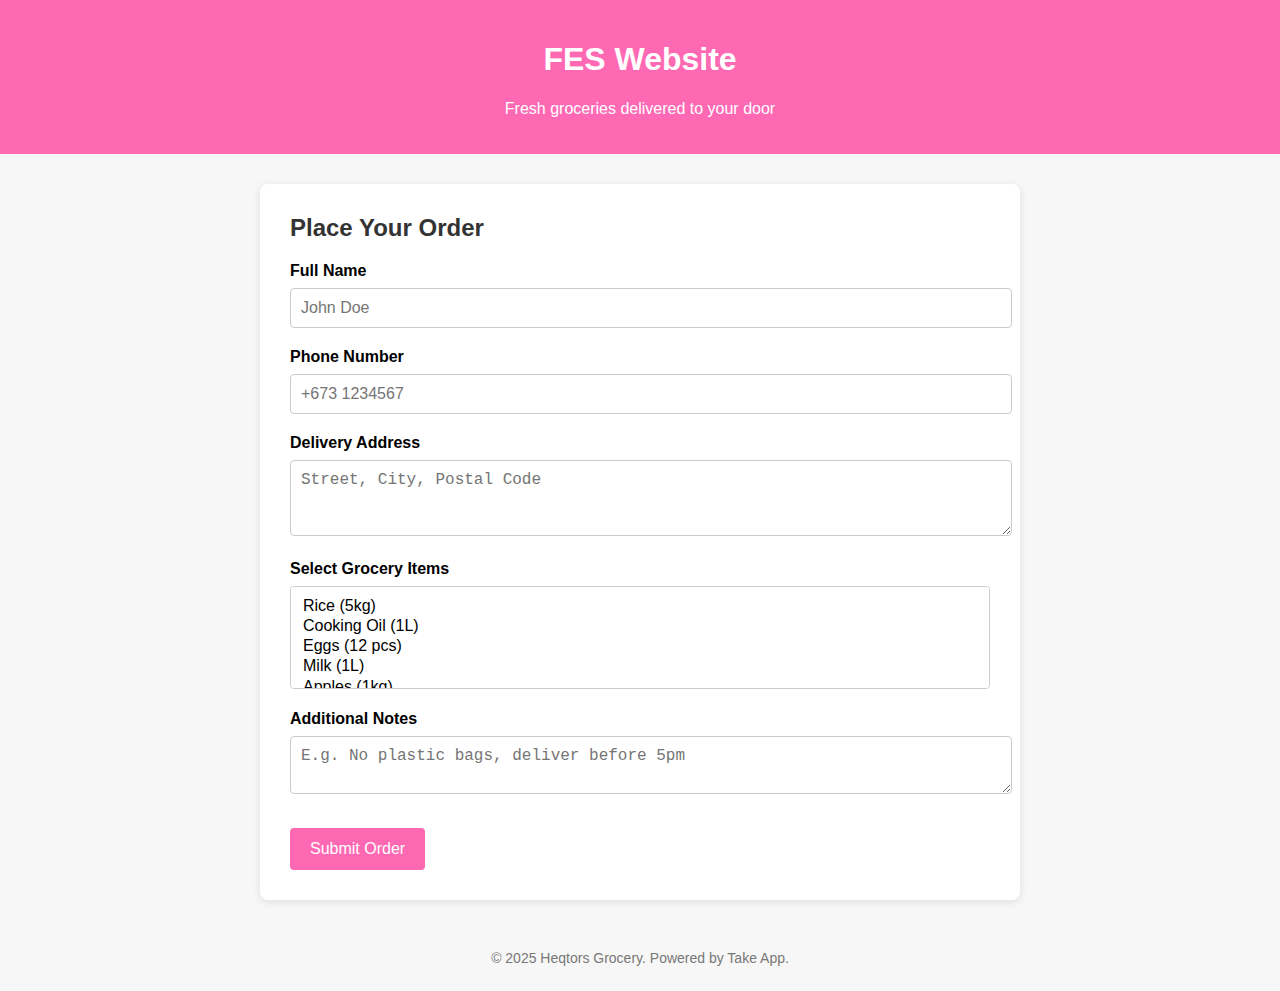
<file: Fes_Website.html>
<!DOCTYPE html>
<html lang="en">
<head>
  <meta charset="UTF-8">
  <title>FES Website Form</title>
  <style>
    body {
      font-family: 'Segoe UI', sans-serif;
      background-color: #f7f7f7;
      margin: 0;
      padding: 0;
    }
    header {
      background-color: #ff69b4;
      color: white;
      padding: 20px;
      text-align: center;
    }
    .container {
      max-width: 700px;
      margin: 30px auto;
      background: white;
      padding: 30px;
      border-radius: 8px;
      box-shadow: 0 2px 8px rgba(0,0,0,0.1);
    }
    h2 {
      margin-top: 0;
      color: #333;
    }
    label {
      display: block;
      margin-top: 20px;
      font-weight: bold;
    }
    input, select, textarea {
      width: 100%;
      padding: 10px;
      margin-top: 8px;
      border: 1px solid #ccc;
      border-radius: 4px;
      font-size: 16px;
    }
    button {
      margin-top: 30px;
      background-color: #ff69b4;
      color: white;
      border: none;
      padding: 12px 20px;
      font-size: 16px;
      border-radius: 4px;
      cursor: pointer;
    }
    button:hover {
      background-color: #e055a3;
    }
    footer {
      text-align: center;
      padding: 20px;
      font-size: 14px;
      color: #777;
    }
  </style>
</head>
<body>

  <header>
    <h1>FES Website</h1>
    <p>Fresh groceries delivered to your door</p>
  </header>

  <div class="container">
    <h2>Place Your Order</h2>

    <form>
      <label for="name">Full Name</label>
      <input type="text" id="name" placeholder="John Doe" required>

      <label for="phone">Phone Number</label>
      <input type="tel" id="phone" placeholder="+673 1234567" required>

      <label for="address">Delivery Address</label>
      <textarea id="address" rows="3" placeholder="Street, City, Postal Code" required></textarea>

      <label for="items">Select Grocery Items</label>
      <select id="items" multiple>
        <option>Rice (5kg)</option>
        <option>Cooking Oil (1L)</option>
        <option>Eggs (12 pcs)</option>
        <option>Milk (1L)</option>
        <option>Apples (1kg)</option>
        <option>Instant Noodles (5 pack)</option>
      </select>

      <label for="notes">Additional Notes</label>
      <textarea id="notes" rows="2" placeholder="E.g. No plastic bags, deliver before 5pm"></textarea>

      <button type="submit">Submit Order</button>
    </form>
  </div>

  <footer>
    &copy; 2025 Heqtors Grocery. Powered by Take App.
  </footer>

</body>
</html>
</file>
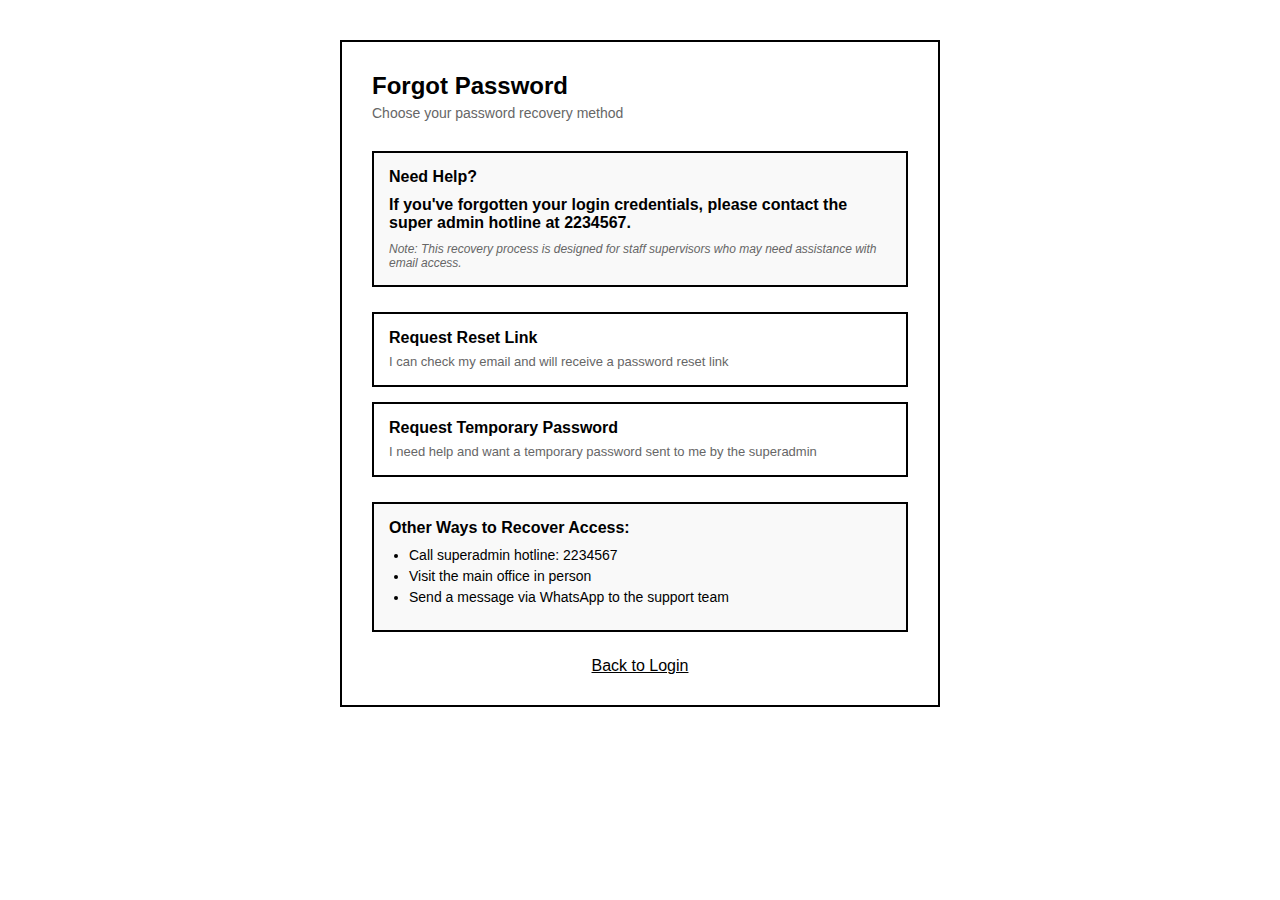
<file: assets/admin/admin-forgot-password.html>
<!DOCTYPE html>
<html lang="en">
<head>
    <meta charset="UTF-8">
    <meta name="viewport" content="width=device-width, initial-scale=1.0">
    <title>Forgot Password - First Emporium Admin</title>
    <style>
        /* temp css */
        * {
            margin: 0;
            padding: 0;
            box-sizing: border-box;
        }

        body {
            font-family: Arial, sans-serif;
            padding: 40px 20px;
            background: #ffffff;
        }

        .container {
            max-width: 600px;
            margin: 0 auto;
            border: 2px solid #000;
            padding: 30px;
        }

        h1 {
            font-size: 24px;
            margin-bottom: 5px;
            color: #000;
        }

        .subtitle {
            font-size: 14px;
            color: #666;
            margin-bottom: 30px;
        }

        .info-box {
            border: 2px solid #000;
            padding: 15px;
            margin-bottom: 25px;
            background: #f9f9f9;
        }

        .info-box h3 {
            font-size: 16px;
            margin-bottom: 10px;
        }

        .info-box ul {
            margin-left: 20px;
            margin-bottom: 10px;
        }

        .info-box li {
            margin-bottom: 5px;
            font-size: 14px;
        }

        .option-buttons {
            display: flex;
            flex-direction: column;
            gap: 15px;
            margin-bottom: 25px;
        }

        .option-btn {
            width: 100%;
            padding: 15px;
            background: #fff;
            border: 2px solid #000;
            font-size: 16px;
            cursor: pointer;
            text-align: left;
        }

        .option-btn:hover {
            background: #f0f0f0;
        }

        .option-btn strong {
            display: block;
            margin-bottom: 5px;
            font-size: 16px;
        }

        .option-btn small {
            color: #666;
            font-size: 13px;
        }

        .back-link {
            text-align: center;
            margin-top: 20px;
        }

        a {
            color: #000;
            text-decoration: underline;
        }

        .note {
            font-size: 12px;
            color: #666;
            margin-top: 10px;
            font-style: italic;
        }
    </style>
</head>
<body>
    <div class="container">
        <h1>Forgot Password</h1>
        <p class="subtitle">Choose your password recovery method</p>

        <!-- Info Box -->
        <div class="info-box">
            <h3>Need Help?</h3>
            <p><strong>If you've forgotten your login credentials, please contact the super admin hotline at 2234567.</strong></p>
            <p class="note">Note: This recovery process is designed for staff supervisors who may need assistance with email access.</p>
        </div>

        <!-- Recovery Options -->
        <div class="option-buttons">
            <!-- Option 1: Automated (Can check email) -->
            <button class="option-btn" onclick="window.location.href='admin-password-recovery-automated.html'">
                <strong>Request Reset Link</strong>
                <small>I can check my email and will receive a password reset link</small>
            </button>

            <!-- Option 2: Manual (Cannot check email) -->
            <button class="option-btn" onclick="window.location.href='admin-password-recovery-manual.html'">
                <strong>Request Temporary Password</strong>
                <small>I need help and want a temporary password sent to me by the superadmin</small>
            </button>
        </div>

        <!-- Alternative Contact Methods -->
        <div class="info-box">
            <h3>Other Ways to Recover Access:</h3>
            <ul>
                <li>Call superadmin hotline: 2234567</li>
                <li>Visit the main office in person</li>
                <li>Send a message via WhatsApp to the support team</li>
            </ul>
        </div>

        <!-- Back to Login -->
        <div class="back-link">
            <p><a href="admin-login.html">Back to Login</a></p>
        </div>
    </div>
</body>
</html>
</file>
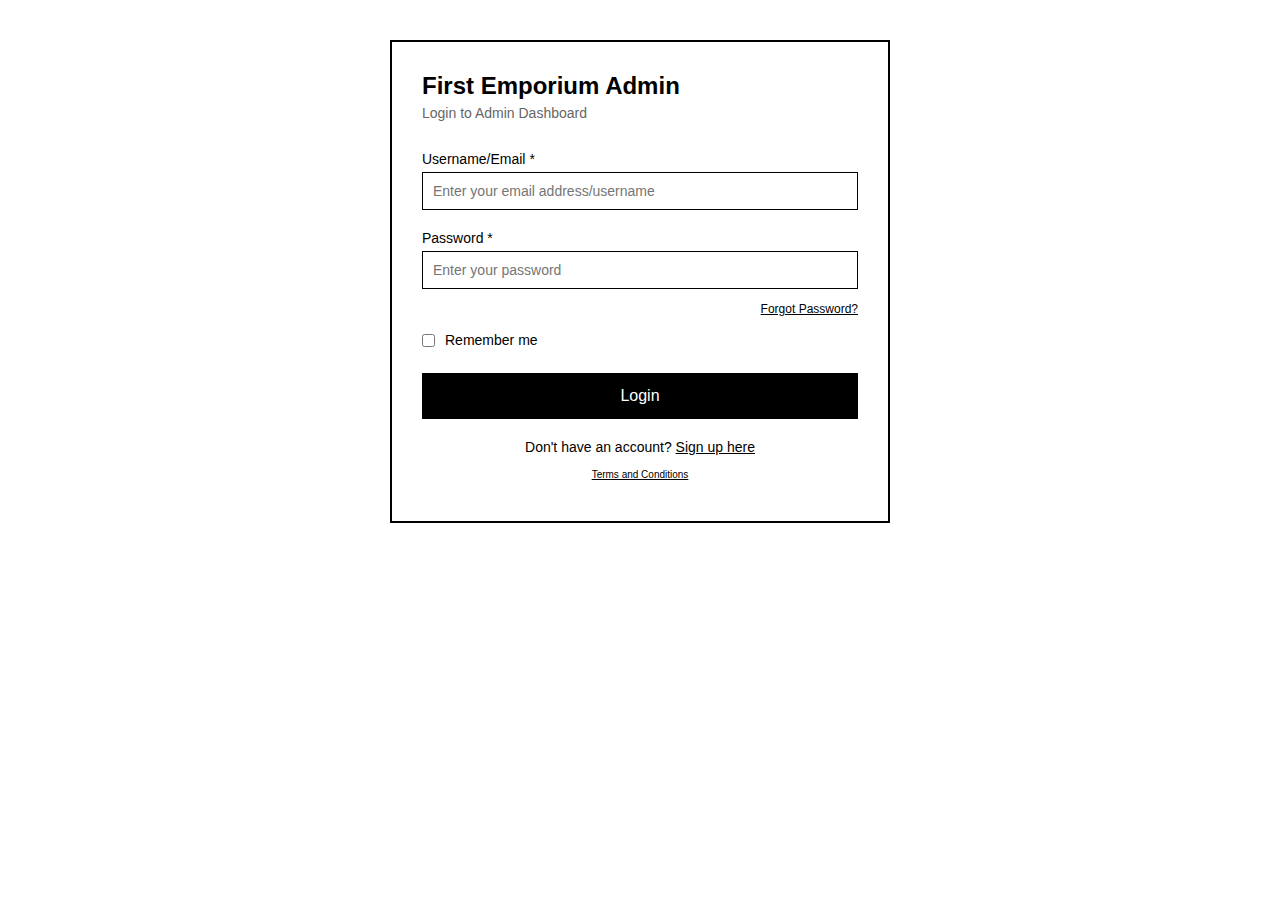
<file: assets/admin/admin-login.html>
<!DOCTYPE html>
<html lang="en">
<head>
    <meta charset="UTF-8">
    <meta name="viewport" content="width=device-width, initial-scale=1.0">
    <title>Admin Login - First Emporium</title>
    <style>
        /* temp css */
        * {
            margin: 0;
            padding: 0;
            box-sizing: border-box;
        }

        body {
            font-family: Arial, sans-serif;
            padding: 40px 20px;
            background: #ffffff;
        }

        .container {
            max-width: 500px;
            margin: 0 auto;
            border: 2px solid #000;
            padding: 30px;
        }

        h1 {
            font-size: 24px;
            margin-bottom: 5px;
            color: #000;
        }

        .subtitle {
            font-size: 14px;
            color: #666;
            margin-bottom: 30px;
        }

        .form-group {
            margin-bottom: 20px;
        }

        label {
            display: block;
            margin-bottom: 5px;
            font-size: 14px;
            color: #000;
        }

        input[type="text"],
        input[type="email"],
        input[type="password"] {
            width: 100%;
            padding: 10px;
            border: 1px solid #000;
            background: #fff;
            font-size: 14px;
        }

        .checkbox-group {
            display: flex;
            gap: 10px;
            align-items: center;
        }

        .checkbox-group label {
            margin-bottom: 0;
        }

        .forgot-password {
            text-align: right;
            margin-top: -10px;
            margin-bottom: 15px;
        }

        .forgot-password a {
            font-size: 12px;
            color: #000;
            text-decoration: underline;
        }

        button {
            width: 100%;
            padding: 12px;
            background: #000;
            color: #fff;
            border: 2px solid #000;
            font-size: 16px;
            cursor: pointer;
        }

        button:hover {
            background: #333;
        }

        button:disabled {
            background: #ccc;
            border-color: #ccc;
            cursor: not-allowed;
        }

        .error-message,
        .success-message,
        .warning-message,
        .locked-message {
            padding: 12px;
            border: 2px solid #000;
            margin-bottom: 20px;
            display: none;
        }

        .error-message {
            background: #fff;
        }

        .success-message {
            background: #fff;
        }

        .warning-message {
            background: #fff;
        }

        .locked-message {
            background: #fff;
            text-align: center;
        }

        .show {
            display: block;
        }

        .required {
            color: #000;
        }

        .signup-link {
            text-align: center;
            margin-top: 20px;
            font-size: 14px;
        }

        a {
            color: #000;
            text-decoration: underline;
        }

        small {
            font-size: 12px;
            color: #666;
        }

        .countdown-timer {
            font-size: 18px;
            font-weight: bold;
            margin: 10px 0;
        }

        .form-footer {
            display: flex;
            justify-content: space-between;
            align-items: center;
            margin-bottom: 25px;
        }

        .signup-link p {
            margin-bottom: 10px;
        }

        .signup-link p:last-child a {
            font-size: 10px;
        }
    </style>
</head>
<body>
    <div class="container">
        <h1>First Emporium Admin</h1>
        <p class="subtitle">Login to Admin Dashboard</p>

        <!-- Error Message (Incorrect credentials) -->
        <div id="errorMessage" class="error-message">
            The email-password you entered is incorrect, try again.
        </div>

        <!-- attempts remaining message appear after 2 fail attemps -->
        <div id="attemptsWarning" class="error-message">
            Warning: You have <strong id="remainingAttempts">3</strong> attempts remaining before your account will be locked for 10 minutes.
        </div>

        <!-- Warning Message (Second attempt) -->
        <div id="warningMessage" class="warning-message">
            Your account has been temporarily disabled. Please wait 10 minutes before trying again. If this wasn't you, please contact the superadmin for support.
        </div>

        <!-- Account Locked Message (Third attempt) -->
        <div id="lockedMessage" class="locked-message">
            <p><strong>Account Disabled</strong></p>
            <p>Your account has been permanently disabled due to suspicious activity. Please contact superadmin for support.</p>
        </div>

        <!-- Temporary Lock Countdown -->
        <div id="tempLockMessage" class="locked-message">
            <p><strong>Account Temporarily Locked</strong></p>
            <p>Too many failed login attempts. Please wait:</p>
            <div class="countdown-timer" id="countdownTimer">10:00</div>
            <p><small>Your account will be unlocked automatically after the countdown.</small></p>
        </div>

        <!-- Login Form -->
        <form id="adminLoginForm">
            <!-- Username/Email -->
            <div class="form-group">
                <label for="email">Username/Email <span class="required">*</span></label>
                <input 
                    type="email" 
                    id="email" 
                    name="email" 
                    placeholder="Enter your email address/username"
                    required
                >
            </div>

            <!-- password -->
            <div class="form-group">
                <label for="password">Password <span class="required">*</span></label>
                <input 
                    type="password" 
                    id="password" 
                    name="password" 
                    placeholder="Enter your password"
                    required
                >
            </div>

            <!-- forgot password link -->
            <div class="forgot-password">
                <a href="admin-forgot-password.html">Forgot Password?</a>
            </div>

            <!-- remember me -->
            <div class="form-footer">
                <div class="checkbox-group">
                    <input 
                        type="checkbox" 
                        id="rememberMe" 
                        name="rememberMe"
                    >
                    <label for="rememberMe">Remember me</label>
                </div>
            </div>

            <!-- submit button -->
            <button type="submit" id="loginBtn">
                Login
            </button>
        </form>

        <!-- sign up and t&c -->
        <div class="signup-link">
            <p>Don't have an account? <a href="admin-signup.html">Sign up here</a></p>
            <p><a id="tc" href="#">Terms and Conditions</a></p>
        </div>


    </div>

    <script>
    // Get form and elements
    const form = document.getElementById('adminLoginForm');
    const errorMessage = document.getElementById('errorMessage');
    const attemptsWarning = document.getElementById('attemptsWarning');
    const warningMessage = document.getElementById('warningMessage');
    const lockedMessage = document.getElementById('lockedMessage');
    const tempLockMessage = document.getElementById('tempLockMessage');
    const loginBtn = document.getElementById('loginBtn');
    const emailInput = document.getElementById('email');
    const passwordInput = document.getElementById('password');

    // Track login attempts and lock periods
    let failedAttempts = parseInt(localStorage.getItem('failedAttempts') || '0');
    let lockPeriod = parseInt(localStorage.getItem('lockPeriod') || '0'); // 0, 1, or 2
    let lockoutTime = parseInt(localStorage.getItem('lockoutTime') || '0');
    let isAccountDisabled = localStorage.getItem('accountDisabled') === 'true';

    // Check if account is permanently disabled
    if (isAccountDisabled) {
        showAccountDisabled();
    }

    // Check if account is temporarily locked
    if (lockoutTime > Date.now()) {
        showTemporaryLock(lockoutTime);
    }

    // Handle form submission
    form.addEventListener('submit', function(e) {
        e.preventDefault();

        // Check if account is disabled or locked
        if (isAccountDisabled) {
            showAccountDisabled();
            return;
        }

        if (lockoutTime > Date.now()) {
            showTemporaryLock(lockoutTime);
            return;
        }

        // Hide all messages
        hideAllMessages();

        // Get form values
        const email = emailInput.value.trim();
        const password = passwordInput.value;

        // Validation
        if (!email || !password) {
            alert('Please fill in all required fields.');
            return;
        }

        // Disable submit button
        loginBtn.disabled = true;
        loginBtn.textContent = 'Logging in...';

        // SIMULATED: Login attempt
        attemptLogin(email, password);
    });

    // SIMULATED: Attempt login
    function attemptLogin(email, password) {
        // Replace this with actual API call
        setTimeout(() => {
            // SIMULATED: Check credentials (replace with real API)
            const isValidLogin = checkCredentials(email, password);

            if (isValidLogin) {
                // Successful login - reset everything
                failedAttempts = 0;
                lockPeriod = 0;
                localStorage.setItem('failedAttempts', '0');
                localStorage.setItem('lockPeriod', '0');
                localStorage.removeItem('lockoutTime');
                
                // Redirect to dashboard
                console.log('Login successful! Redirecting to dashboard...');
                alert('Login successful! (Would redirect to dashboard)');
                
            } else {
                // Failed login
                handleFailedLogin(email);
            }

            // Re-enable button
            loginBtn.disabled = false;
            loginBtn.textContent = 'Login';

        }, 1000);
    }

    // SIMULATED: Check credentials
    function checkCredentials(email, password) {
        // Replace with actual backend authentication
        // For demo: correct login is admin@firstemporium.com / password123
        return email === 'admin@firstemporium.com' && password === 'password123';
    }

    
// Handle failed login attempts
function handleFailedLogin(email) {
    failedAttempts++;
    localStorage.setItem('failedAttempts', failedAttempts.toString());

    console.log(`Failed login attempt ${failedAttempts} (Lock Period ${lockPeriod})`);

    // Check if we've reached 5 failed attempts
    if (failedAttempts >= 5) {
        
        if (lockPeriod === 0) {
            // First lock period - 10 minute lock
            console.log('First lock period triggered');
            lockPeriod = 1;
            localStorage.setItem('lockPeriod', '1');
            
            const lockDuration = 10 * 60 * 1000; // 10 minutes
            lockoutTime = Date.now() + lockDuration;
            localStorage.setItem('lockoutTime', lockoutTime.toString());
            
            // Reset failed attempts for next period
            failedAttempts = 0;
            localStorage.setItem('failedAttempts', '0');
            
            sendEmailNotification(email, 'first_lock');
            showTemporaryLock(lockoutTime);
            
        } else if (lockPeriod === 1) {
            // Second lock period - another 10 minute lock
            console.log('Second lock period triggered');
            lockPeriod = 2;
            localStorage.setItem('lockPeriod', '2');
            
            const lockDuration = 10 * 60 * 1000; // 10 minutes
            lockoutTime = Date.now() + lockDuration;
            localStorage.setItem('lockoutTime', lockoutTime.toString());
            
            // Reset failed attempts for next period
            failedAttempts = 0;
            localStorage.setItem('failedAttempts', '0');
            
            sendEmailNotification(email, 'second_lock');
            showTemporaryLock(lockoutTime);
            
        } else if (lockPeriod >= 2) {
            // Third lock period - permanent disable
            console.log('Account permanently disabled');
            isAccountDisabled = true;
            localStorage.setItem('accountDisabled', 'true');
            
            sendEmailNotification(email, 'account_disabled');
            showAccountDisabled();
        }
        
    } else {
        // Less than 5 attempts - show error
        errorMessage.classList.add('show');
        
        // Show attempts warning after 2 failures
        if (failedAttempts >= 2) {
            const remaining = 5 - failedAttempts;
            document.getElementById('remainingAttempts').textContent = remaining;
            attemptsWarning.classList.add('show');
        }
        
        console.log(`${5 - failedAttempts} attempts remaining before lock`);
    }
}

    // Show temporary lock with countdown
    function showTemporaryLock(unlockTime) {
        hideAllMessages();
        form.style.display = 'none';
        tempLockMessage.classList.add('show');

        // Start countdown timer
        const countdownInterval = setInterval(() => {
            const remaining = unlockTime - Date.now();

            if (remaining <= 0) {
                clearInterval(countdownInterval);
                
                // Lock expired - show form again
                localStorage.removeItem('lockoutTime');
                
                tempLockMessage.classList.remove('show');
                form.style.display = 'block';
                
                console.log(`Lock period ${lockPeriod} expired. Can attempt login again.`);
            } else {
                // Display remaining time
                const minutes = Math.floor(remaining / 60000);
                const seconds = Math.floor((remaining % 60000) / 1000);
                document.getElementById('countdownTimer').textContent = 
                    `${minutes}:${seconds.toString().padStart(2, '0')}`;
            }
        }, 1000);
    }

    // Show account disabled message
    function showAccountDisabled() {
        hideAllMessages();
        form.style.display = 'none';
        lockedMessage.classList.add('show');
    }

    // Hide all messages
    function hideAllMessages() {
        errorMessage.classList.remove('show');
        attemptsWarning.classList.remove('show');
        warningMessage.classList.remove('show');
        lockedMessage.classList.remove('show');
        tempLockMessage.classList.remove('show');
    }

    // SIMULATED: Send email notification
    function sendEmailNotification(email, type) {
        console.log(`Sending ${type} email notification to ${email}`);
        
        // Replace with actual email API call
        const emailMessages = {
            'first_lock': 'Your account has been temporarily disabled for 10 minutes due to multiple failed login attempts. This is your first warning.',
            'second_lock': 'Your account has been temporarily disabled for 10 minutes again. This is your second warning. One more lockout will result in permanent account disable.',
            'account_disabled': 'Your account has been permanently disabled due to suspicious activity. Please contact superadmin for support.'
        };

        // TODO: Implement actual email sending
    }

    // Clear lockout for testing (remove in production)
    // Uncomment to reset: localStorage.clear();
</script>
</body>
</html>
</file>
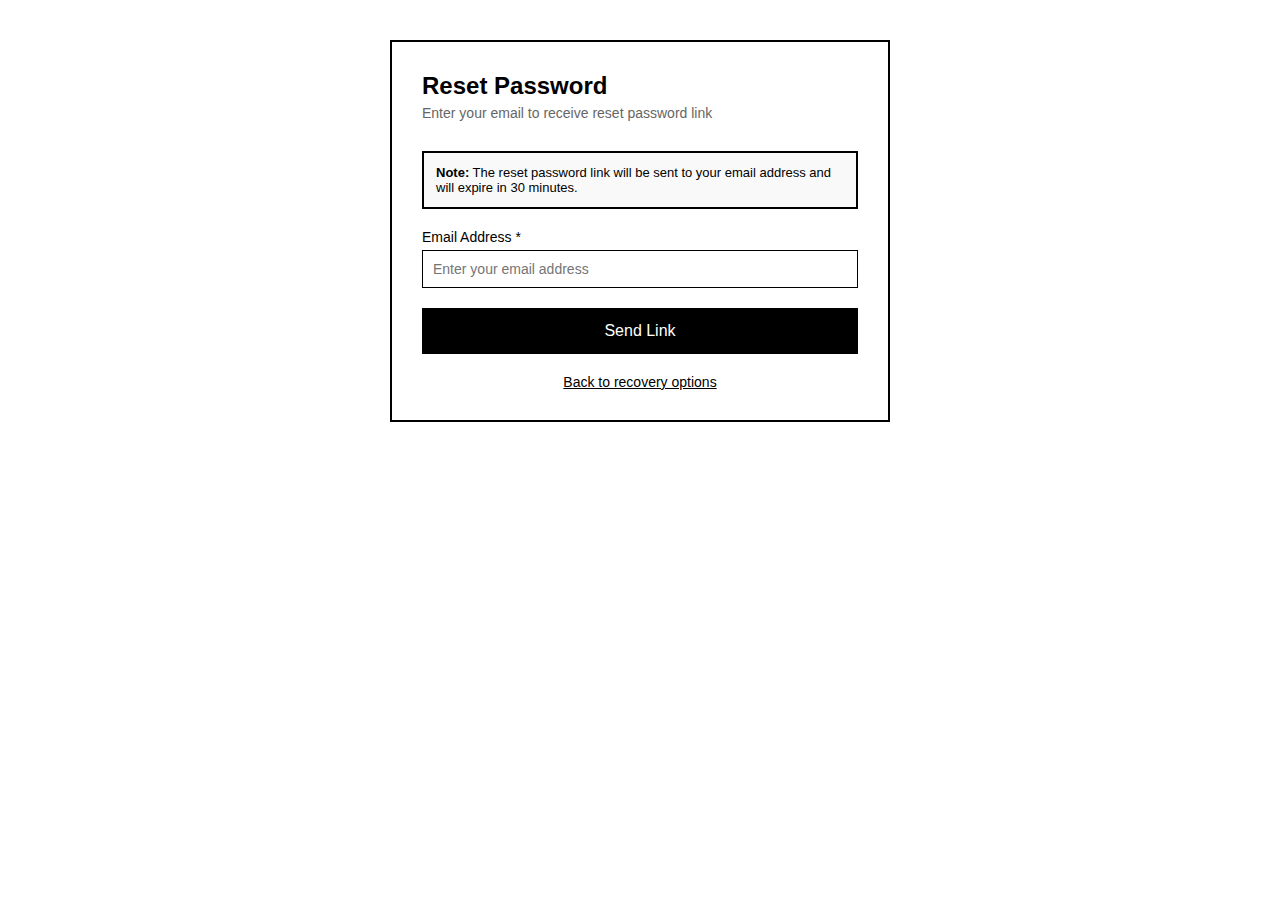
<file: assets/admin/admin-password-recovery-automated.html>
<!DOCTYPE html>
<html lang="en">
<head>
    <meta charset="UTF-8">
    <meta name="viewport" content="width=device-width, initial-scale=1.0">
    <title>Password Recovery - First Emporium Admin</title>
    <style>
        /* temp css */
        * {
            margin: 0;
            padding: 0;
            box-sizing: border-box;
        }

        body {
            font-family: Arial, sans-serif;
            padding: 40px 20px;
            background: #ffffff;
        }

        .container {
            max-width: 500px;
            margin: 0 auto;
            border: 2px solid #000;
            padding: 30px;
        }

        h1 {
            font-size: 24px;
            margin-bottom: 5px;
            color: #000;
        }

        .subtitle {
            font-size: 14px;
            color: #666;
            margin-bottom: 30px;
        }

        .form-group {
            margin-bottom: 20px;
        }

        label {
            display: block;
            margin-bottom: 5px;
            font-size: 14px;
            color: #000;
        }

        input[type="email"] {
            width: 100%;
            padding: 10px;
            border: 1px solid #000;
            background: #fff;
            font-size: 14px;
        }

        button {
            width: 100%;
            padding: 12px;
            background: #000;
            color: #fff;
            border: 2px solid #000;
            font-size: 16px;
            cursor: pointer;
        }

        button:hover {
            background: #333;
        }

        button:disabled {
            background: #ccc;
            border-color: #ccc;
            cursor: not-allowed;
        }

        .error-message,
        .success-message {
            padding: 12px;
            border: 2px solid #000;
            margin-bottom: 20px;
            display: none;
        }

        .error-message {
            background: #fff;
        }

        .success-message {
            background: #fff;
        }

        .show {
            display: block;
        }

        .required {
            color: #000;
        }

        .back-link {
            text-align: center;
            margin-top: 20px;
            font-size: 14px;
        }

        a {
            color: #000;
            text-decoration: underline;
        }

        .info-box {
            border: 2px solid #000;
            padding: 12px;
            margin-bottom: 20px;
            background: #f9f9f9;
            font-size: 13px;
        }
    </style>
</head>
<body>
    <div class="container">
        <h1>Reset Password</h1>
        <p class="subtitle">Enter your email to receive reset password link</p>

        <!-- Info Box -->
        <div class="info-box">
            <p><strong>Note:</strong> The reset password link will be sent to your email address and will expire in 30 minutes.</p>
        </div>

        <!-- Error Message (Email not found) -->
        <div id="errorMessageNotFound" class="error-message">
            We couldn't find an account with that email address.
        </div>

        <!-- Error Message (Account locked) -->
        <div id="errorMessageLocked" class="error-message">
            Your account has been locked due to multiple failed login attempts. Please contact support.
        </div>

        <!-- Success Message -->
        <div id="successMessage" class="success-message">
            <p><strong> reset password link sent!</strong></p>
            <p>Reset password link has been sent to your email. The link will expire in 30 minutes or 1 minute.</p>
            <p>Please check your email and click the link to reset your password.</p>
        </div>

        <!-- Recovery Form -->
        <form id="recoveryForm">
            <!-- Email -->
            <div class="form-group">
                <label for="email">Email Address <span class="required">*</span></label>
                <input 
                    type="email" 
                    id="email" 
                    name="email" 
                    placeholder="Enter your email address"
                    required
                >
            </div>

            <!-- Submit Button -->
            <button type="submit" id="submitBtn">
                Send Link
            </button>
        </form>

        <!-- Back Link -->
        <div class="back-link">
            <p><a href="admin-forgot-password.html">Back to recovery options</a></p>
        </div>
    </div>

    <script>
        const form = document.getElementById('recoveryForm');
        const errorMessageNotFound = document.getElementById('errorMessageNotFound');
        const errorMessageLocked = document.getElementById('errorMessageLocked');
        const successMessage = document.getElementById('successMessage');
        const submitBtn = document.getElementById('submitBtn');

        form.addEventListener('submit', function(e) {
            e.preventDefault();

            // Hide all messages
            errorMessageNotFound.classList.remove('show');
            errorMessageLocked.classList.remove('show');
            successMessage.classList.remove('show');

            const email = document.getElementById('email').value.trim();

            if (!email) {
                alert('Please enter your email address.');
                return;
            }

            // Disable button
            submitBtn.disabled = true;
            submitBtn.textContent = 'Sending...';

            // SIMULATED: Check email and send recovery link
            setTimeout(() => {
                const result = checkEmailAndSendLink(email);

                if (result === 'success') {
                    successMessage.classList.add('show');
                    form.style.display = 'none';
                } else if (result === 'not_found') {
                    errorMessageNotFound.classList.add('show');
                } else if (result === 'locked') {
                    errorMessageLocked.classList.add('show');
                }

                // Re-enable button
                submitBtn.disabled = false;
                submitBtn.textContent = 'Send Recovery Link';
            }, 1000);
        });

        // SIMULATED: Check email and send recovery link
        function checkEmailAndSendLink(email) {
            // Replace with actual API call
            // Check if email exists in database
            // Check if account is locked
            // Send recovery email with token

            // For demo purposes:
            const registeredEmails = ['admin@firstemporium.com', 'supervisor@firstemporium.com'];
            const lockedEmails = ['locked@firstemporium.com'];

            if (lockedEmails.includes(email.toLowerCase())) {
                return 'locked';
            }

            if (registeredEmails.includes(email.toLowerCase())) {
                // TODO: Send actual recovery email with token
                console.log('Sending recovery link to:', email);
                return 'success';
            }

            return 'not_found';
        }
    </script>
</body>
</html>
</file>
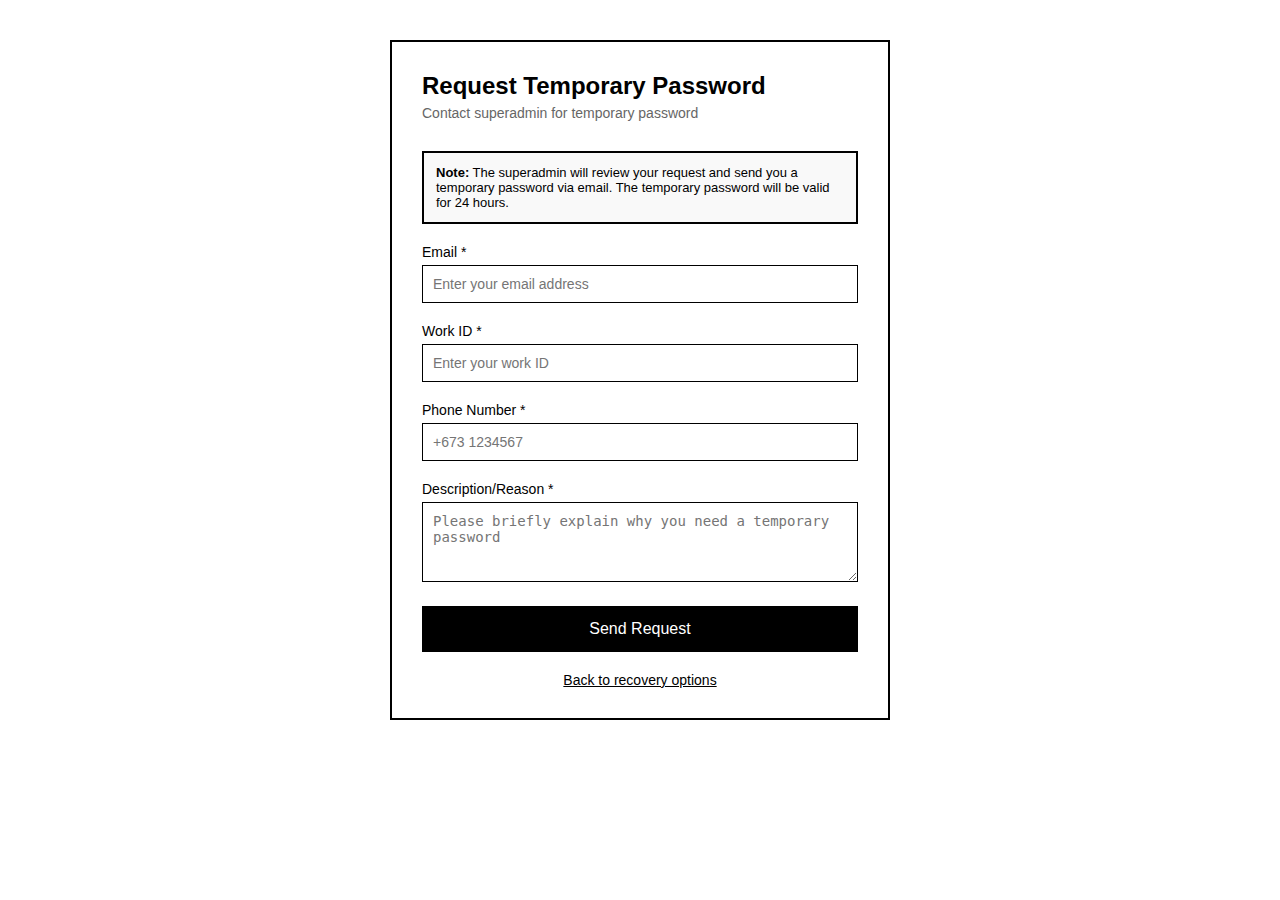
<file: assets/admin/admin-password-recovery-manual.html>
<!DOCTYPE html>
<html lang="en">
<head>
    <meta charset="UTF-8">
    <meta name="viewport" content="width=device-width, initial-scale=1.0">
    <title>Request Temporary Password - First Emporium Admin</title>
    <style>
        /* temp css */
        * {
            margin: 0;
            padding: 0;
            box-sizing: border-box;
        }

        body {
            font-family: Arial, sans-serif;
            padding: 40px 20px;
            background: #ffffff;
        }

        .container {
            max-width: 500px;
            margin: 0 auto;
            border: 2px solid #000;
            padding: 30px;
        }

        h1 {
            font-size: 24px;
            margin-bottom: 5px;
            color: #000;
        }

        .subtitle {
            font-size: 14px;
            color: #666;
            margin-bottom: 30px;
        }

        .form-group {
            margin-bottom: 20px;
        }

        label {
            display: block;
            margin-bottom: 5px;
            font-size: 14px;
            color: #000;
        }

        input[type="text"],
        input[type="email"],
        input[type="tel"],
        textarea {
            width: 100%;
            padding: 10px;
            border: 1px solid #000;
            background: #fff;
            font-size: 14px;
        }

        textarea {
            resize: vertical;
            min-height: 80px;
        }

        button {
            width: 100%;
            padding: 12px;
            background: #000;
            color: #fff;
            border: 2px solid #000;
            font-size: 16px;
            cursor: pointer;
        }

        button:hover {
            background: #333;
        }

        button:disabled {
            background: #ccc;
            border-color: #ccc;
            cursor: not-allowed;
        }

        .success-message {
            padding: 12px;
            border: 2px solid #000;
            margin-bottom: 20px;
            display: none;
        }

        .success-message {
            background: #fff;
        }

        .show {
            display: block;
        }

        .required {
            color: #000;
        }

        .back-link {
            text-align: center;
            margin-top: 20px;
            font-size: 14px;
        }

        a {
            color: #000;
            text-decoration: underline;
        }

        .info-box {
            border: 2px solid #000;
            padding: 12px;
            margin-bottom: 20px;
            background: #f9f9f9;
            font-size: 13px;
        }
    </style>
</head>
<body>
    <div class="container">
        <h1>Request Temporary Password</h1>
        <p class="subtitle">Contact superadmin for temporary password</p>

        <!-- Info Box -->
        <div class="info-box">
            <p><strong>Note:</strong> The superadmin will review your request and send you a temporary password via email. The temporary password will be valid for 24 hours.</p>
        </div>

        <!-- Success Message -->
        <div id="successMessage" class="success-message">
            <p><strong>Request Submitted!</strong></p>
            <p>Your request for a temporary password has been submitted. Please check your email for updates. The temporary password will be valid for 24 hours starting from the time this message is received.</p>
            <p>If you do not receive a response from the superadmin, please contact the support hotline at 2234567.</p>
        </div>

        <!-- Request Form -->
        <form id="requestForm">
            <!-- Email -->
            <div class="form-group">
                <label for="email">Email <span class="required">*</span></label>
                <input 
                    type="email" 
                    id="email" 
                    name="email" 
                    placeholder="Enter your email address"
                    required
                >
            </div>

            <!-- Work ID -->
            <div class="form-group">
                <label for="workId">Work ID <span class="required">*</span></label>
                <input 
                    type="text" 
                    id="workId" 
                    name="workId" 
                    placeholder="Enter your work ID"
                    required
                >
            </div>

            <!-- Phone Number -->
            <div class="form-group">
                <label for="phoneNumber">Phone Number <span class="required">*</span></label>
                <input 
                    type="tel" 
                    id="phoneNumber" 
                    name="phoneNumber" 
                    placeholder="+673 1234567"
                    required
                >
            </div>

            <!-- Description/Reason -->
            <div class="form-group">
                <label for="description">Description/Reason <span class="required">*</span></label>
                <textarea 
                    id="description" 
                    name="description" 
                    placeholder="Please briefly explain why you need a temporary password"
                    required
                ></textarea>
            </div>

            <!-- Submit Button -->
            <button type="submit" id="submitBtn">
                Send Request
            </button>
        </form>

        <!-- Back Link -->
        <div class="back-link">
            <p><a href="admin-forgot-password.html">Back to recovery options</a></p>
        </div>
    </div>

    <script>
        const form = document.getElementById('requestForm');
        const successMessage = document.getElementById('successMessage');
        const submitBtn = document.getElementById('submitBtn');

        form.addEventListener('submit', function(e) {
            e.preventDefault();

            // Get form values
            const email = document.getElementById('email').value.trim();
            const workId = document.getElementById('workId').value.trim();
            const phoneNumber = document.getElementById('phoneNumber').value.trim();
            const description = document.getElementById('description').value.trim();

            if (!email || !workId || !phoneNumber || !description) {
                alert('Please fill in all required fields.');
                return;
            }

            // Disable button
            submitBtn.disabled = true;
            submitBtn.textContent = 'Sending Request...';

            // SIMULATED: Send request to superadmin
            setTimeout(() => {
                sendRequestToSuperadmin({
                    email,
                    workId,
                    phoneNumber,
                    description
                });

                // Show success message
                successMessage.classList.add('show');
                form.style.display = 'none';

                // Re-enable button
                submitBtn.disabled = false;
                submitBtn.textContent = 'Send Request';
            }, 1000);
        });

        // SIMULATED: Send request to superadmin
        function sendRequestToSuperadmin(data) {
            console.log('Sending temporary password request:', data);

            // TODO: Replace with actual API call
            // POST to /api/admin/request-temp-password
            // Superadmin receives notification
            // Superadmin manually sends temporary password via email
        }

        // Phone number formatting
        document.getElementById('phoneNumber').addEventListener('input', function(e) {
            let value = e.target.value.replace(/\D/g, '');
            
            if (value.startsWith('673')) {
                if (value.length > 3) {
                    value = '+673 ' + value.substring(3);
                } else {
                    value = '+673';
                }
            } else if (value.length > 0) {
                value = '+673 ' + value;
            }
            
            e.target.value = value;
        });
    </script>
</body>
</html>
</file>
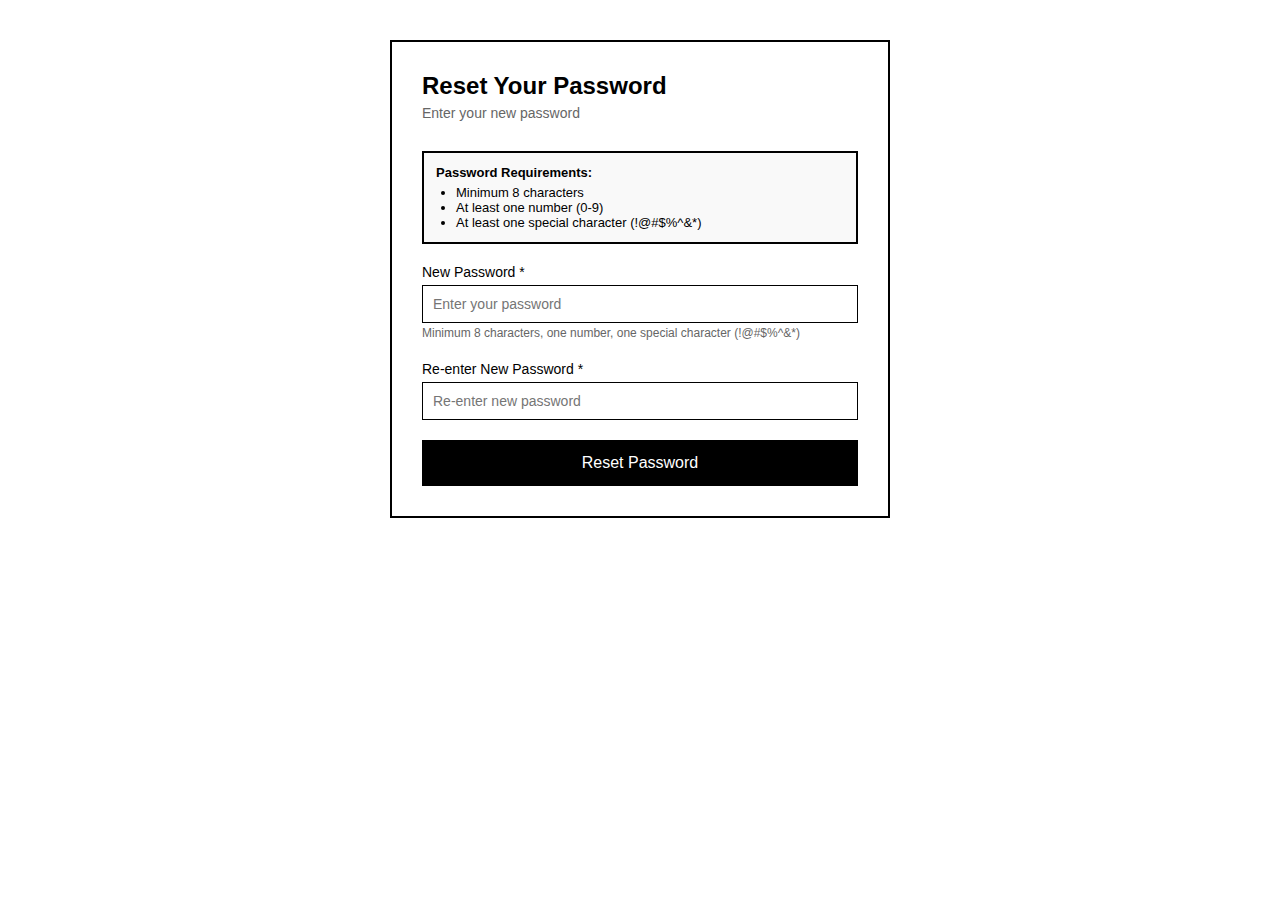
<file: assets/admin/admin-reset-password.html>
<!DOCTYPE html>
<html lang="en">
<head>
    <meta charset="UTF-8">
    <meta name="viewport" content="width=device-width, initial-scale=1.0">
    <title>Reset Password - First Emporium Admin</title>
    <style>
        /* temp css */
        * {
            margin: 0;
            padding: 0;
            box-sizing: border-box;
        }

        body {
            font-family: Arial, sans-serif;
            padding: 40px 20px;
            background: #ffffff;
        }

        .container {
            max-width: 500px;
            margin: 0 auto;
            border: 2px solid #000;
            padding: 30px;
        }

        h1 {
            font-size: 24px;
            margin-bottom: 5px;
            color: #000;
        }

        .subtitle {
            font-size: 14px;
            color: #666;
            margin-bottom: 30px;
        }

        .form-group {
            margin-bottom: 20px;
        }

        label {
            display: block;
            margin-bottom: 5px;
            font-size: 14px;
            color: #000;
        }

        input[type="password"] {
            width: 100%;
            padding: 10px;
            border: 1px solid #000;
            background: #fff;
            font-size: 14px;
        }

        button {
            width: 100%;
            padding: 12px;
            background: #000;
            color: #fff;
            border: 2px solid #000;
            font-size: 16px;
            cursor: pointer;
        }

        button:hover {
            background: #333;
        }

        button:disabled {
            background: #ccc;
            border-color: #ccc;
            cursor: not-allowed;
        }

        .error-message {
            padding: 12px;
            border: 2px solid #000;
            margin-bottom: 20px;
            display: none;
            background: #fff;
        }

        .show {
            display: block;
        }

        .required {
            color: #000;
        }

        small {
            font-size: 12px;
            color: #666;
        }

        .info-box {
            border: 2px solid #000;
            padding: 12px;
            margin-bottom: 20px;
            background: #f9f9f9;
            font-size: 13px;
        }
    </style>
</head>
<body>
    <div class="container">
        <h1>Reset Your Password</h1>
        <p class="subtitle">Enter your new password</p>

        <!-- Info Box -->
        <div class="info-box">
            <p><strong>Password Requirements:</strong></p>
            <ul style="margin-left: 20px; margin-top: 5px;">
                <li>Minimum 8 characters</li>
                <li>At least one number (0-9)</li>
                <li>At least one special character (!@#$%^&*)</li>
            </ul>
        </div>

        <!-- Error Message -->
        <div id="errorMessage" class="error-message">
            Passwords do not match. Please try again.
        </div>

        <!-- Reset Password Form -->
        <form id="resetPasswordForm">
            <!-- New Password -->
            <div class="form-group">
                <label for="newPassword">New Password <span class="required">*</span></label>
                <input 
                    type="password" 
                    id="password" 
                    name="password" 
                    placeholder="Enter your password"
                    required
                    minlength="8"
                    pattern="^(?=.*[0-9])(?=.*[!@#$%^&*])[a-zA-Z0-9!@#$%^&*]{8,}$"
                    title="Password must contain at least 8 characters, one number, and one special character"
                >
                <!-- Password Strength Indicator -->
                <div id="passwordStrength" style="margin-top: 5px; font-size: 12px; display: none;">
                    <div style="margin-bottom: 3px;">Password strength:</div>
                    <div style="display: flex; gap: 3px;">
                        <div id="strength1" style="height: 5px; width: 33%; background: #ddd;"></div>
                        <div id="strength2" style="height: 5px; width: 33%; background: #ddd;"></div>
                        <div id="strength3" style="height: 5px; width: 33%; background: #ddd;"></div>
                    </div>
                    <div id="strengthText" style="margin-top: 3px; color: #666;"></div>
                </div>
                <small style="color: #666;">Minimum 8 characters, one number, one special character (!@#$%^&*)</small>
            </div>

            

                
            <!-- Re-enter Password -->
            <div class="form-group">
                <label for="confirmPassword">Re-enter New Password <span class="required">*</span></label>
                <input 
                    type="password" 
                    id="confirmPassword" 
                    name="confirmPassword" 
                    placeholder="Re-enter new password"
                    required
                    minlength="8"
                >
            </div>

            <!-- Submit Button -->
            <button type="submit" id="submitBtn">
                Reset Password
            </button>
        </form>
    </div>

    <script>
    // Validate password strength
    function validatePassword(password) {
        const minLength = 8;
        const hasNumber = /[0-9]/.test(password);
        const hasSpecialChar = /[!@#$%^&*]/.test(password);
        
        const errors = [];
        
        if (password.length < minLength) {
            errors.push(`at least ${minLength} characters`);
        }
        if (!hasNumber) {
            errors.push('at least one number');
        }
        if (!hasSpecialChar) {
            errors.push('at least one special character (!@#$%^&*)');
        }
        
        return {
            isValid: errors.length === 0,
            errors: errors
        };
    }

    // Real-time password strength indicator
    document.getElementById('password').addEventListener('input', function() {
        const password = this.value;
        const indicator = document.getElementById('passwordStrength');
        const strength1 = document.getElementById('strength1');
        const strength2 = document.getElementById('strength2');
        const strength3 = document.getElementById('strength3');
        const strengthText = document.getElementById('strengthText');
        
        if (password.length === 0) {
            indicator.style.display = 'none';
            return;
        }
        
        indicator.style.display = 'block';
        
        const hasLength = password.length >= 8;
        const hasNumber = /[0-9]/.test(password);
        const hasSpecial = /[!@#$%^&*]/.test(password);
        
        let strength = 0;
        if (hasLength) strength++;
        if (hasNumber) strength++;
        if (hasSpecial) strength++;
        
        // Reset all bars
        strength1.style.background = '#ddd';
        strength2.style.background = '#ddd';
        strength3.style.background = '#ddd';
        
        if (strength === 1) {
            strength1.style.background = '#EA3B52'; // Red
            strengthText.textContent = 'Weak';
            strengthText.style.color = '#EA3B52';
        } else if (strength === 2) {
            strength1.style.background = '#FFA500'; // Orange
            strength2.style.background = '#FFA500';
            strengthText.textContent = 'Medium';
            strengthText.style.color = '#FFA500';
        } else if (strength === 3) {
            strength1.style.background = '#86BE4E'; // Green
            strength2.style.background = '#86BE4E';
            strength3.style.background = '#86BE4E';
            strengthText.textContent = 'Strong';
            strengthText.style.color = '#86BE4E';
        }
    });

    const form = document.getElementById('resetPasswordForm');
    const errorMessage = document.getElementById('errorMessage');
    const submitBtn = document.getElementById('submitBtn');

    form.addEventListener('submit', function(e) {
        e.preventDefault();

        // Hide error message
        errorMessage.classList.remove('show');

        const newPassword = document.getElementById('password').value;  // FIXED: Changed from 'newPassword' to 'password'
        const confirmPassword = document.getElementById('confirmPassword').value;

        // Validation
        if (!newPassword || !confirmPassword) {
            alert('Please fill in all required fields.');
            return;
        }

        // Validate password strength
        const passwordValidation = validatePassword(newPassword);
        if (!passwordValidation.isValid) {
            alert('Password must contain: ' + passwordValidation.errors.join(', ') + '.');
            return;
        }

        if (newPassword !== confirmPassword) {
            errorMessage.classList.add('show');
            document.getElementById('confirmPassword').value = '';
            document.getElementById('confirmPassword').focus();
            return;
        }

        // Disable button
        submitBtn.disabled = true;
        submitBtn.textContent = 'Resetting Password...';

        // SIMULATED: Reset password
        setTimeout(() => {
            resetPassword(newPassword);

            // Redirect to success page
            window.location.href = 'admin-reset-success.html';
        }, 1000);
    });

    // SIMULATED: Reset password
    function resetPassword(newPassword) {
        console.log('Resetting password...');

        // TODO: Replace with actual API call
        // POST to /api/admin/reset-password
        // Include token from URL parameter
        // Update password in database
    }

    // Real-time password match validation
    document.getElementById('confirmPassword').addEventListener('input', function() {
        const newPassword = document.getElementById('password').value;  // FIXED: Changed from 'newPassword' to 'password'
        const confirmPassword = this.value;

        if (confirmPassword && newPassword !== confirmPassword) {
            this.setCustomValidity('Passwords do not match');
        } else {
            this.setCustomValidity('');
        }
    });
</script>
</body>
</html>
</file>
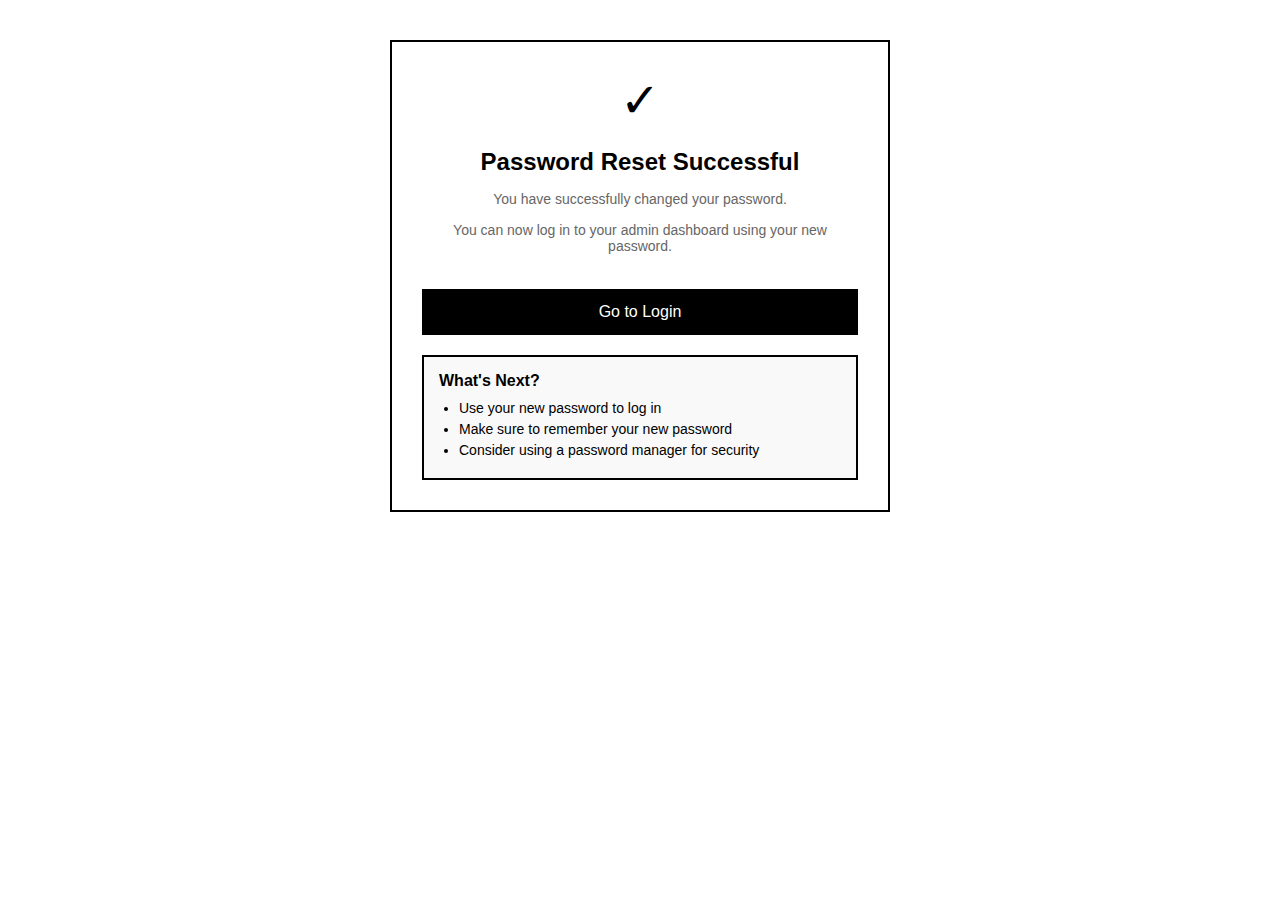
<file: assets/admin/admin-reset-success.html>
<!DOCTYPE html>
<html lang="en">
<head>
    <meta charset="UTF-8">
    <meta name="viewport" content="width=device-width, initial-scale=1.0">
    <title>Password Reset Successful - First Emporium Admin</title>
    <style>
        /* temp css */
        * {
            margin: 0;
            padding: 0;
            box-sizing: border-box;
        }

        body {
            font-family: Arial, sans-serif;
            padding: 40px 20px;
            background: #ffffff;
        }

        .container {
            max-width: 500px;
            margin: 0 auto;
            border: 2px solid #000;
            padding: 30px;
            text-align: center;
        }

        h1 {
            font-size: 24px;
            margin-bottom: 15px;
            color: #000;
        }

        .success-icon {
            font-size: 48px;
            margin-bottom: 20px;
        }

        p {
            font-size: 14px;
            margin-bottom: 15px;
            color: #666;
        }

        button {
            width: 100%;
            padding: 12px;
            background: #000;
            color: #fff;
            border: 2px solid #000;
            font-size: 16px;
            cursor: pointer;
            margin-top: 20px;
        }

        button:hover {
            background: #333;
        }

        .info-box {
            border: 2px solid #000;
            padding: 15px;
            margin-top: 20px;
            background: #f9f9f9;
            text-align: left;
        }

        .info-box h3 {
            font-size: 16px;
            margin-bottom: 10px;
        }

        .info-box ul {
            margin-left: 20px;
        }

        .info-box li {
            margin-bottom: 5px;
            font-size: 14px;
        }
    </style>
</head>
<body>
    <div class="container">
        <div class="success-icon">✓</div>
        <h1>Password Reset Successful</h1>
        <p>You have successfully changed your password.</p>
        <p>You can now log in to your admin dashboard using your new password.</p>

        <button onclick="window.location.href='admin-login.html'">
            Go to Login
        </button>

        <!-- Additional Info -->
        <div class="info-box">
            <h3>What's Next?</h3>
            <ul>
                <li>Use your new password to log in</li>
                <li>Make sure to remember your new password</li>
                <li>Consider using a password manager for security</li>
            </ul>
        </div>
    </div>

    <script>
        // Auto-redirect after 5 seconds
        setTimeout(function() {
            window.location.href = 'admin-login.html';
        }, 5000);
    </script>
</body>
</html>
</file>
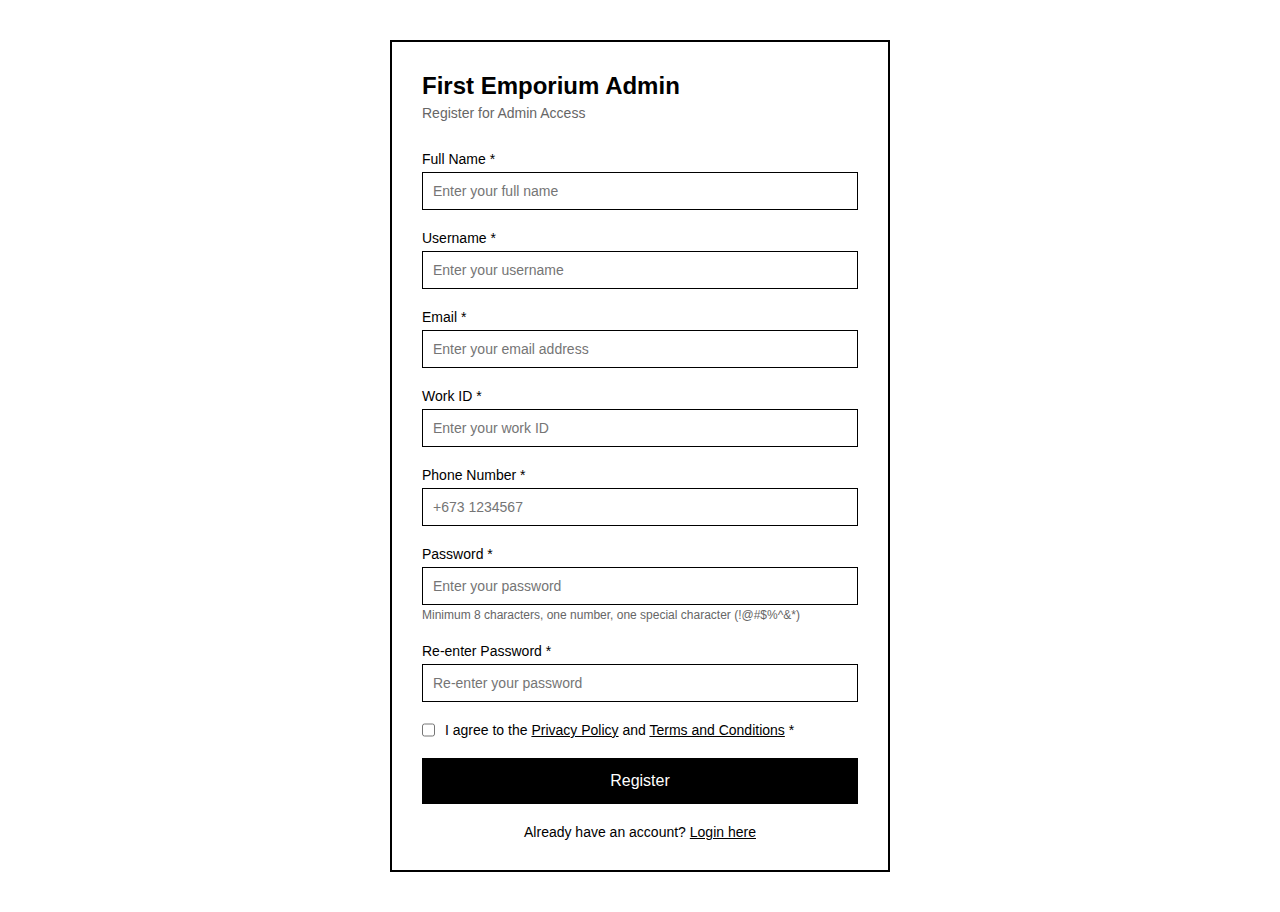
<file: assets/admin/admin-signup.html>
<!DOCTYPE html>
<html lang="en">
<head>
    <meta charset="UTF-8">
    <meta name="viewport" content="width=device-width, initial-scale=1.0">
    <title>Admin Sign Up - First Emporium</title>
    <style>

/* temp css */
* {
    margin: 0;
    padding: 0;
    box-sizing: border-box;
}

body {
    font-family: Arial, sans-serif;
    padding: 40px 20px;
    background: #ffffff;
}

.container {
    max-width: 500px;
    margin: 0 auto;
    border: 2px solid #000;
    padding: 30px;
}

h1 {
    font-size: 24px;
    margin-bottom: 5px;
    color: #000;
}

.subtitle {
    font-size: 14px;
    color: #666;
    margin-bottom: 30px;
}

.form-group {
    margin-bottom: 20px;
}

label {
    display: block;
    margin-bottom: 5px;
    font-size: 14px;
    color: #000;
}

input[type="text"],
input[type="email"],
input[type="tel"],
input[type="password"] {
    width: 100%;
    padding: 10px;
    border: 1px solid #000;
    background: #fff;
    font-size: 14px;
}

.checkbox-group {
    display: flex;
    gap: 10px;
}

.checkbox-group label {
    margin-bottom: 0;
}

button {
    width: 100%;
    padding: 12px;
    background: #000;
    color: #fff;
    border: 2px solid #000;
    font-size: 16px;
    cursor: pointer;
}

button:hover {
    background: #333;
}

button:disabled {
    background: #ccc;
    border-color: #ccc;
    cursor: not-allowed;
}

.error-message,
.success-message {
    padding: 12px;
    border: 2px solid #000;
    margin-bottom: 20px;
    display: none;
}

.error-message {
    background: #fff;
}

.success-message {
    background: #fff;
}

.show {
    display: block;
}

.required {
    color: #000;
}

.login-link {
    text-align: center;
    margin-top: 20px;
    font-size: 14px;
}

a {
    color: #000;
    text-decoration: underline;
}

small {
    font-size: 12px;
    color: #666;
}
    </style>
</head>
<body>
    <div class="container">
        <h1>First Emporium Admin</h1>
        <p class="subtitle">Register for Admin Access</p>

        <!-- error message -->
        <div id="errorMessage" class="error-message">
            This email is already registered. Please use a different email.
        </div>

        <!-- success message -->
        <div id="successMessage" class="success-message">
            Your registration has been submitted and your account is pending for approval. Please contact support for more information.
        </div>

        <!-- sign up form -->
        <form id="adminSignUpForm">
            <!-- fullname -->
            <div class="form-group">
                <label for="fullName">Full Name <span class="required">*</span></label>
                <input 
                    type="text" 
                    id="fullName" 
                    name="fullName" 
                    placeholder="Enter your full name"
                    required
                >
            </div>


            <!-- username -->
            <div class="form-group">
                <label for="username">Username <span class="required">*</span></label>
                <input 
                    type="text" 
                    id="username" 
                    name="username" 
                    placeholder="Enter your username"
                    required
                >
            </div>

            <!-- username/email -->
            <div class="form-group">
                <label for="email">Email <span class="required">*</span></label>
                <input 
                    type="email" 
                    id="email" 
                    name="email" 
                    placeholder="Enter your email address"
                    required
                >
            </div>

            <!-- work id -->
            <div class="form-group">
                <label for="workId">Work ID <span class="required">*</span></label>
                <input 
                    type="text" 
                    id="workId" 
                    name="workId" 
                    placeholder="Enter your work ID"
                    required
                >
            </div>

            <!-- phone no. -->
            <div class="form-group">
                <label for="phoneNumber">Phone Number <span class="required">*</span></label>
                <input 
                    type="tel" 
                    id="phoneNumber" 
                    name="phoneNumber" 
                    placeholder="+673 1234567"
                    required
                >
            </div>

            <!-- password -->
            <div class="form-group">
                <label for="password">Password <span class="required">*</span></label>
                <input 
                    type="password" 
                    id="password" 
                    name="password" 
                    placeholder="Enter your password"
                    required
                    minlength="8"
                    pattern="^(?=.*[0-9])(?=.*[!@#$%^&*])[a-zA-Z0-9!@#$%^&*]{8,}$"
                    title="Password must contain at least 8 characters, one number, and one special character"
                >
                <small style="color: #666;">Minimum 8 characters, one number, one special character (!@#$%^&*)</small>

                <!-- Password Strength Indicator -->
                <div id="passwordStrength" style="margin-top: 5px; font-size: 12px; display: none;">
                    <div style="margin-bottom: 3px;">Password strength:</div>
                    <div style="display: flex; gap: 3px;">
                        <div id="strength1" style="height: 5px; width: 33%; background: #ddd;"></div>
                        <div id="strength2" style="height: 5px; width: 33%; background: #ddd;"></div>
                        <div id="strength3" style="height: 5px; width: 33%; background: #ddd;"></div>
                    </div>
                    <div id="strengthText" style="margin-top: 3px; color: #666;"></div>
                </div>
            </div>


            <!-- rednter password -->
            <div class="form-group">
                <label for="confirmPassword">Re-enter Password <span class="required">*</span></label>
                <input 
                    type="password" 
                    id="confirmPassword" 
                    name="confirmPassword" 
                    placeholder="Re-enter your password"
                    required
                    minlength="8"
                >
            </div>

            <!-- privacy and t&c -->
            <div class="form-group">
                <div class="checkbox-group">
                    <input 
                        type="checkbox" 
                        id="agreeTerms" 
                        name="agreeTerms" 
                        required
                    >
                    <label for="agreeTerms">
                        I agree to the <a href="#" target="_blank">Privacy Policy</a> and <a href="#" target="_blank">Terms and Conditions</a> <span class="required">*</span>
                    </label>
                </div>
            </div>

            <!-- account submit registration -->
            <button type="submit" id="registerBtn">
                Register
            </button>
        </form>

        <!-- login -->
        <div class="login-link">
            <p>Already have an account? <a href="admin-login.html">Login here</a></p>
        </div>
    </div>

    <script>
        // Get form and elements
        const form = document.getElementById('adminSignUpForm');
        const errorMessage = document.getElementById('errorMessage');
        const successMessage = document.getElementById('successMessage');
        const registerBtn = document.getElementById('registerBtn');

        // Validate password strength
        function validatePassword(password) {
            const minLength = 8;
            const hasNumber = /[0-9]/.test(password);
            const hasSpecialChar = /[!@#$%^&*]/.test(password);
            
            const errors = [];
            
            if (password.length < minLength) {
                errors.push(`at least ${minLength} characters`);
            }
            if (!hasNumber) {
                errors.push('at least one number');
            }
            if (!hasSpecialChar) {
                errors.push('at least one special character (!@#$%^&*)');
            }
            
            return {
                isValid: errors.length === 0,
                errors: errors
            };
        }

        // Real-time password strength indicator
        document.getElementById('password').addEventListener('input', function() {
            const password = this.value;
            const indicator = document.getElementById('passwordStrength');
            const strength1 = document.getElementById('strength1');
            const strength2 = document.getElementById('strength2');
            const strength3 = document.getElementById('strength3');
            const strengthText = document.getElementById('strengthText');
            
            if (password.length === 0) {
                indicator.style.display = 'none';
                return;
            }
            
            indicator.style.display = 'block';
            
            const hasLength = password.length >= 8;
            const hasNumber = /[0-9]/.test(password);
            const hasSpecial = /[!@#$%^&*]/.test(password);
            
            let strength = 0;
            if (hasLength) strength++;
            if (hasNumber) strength++;
            if (hasSpecial) strength++;
            
            // Reset all bars
            strength1.style.background = '#ddd';
            strength2.style.background = '#ddd';
            strength3.style.background = '#ddd';
            
            if (strength === 1) {
                strength1.style.background = '#EA3B52'; // Red
                strengthText.textContent = 'Weak';
                strengthText.style.color = '#EA3B52';
            } else if (strength === 2) {
                strength1.style.background = '#FFA500'; // Orange
                strength2.style.background = '#FFA500';
                strengthText.textContent = 'Medium';
                strengthText.style.color = '#FFA500';
            } else if (strength === 3) {
                strength1.style.background = '#86BE4E'; // Green
                strength2.style.background = '#86BE4E';
                strength3.style.background = '#86BE4E';
                strengthText.textContent = 'Strong';
                strengthText.style.color = '#86BE4E';
            }
        });

        // Handle form submission
        form.addEventListener('submit', function(e) {
            e.preventDefault();

            // Hide all messages
            errorMessage.classList.remove('show');
            successMessage.classList.remove('show');

            // Get form values
            const fullName = document.getElementById('fullName').value.trim();
            const email = document.getElementById('email').value.trim();
            const workId = document.getElementById('workId').value.trim();
            const phoneNumber = document.getElementById('phoneNumber').value.trim();
            const password = document.getElementById('password').value;
            const confirmPassword = document.getElementById('confirmPassword').value;
            const agreeTerms = document.getElementById('agreeTerms').checked;

            // Validation
            if (!fullName || !email || !workId || !phoneNumber || !password || !confirmPassword) {
                alert('Please fill in all required fields.');
                return;
            }

            // Check if passwords match
            if (password !== confirmPassword) {
                alert('Passwords do not match. Please try again.');
                document.getElementById('confirmPassword').value = '';
                document.getElementById('confirmPassword').focus();
                return;
            }

            // Validate password strength
            const passwordValidation = validatePassword(password);
            if (!passwordValidation.isValid) {
                alert('Password must contain: ' + passwordValidation.errors.join(', ') + '.');
                return;
            }

            // Check if terms agreed
            if (!agreeTerms) {
                alert('You must agree to the Privacy Policy and Terms and Conditions.');
                return;
            }

            // Check if email is already registered (SIMULATED - replace with actual backend check)
            if (checkEmailExists(email)) {
                errorMessage.classList.add('show');
                document.getElementById('email').focus();
                return;
            }

            // If all validations pass, submit registration
            submitRegistration({
                fullName,
                email,
                workId,
                phoneNumber,
                password
            });
        });

        // SIMULATED: Check if email already exists
        function checkEmailExists(email) {
            // Replace this with actual API call to check database
            const existingEmails = ['admin@firstemporium.com', 'test@example.com'];
            return existingEmails.includes(email.toLowerCase());
        }

        // SIMULATED: Submit registration to backend
        function submitRegistration(data) {
            console.log('Registration data:', data);

            // Disable submit button
            registerBtn.disabled = true;
            registerBtn.textContent = 'Submitting...';

            // SIMULATED: Backend API call
            setTimeout(() => {
                // Show success message
                successMessage.classList.add('show');
                
                // Reset form
                form.reset();
                
                // Re-enable button
                registerBtn.disabled = false;
                registerBtn.textContent = 'Register';

                // Scroll to top to show message
                window.scrollTo({ top: 0, behavior: 'smooth' });

                // TODO: Replace with actual backend implementation
                // 1. Send POST request to /api/admin/register
                // 2. Backend creates pending admin record in database
                // 3. Backend sends notification to Super Admin
                // 4. Backend sends confirmation email to registrant
                // 5. Show success message
                // 6. Optionally redirect to login page after delay

            }, 1500); // Simulate network delay
        }

        // Real-time password match validation
        document.getElementById('confirmPassword').addEventListener('input', function() {
            const password = document.getElementById('password').value;
            const confirmPassword = this.value;

            if (confirmPassword && password !== confirmPassword) {
                this.setCustomValidity('Passwords do not match');
            } else {
                this.setCustomValidity('');
            }
        });

        // Phone number formatting for Brunei
        document.getElementById('phoneNumber').addEventListener('input', function(e) {
            let value = e.target.value.replace(/\D/g, ''); // Remove non-digits
            
            // Format as Brunei phone number
            if (value.startsWith('673')) {
                if (value.length > 3) {
                    value = '+673 ' + value.substring(3);
                } else {
                    value = '+673';
                }
            } else if (value.length > 0) {
                value = '+673 ' + value;
            }
            
            e.target.value = value;
        });
    </script>
</body>
</html>
</file>
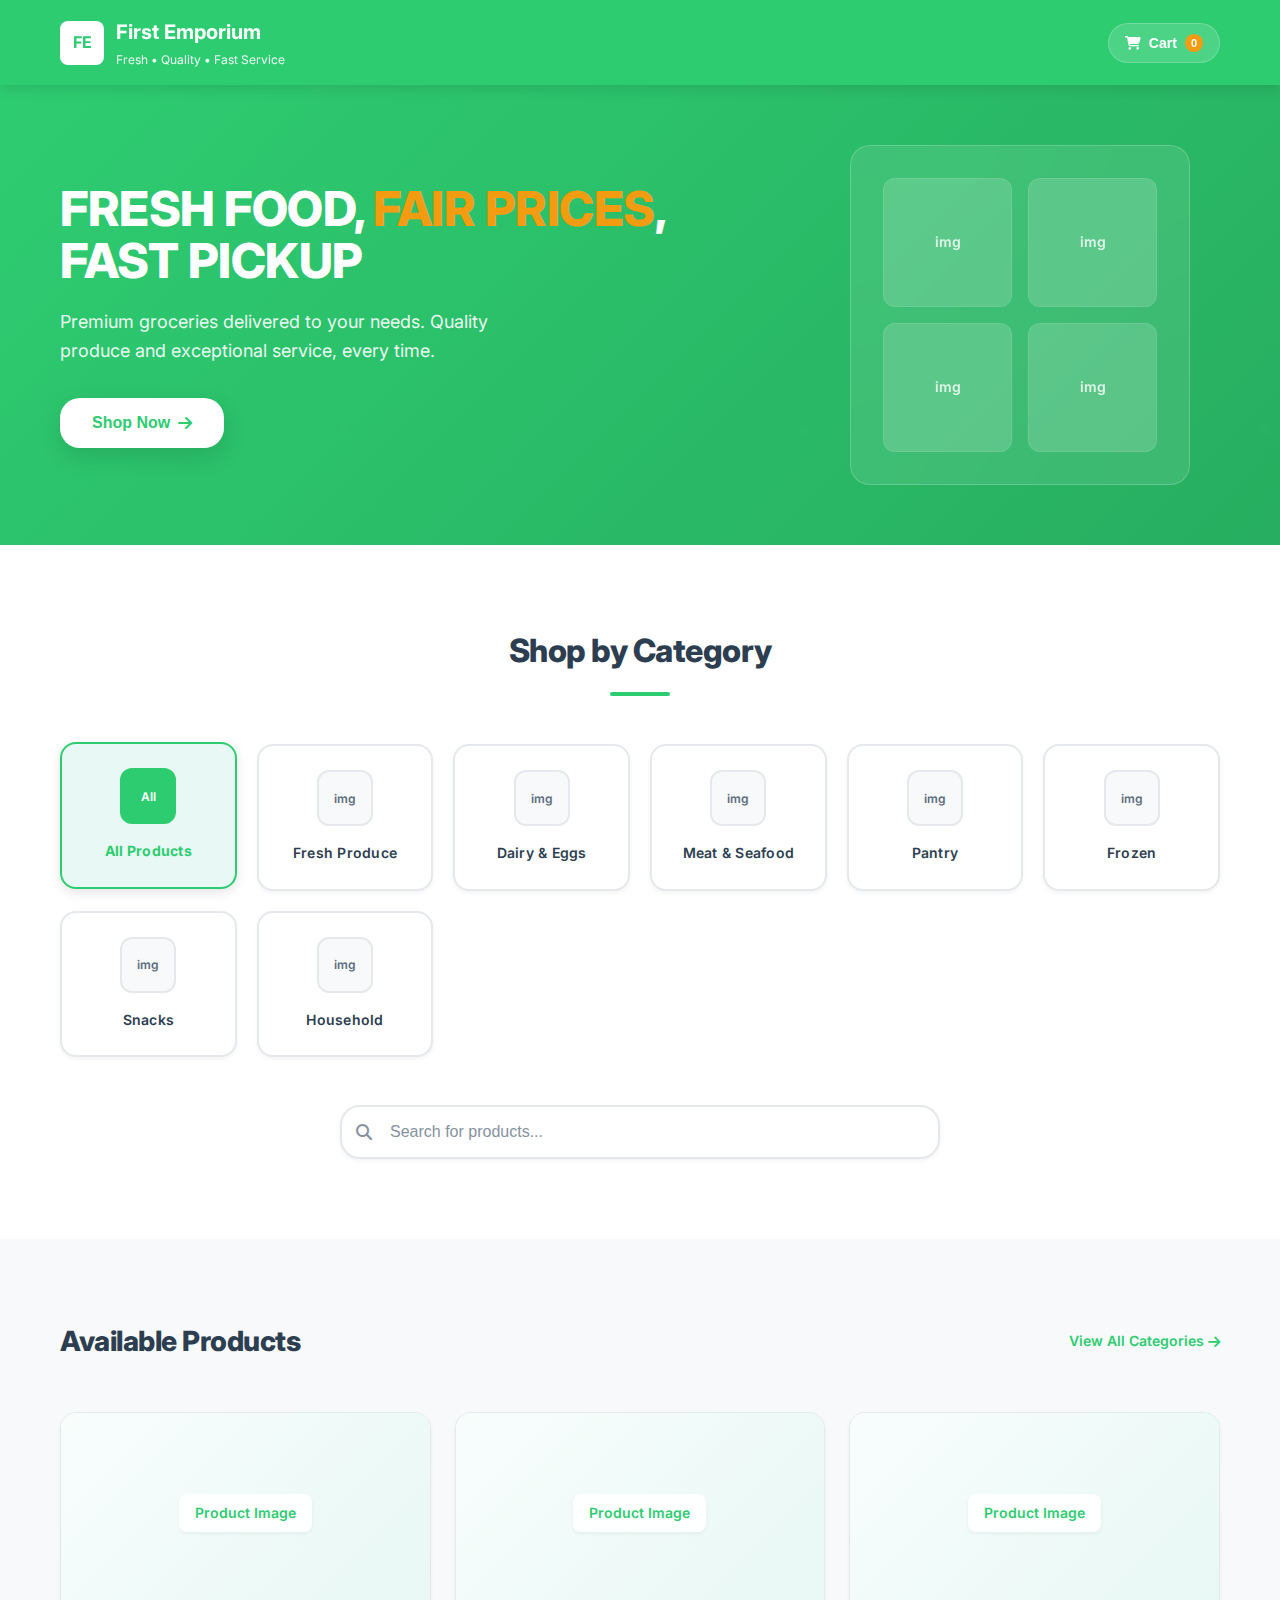
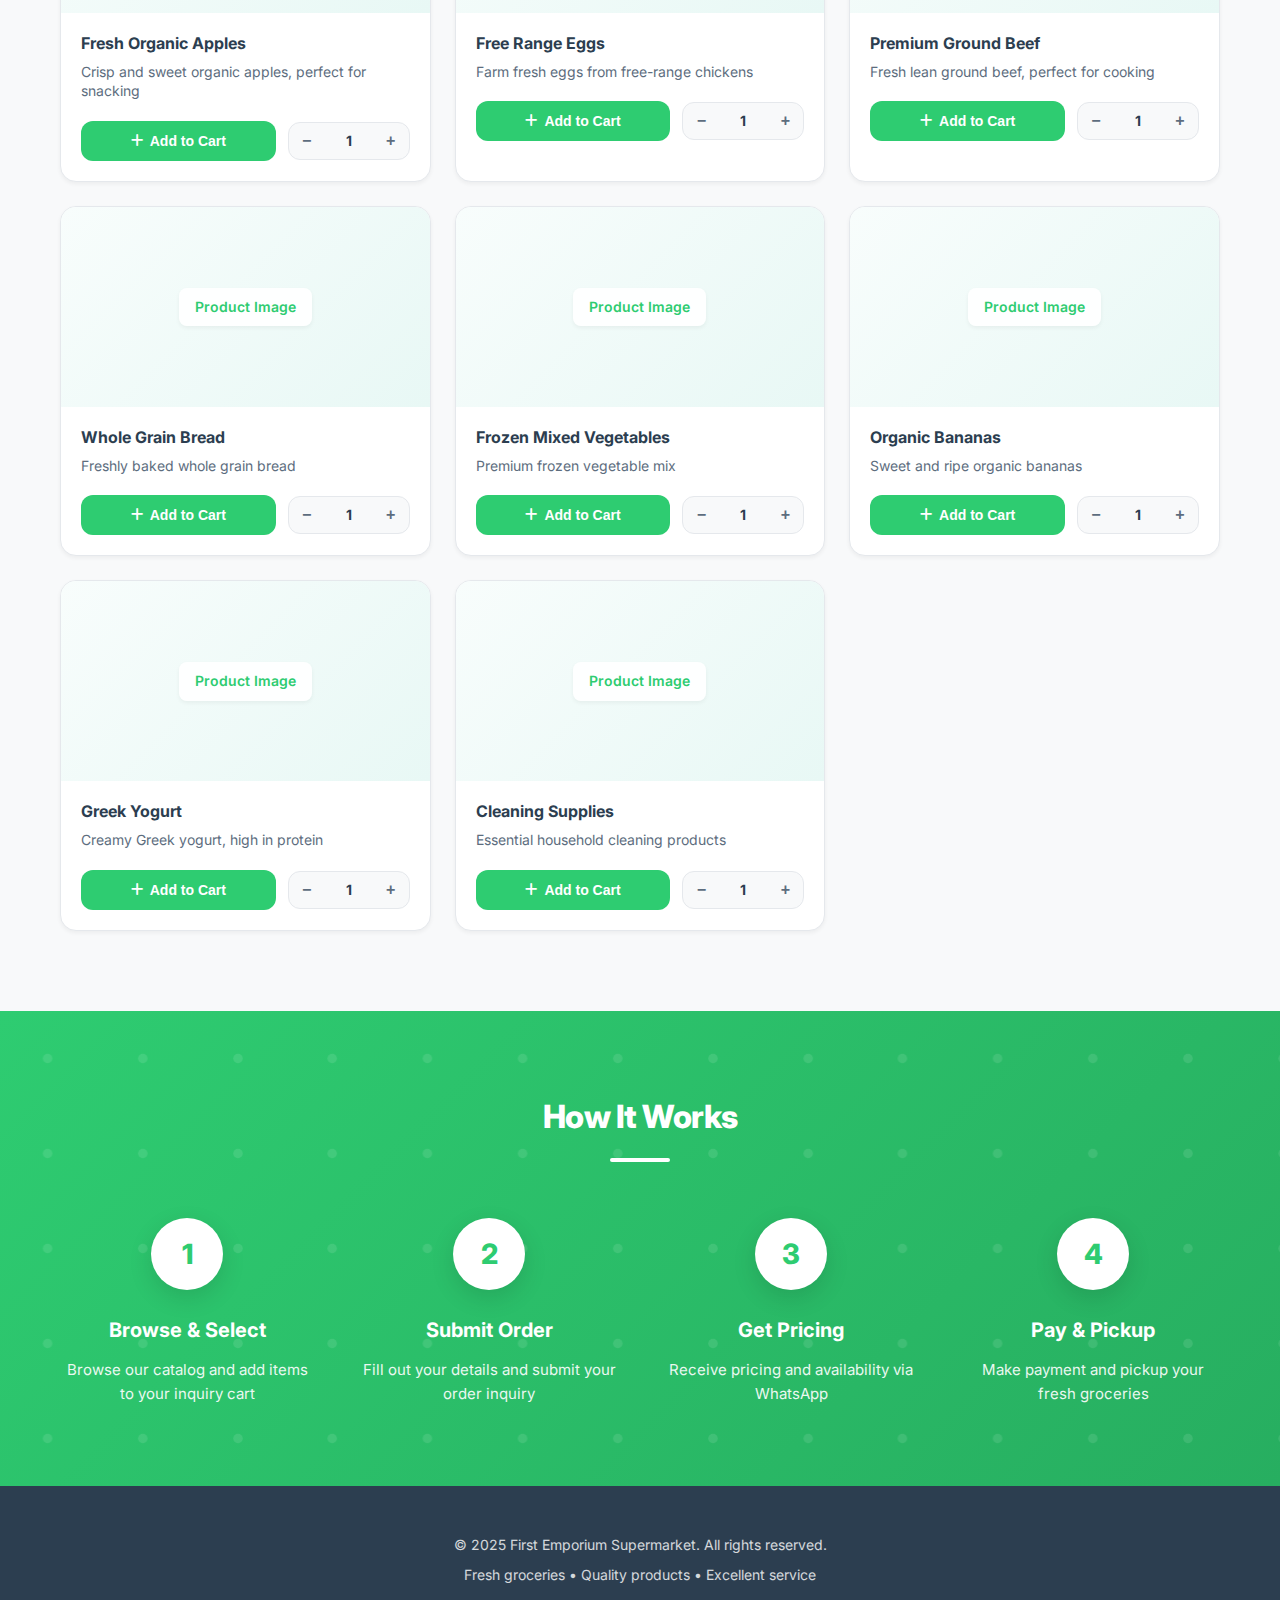
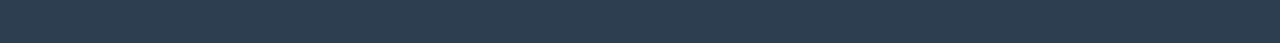
<file: temp/homepage-variation/draft-1.html>
<!DOCTYPE html>
<html lang="en">
<head>
    <meta charset="UTF-8">
    <meta name="viewport" content="width=device-width, initial-scale=1.0">
    <title>First Emporium Supermarket - Fresh Groceries</title>
    
    <link href="https://fonts.googleapis.com/css2?family=Inter:wght@300;400;500;600;700;800&display=swap" rel="stylesheet">
    <link rel="stylesheet" href="https://cdnjs.cloudflare.com/ajax/libs/font-awesome/6.2.1/css/all.min.css">
    
    <style>
        :root {
            --primary-green: #2ECC71;
            --primary-dark: #27AE60;
            --secondary-green: #58D68D;
            --accent-orange: #F39C12;
            --accent-red: #E74C3C;
            --light-green: #E8F8F5;
            --very-light-green: #F8FDFC;
            --text-dark: #2C3E50;
            --text-medium: #5D6D7E;
            --text-light: #85929E;
            --background: #FFFFFF;
            --background-light: #F8F9FA;
            --border-color: #E5E8EC;
            --shadow-sm: 0 2px 4px rgba(0,0,0,0.05);
            --shadow-md: 0 4px 12px rgba(0,0,0,0.1);
            --shadow-lg: 0 8px 24px rgba(0,0,0,0.12);
            --border-radius-sm: 8px;
            --border-radius-md: 12px;
            --border-radius-lg: 16px;
            --border-radius-xl: 20px;
        }

        * {
            margin: 0;
            padding: 0;
            box-sizing: border-box;
        }

        body {
            font-family: 'Inter', -apple-system, BlinkMacSystemFont, sans-serif;
            background: var(--background-light);
            color: var(--text-dark);
            line-height: 1.6;
            font-weight: 400;
        }

        /* Header */
        .header {
            background: var(--primary-green);
            color: white;
            padding: 16px 0;
            position: sticky;
            top: 0;
            z-index: 100;
            box-shadow: var(--shadow-md);
        }

        .header-content {
            max-width: 1200px;
            margin: 0 auto;
            display: flex;
            justify-content: space-between;
            align-items: center;
            padding: 0 20px;
        }

        .logo {
            display: flex;
            align-items: center;
            gap: 12px;
        }

        .logo-circle {
            width: 44px;
            height: 44px;
            background: white;
            border-radius: var(--border-radius-sm);
            display: flex;
            align-items: center;
            justify-content: center;
            font-weight: 700;
            color: var(--primary-green);
            font-size: 16px;
        }

        .store-info h1 {
            font-size: 20px;
            font-weight: 700;
            margin-bottom: 2px;
        }

        .store-info p {
            font-size: 12px;
            opacity: 0.9;
            font-weight: 400;
        }

        .cart-button {
            background: rgba(255,255,255,0.15);
            backdrop-filter: blur(10px);
            color: white;
            border: 1px solid rgba(255,255,255,0.2);
            padding: 10px 16px;
            border-radius: var(--border-radius-xl);
            font-size: 14px;
            font-weight: 600;
            cursor: pointer;
            transition: all 0.3s ease;
            position: relative;
            display: flex;
            align-items: center;
            gap: 8px;
        }

        .cart-button:hover {
            background: rgba(255,255,255,0.25);
            transform: translateY(-1px);
        }

        .cart-count {
            background: var(--accent-orange);
            color: white;
            border-radius: 50%;
            padding: 2px 6px;
            font-size: 11px;
            font-weight: 700;
            min-width: 18px;
            height: 18px;
            display: flex;
            align-items: center;
            justify-content: center;
        }

        /* Hero Section */
        .hero {
            background: linear-gradient(135deg, var(--primary-green) 0%, var(--primary-dark) 100%);
            color: white;
            padding: 60px 0;
            position: relative;
            overflow: hidden;
        }

        .hero::before {
            content: '';
            position: absolute;
            top: 0;
            left: 0;
            right: 0;
            bottom: 0;
            background: url('data:image/svg+xml,<svg xmlns="http://www.w3.org/2000/svg" viewBox="0 0 100 100"><defs><pattern id="grain" width="100" height="100" patternUnits="userSpaceOnUse"><circle cx="25" cy="25" r="1" fill="white" opacity="0.05"/><circle cx="75" cy="75" r="1" fill="white" opacity="0.05"/></pattern></defs><rect width="100" height="100" fill="url(%23grain)"/></svg>');
            opacity: 0.3;
        }

        .hero-content {
            max-width: 1200px;
            margin: 0 auto;
            padding: 0 20px;
            display: grid;
            grid-template-columns: 1fr 400px;
            gap: 60px;
            align-items: center;
            position: relative;
            z-index: 1;
        }

        .hero-text h2 {
            font-size: 48px;
            font-weight: 800;
            margin-bottom: 20px;
            line-height: 1.1;
            letter-spacing: -0.5px;
        }

        .hero-text .highlight {
            color: var(--accent-orange);
            position: relative;
        }

        .hero-text p {
            font-size: 18px;
            margin-bottom: 32px;
            opacity: 0.9;
            line-height: 1.6;
            max-width: 480px;
        }

        .hero-button {
            background: white;
            color: var(--primary-green);
            border: none;
            padding: 16px 32px;
            border-radius: var(--border-radius-xl);
            font-size: 16px;
            font-weight: 700;
            cursor: pointer;
            transition: all 0.3s ease;
            display: inline-flex;
            align-items: center;
            gap: 8px;
            box-shadow: var(--shadow-lg);
        }

        .hero-button:hover {
            transform: translateY(-2px);
            box-shadow: 0 12px 32px rgba(0,0,0,0.15);
        }

        .hero-image {
            display: flex;
            justify-content: center;
            align-items: center;
        }

        .hero-visual {
            width: 340px;
            height: 340px;
            background: rgba(255,255,255,0.1);
            border-radius: var(--border-radius-xl);
            display: grid;
            grid-template-columns: repeat(2, 1fr);
            grid-template-rows: repeat(2, 1fr);
            gap: 16px;
            padding: 32px;
            backdrop-filter: blur(20px);
            border: 1px solid rgba(255,255,255,0.2);
        }

        .hero-visual-item {
            background: rgba(255,255,255,0.15);
            border-radius: var(--border-radius-md);
            display: flex;
            align-items: center;
            justify-content: center;
            font-size: 14px;
            font-weight: 600;
            color: rgba(255,255,255,0.8);
            transition: all 0.3s ease;
            border: 1px solid rgba(255,255,255,0.1);
        }

        .hero-visual-item:hover {
            transform: scale(1.05);
            background: rgba(255,255,255,0.25);
        }

        /* Floating Categories */
        .floating-categories {
            position: fixed;
            top: 92px;
            left: 50%;
            transform: translateX(-50%);
            background: rgba(255,255,255,0.95);
            backdrop-filter: blur(20px);
            border-radius: var(--border-radius-xl);
            padding: 8px 16px;
            box-shadow: var(--shadow-lg);
            z-index: 90;
            opacity: 0;
            visibility: hidden;
            transition: all 0.3s ease;
            max-width: 90vw;
            border: 1px solid var(--border-color);
        }

        .floating-categories.show {
            opacity: 1;
            visibility: visible;
        }

        .floating-category-scroll {
            display: flex;
            gap: 8px;
            overflow-x: auto;
            scrollbar-width: none;
            -ms-overflow-style: none;
            padding: 4px;
        }

        .floating-category-scroll::-webkit-scrollbar {
            display: none;
        }

        .floating-category-pill {
            flex-shrink: 0;
            padding: 8px 16px;
            background: var(--background-light);
            border-radius: var(--border-radius-xl);
            font-size: 13px;
            font-weight: 600;
            cursor: pointer;
            transition: all 0.3s ease;
            white-space: nowrap;
            border: 1px solid var(--border-color);
            color: var(--text-medium);
        }

        .floating-category-pill:hover {
            background: var(--light-green);
            color: var(--primary-green);
            border-color: var(--secondary-green);
            transform: translateY(-1px);
        }

        .floating-category-pill.active {
            background: var(--primary-green);
            color: white;
            border-color: var(--primary-green);
            box-shadow: var(--shadow-md);
        }

        /* Categories Section */
        .categories {
            padding: 80px 0;
            background: var(--background);
        }

        .categories-container {
            max-width: 1200px;
            margin: 0 auto;
            padding: 0 20px;
        }

        .categories-title {
            text-align: center;
            font-size: 32px;
            font-weight: 800;
            margin-bottom: 12px;
            color: var(--text-dark);
            letter-spacing: -0.5px;
        }

        .categories-title::after {
            content: '';
            display: block;
            width: 60px;
            height: 4px;
            background: var(--primary-green);
            margin: 16px auto 48px;
            border-radius: 2px;
        }

        .categories-grid {
            display: grid;
            grid-template-columns: repeat(auto-fit, minmax(160px, 1fr));
            gap: 20px;
            margin-bottom: 48px;
        }

        .category-card {
            background: var(--background);
            padding: 24px 16px;
            border-radius: var(--border-radius-lg);
            text-align: center;
            cursor: pointer;
            transition: all 0.3s ease;
            border: 2px solid var(--border-color);
            box-shadow: var(--shadow-sm);
            position: relative;
        }

        .category-card:hover {
            border-color: var(--secondary-green);
            transform: translateY(-4px);
            box-shadow: var(--shadow-md);
        }

        .category-card.active {
            border-color: var(--primary-green);
            background: var(--light-green);
            transform: translateY(-2px);
            box-shadow: var(--shadow-md);
        }

        .category-icon {
            width: 56px;
            height: 56px;
            background: var(--background-light);
            border-radius: var(--border-radius-md);
            display: flex;
            align-items: center;
            justify-content: center;
            margin: 0 auto 16px;
            font-size: 12px;
            font-weight: 600;
            color: var(--text-medium);
            transition: all 0.3s ease;
            border: 2px solid var(--border-color);
        }

        .category-card.active .category-icon {
            background: var(--primary-green);
            color: white;
            border-color: var(--primary-green);
        }

        .category-card:hover .category-icon {
            background: var(--secondary-green);
            color: white;
            border-color: var(--secondary-green);
        }

        .category-name {
            font-size: 14px;
            font-weight: 600;
            color: var(--text-dark);
            letter-spacing: 0.25px;
        }

        .category-card.active .category-name {
            color: var(--primary-green);
            font-weight: 700;
        }

        /* Search Container */
        .search-container {
            position: relative;
            max-width: 600px;
            margin: 0 auto;
        }

        .search-bar {
            width: 100%;
            padding: 16px 20px 16px 48px;
            border: 2px solid var(--border-color);
            border-radius: var(--border-radius-xl);
            font-size: 16px;
            outline: none;
            transition: all 0.3s ease;
            box-shadow: var(--shadow-sm);
            background: var(--background);
            font-weight: 500;
        }

        .search-bar:focus {
            border-color: var(--primary-green);
            box-shadow: 0 0 0 4px rgba(46, 204, 113, 0.1);
            transform: translateY(-2px);
        }

        .search-bar::placeholder {
            color: var(--text-light);
            font-weight: 400;
        }

        .search-container .fa-search {
            position: absolute;
            left: 16px;
            top: 50%;
            transform: translateY(-50%);
            color: var(--text-light);
            font-size: 16px;
            pointer-events: none;
            transition: color 0.3s ease;
        }

        .search-container:focus-within .fa-search {
            color: var(--primary-green);
        }

        /* Products Section */
        .products-section {
            padding: 80px 0;
            background: var(--background-light);
        }

        .products-container {
            max-width: 1200px;
            margin: 0 auto;
            padding: 0 20px;
        }

        .section-header {
            display: flex;
            justify-content: space-between;
            align-items: center;
            margin-bottom: 48px;
        }

        .section-title {
            font-size: 28px;
            font-weight: 800;
            color: var(--text-dark);
            letter-spacing: -0.5px;
        }

        .view-all {
            color: var(--primary-green);
            text-decoration: none;
            font-weight: 600;
            font-size: 14px;
            transition: color 0.3s ease;
            display: flex;
            align-items: center;
            gap: 4px;
        }

        .view-all:hover {
            color: var(--primary-dark);
        }

        .products-grid {
            display: grid;
            grid-template-columns: repeat(auto-fill, minmax(280px, 1fr));
            gap: 24px;
        }

        .product-card {
            background: var(--background);
            border-radius: var(--border-radius-lg);
            overflow: hidden;
            box-shadow: var(--shadow-sm);
            transition: all 0.3s ease;
            cursor: pointer;
            border: 1px solid var(--border-color);
            position: relative;
        }

        .product-card:hover {
            transform: translateY(-6px);
            box-shadow: var(--shadow-lg);
            border-color: var(--secondary-green);
        }

        .product-image {
            width: 100%;
            height: 200px;
            background: linear-gradient(135deg, var(--very-light-green) 0%, var(--light-green) 100%);
            display: flex;
            align-items: center;
            justify-content: center;
            position: relative;
            overflow: hidden;
        }

        .product-image img {
            width: 100%;
            height: 100%;
            object-fit: cover;
            transition: transform 0.3s ease;
        }

        .product-card:hover .product-image img {
            transform: scale(1.1);
        }

        .product-image .placeholder {
            font-size: 14px;
            color: var(--primary-green);
            font-weight: 600;
            text-align: center;
            background: rgba(255,255,255,0.9);
            padding: 8px 16px;
            border-radius: var(--border-radius-sm);
            box-shadow: var(--shadow-sm);
        }

        .product-info {
            padding: 20px;
        }

        .product-name {
            font-size: 16px;
            font-weight: 700;
            margin-bottom: 8px;
            color: var(--text-dark);
            line-height: 1.3;
        }

        .product-description {
            font-size: 14px;
            color: var(--text-medium);
            margin-bottom: 20px;
            line-height: 1.4;
        }

        .product-actions {
            display: flex;
            gap: 12px;
            align-items: center;
        }

        .add-to-cart {
            flex: 1;
            background: var(--primary-green);
            color: white;
            border: none;
            padding: 12px 16px;
            border-radius: var(--border-radius-md);
            font-size: 14px;
            font-weight: 700;
            cursor: pointer;
            transition: all 0.3s ease;
            display: flex;
            align-items: center;
            justify-content: center;
            gap: 6px;
        }

        .add-to-cart:hover {
            background: var(--primary-dark);
            transform: translateY(-1px);
            box-shadow: var(--shadow-md);
        }

        .quantity-selector {
            display: flex;
            align-items: center;
            gap: 8px;
            background: var(--background-light);
            border-radius: var(--border-radius-md);
            border: 1px solid var(--border-color);
            overflow: hidden;
        }

        .quantity-btn {
            background: transparent;
            border: none;
            width: 36px;
            height: 36px;
            cursor: pointer;
            font-weight: 700;
            font-size: 16px;
            transition: all 0.3s ease;
            display: flex;
            align-items: center;
            justify-content: center;
            color: var(--text-medium);
        }

        .quantity-btn:hover {
            background: var(--primary-green);
            color: white;
        }

        .quantity-display {
            padding: 0 12px;
            font-weight: 700;
            min-width: 32px;
            text-align: center;
            font-size: 14px;
            color: var(--text-dark);
        }

        /* How It Works Section */
        .how-it-works {
            padding: 80px 0;
            background: linear-gradient(135deg, var(--primary-green) 0%, var(--primary-dark) 100%);
            color: white;
            position: relative;
        }

        .how-it-works::before {
            content: '';
            position: absolute;
            top: 0;
            left: 0;
            right: 0;
            bottom: 0;
            background: url('data:image/svg+xml,<svg xmlns="http://www.w3.org/2000/svg" viewBox="0 0 100 100"><defs><pattern id="dots" width="20" height="20" patternUnits="userSpaceOnUse"><circle cx="10" cy="10" r="1" fill="white" opacity="0.1"/></pattern></defs><rect width="100" height="100" fill="url(%23dots)"/></svg>');
        }

        .how-container {
            max-width: 1200px;
            margin: 0 auto;
            padding: 0 20px;
            text-align: center;
            position: relative;
            z-index: 1;
        }

        .how-title {
            font-size: 32px;
            font-weight: 800;
            margin-bottom: 16px;
            letter-spacing: -0.5px;
        }

        .how-title::after {
            content: '';
            display: block;
            width: 60px;
            height: 4px;
            background: white;
            margin: 16px auto 56px;
            border-radius: 2px;
        }

        .steps-grid {
            display: grid;
            grid-template-columns: repeat(auto-fit, minmax(250px, 1fr));
            gap: 48px;
        }

        .step {
            text-align: center;
            position: relative;
        }

        .step-number {
            width: 72px;
            height: 72px;
            background: white;
            color: var(--primary-green);
            border-radius: 50%;
            display: flex;
            align-items: center;
            justify-content: center;
            font-size: 28px;
            font-weight: 800;
            margin: 0 auto 24px;
            box-shadow: var(--shadow-lg);
        }

        .step-title {
            font-size: 20px;
            font-weight: 700;
            margin-bottom: 12px;
        }

        .step-description {
            opacity: 0.9;
            font-size: 15px;
            line-height: 1.6;
        }

        /* Cart Modal */
        .cart-modal {
            display: none;
            position: fixed;
            top: 0;
            left: 0;
            width: 100%;
            height: 100%;
            background: rgba(0,0,0,0.6);
            z-index: 1000;
            backdrop-filter: blur(8px);
        }

        .cart-content {
            background: var(--background);
            width: 90%;
            max-width: 500px;
            margin: 60px auto;
            border-radius: var(--border-radius-xl);
            overflow: hidden;
            max-height: 80vh;
            overflow-y: auto;
            box-shadow: var(--shadow-lg);
        }

        .cart-header {
            background: var(--primary-green);
            color: white;
            padding: 24px;
            display: flex;
            justify-content: space-between;
            align-items: center;
        }

        .cart-header h3 {
            font-size: 20px;
            font-weight: 700;
        }

        .close-cart {
            background: rgba(255,255,255,0.1);
            border: none;
            color: white;
            font-size: 24px;
            cursor: pointer;
            padding: 8px;
            border-radius: 50%;
            width: 40px;
            height: 40px;
            display: flex;
            align-items: center;
            justify-content: center;
            transition: background 0.3s ease;
        }

        .close-cart:hover {
            background: rgba(255,255,255,0.2);
        }

        .cart-items {
            padding: 24px;
        }

        .cart-item {
            display: flex;
            justify-content: space-between;
            align-items: center;
            padding: 16px 0;
            border-bottom: 1px solid var(--border-color);
        }

        .cart-item:last-child {
            border-bottom: none;
        }

        .cart-item-info {
            flex: 1;
        }

        .cart-item-name {
            font-weight: 700;
            margin-bottom: 4px;
            font-size: 15px;
            color: var(--text-dark);
        }

        .cart-item-actions {
            display: flex;
            align-items: center;
            gap: 12px;
        }

        .remove-item {
            background: var(--accent-red);
            color: white;
            border: none;
            padding: 8px 12px;
            border-radius: var(--border-radius-sm);
            cursor: pointer;
            font-size: 12px;
            font-weight: 600;
            transition: all 0.3s ease;
        }

        .remove-item:hover {
            transform: translateY(-1px);
            box-shadow: var(--shadow-md);
        }

        .checkout-btn {
            width: 100%;
            background: var(--primary-green);
            color: white;
            border: none;
            padding: 18px;
            font-size: 16px;
            font-weight: 700;
            cursor: pointer;
            transition: all 0.3s ease;
        }

        .checkout-btn:hover:not(:disabled) {
            background: var(--primary-dark);
        }

        .checkout-btn:disabled {
            background: var(--text-light);
            cursor: not-allowed;
            opacity: 0.6;
        }

        .empty-cart {
            text-align: center;
            padding: 48px;
            color: var(--text-medium);
        }

        /* Order Form */
        .order-form {
            display: none;
            max-width: 600px;
            margin: 48px auto;
            background: var(--background);
            border-radius: var(--border-radius-xl);
            padding: 40px;
            box-shadow: var(--shadow-lg);
        }

        .order-form h2 {
            font-size: 28px;
            font-weight: 800;
            margin-bottom: 32px;
            color: var(--text-dark);
            text-align: center;
        }

        .form-group {
            margin-bottom: 24px;
        }

        .form-group label {
            display: block;
            margin-bottom: 8px;
            font-weight: 600;
            color: var(--text-dark);
            font-size: 14px;
        }

        .form-group input,
        .form-group textarea,
        .form-group select {
            width: 100%;
            padding: 14px 16px;
            border: 2px solid var(--border-color);
            border-radius: var(--border-radius-md);
            font-size: 14px;
            transition: all 0.3s ease;
            font-family: inherit;
            font-weight: 500;
        }

        .form-group input:focus,
        .form-group textarea:focus,
        .form-group select:focus {
            outline: none;
            border-color: var(--primary-green);
            box-shadow: 0 0 0 4px rgba(46, 204, 113, 0.1);
            transform: translateY(-1px);
        }

        .order-summary {
            background: var(--light-green);
            padding: 24px;
            border-radius: var(--border-radius-md);
            margin-bottom: 32px;
            border: 1px solid var(--secondary-green);
        }

        .order-summary h4 {
            margin-bottom: 16px;
            color: var(--text-dark);
            font-size: 18px;
            font-weight: 700;
        }

        .summary-item {
            display: flex;
            justify-content: space-between;
            margin-bottom: 8px;
            padding: 4px 0;
            font-size: 14px;
            font-weight: 500;
        }

        .summary-total {
            border-top: 2px solid var(--primary-green);
            margin-top: 16px;
            padding-top: 16px;
            font-weight: 700;
            font-size: 16px;
            color: var(--primary-green);
        }

        .form-buttons {
            display: flex;
            gap: 16px;
            margin-top: 32px;
        }

        .back-to-shop {
            background: var(--background-light);
            color: var(--text-dark);
            border: 2px solid var(--border-color);
            padding: 14px 24px;
            border-radius: var(--border-radius-md);
            cursor: pointer;
            font-weight: 600;
            font-size: 14px;
            transition: all 0.3s ease;
        }

        .back-to-shop:hover {
            background: var(--border-color);
        }

        .submit-order {
            flex: 1;
            background: var(--primary-green);
            color: white;
            border: none;
            padding: 14px 24px;
            font-size: 14px;
            font-weight: 700;
            border-radius: var(--border-radius-md);
            cursor: pointer;
            transition: all 0.3s ease;
        }

        .submit-order:hover {
            background: var(--primary-dark);
            transform: translateY(-1px);
            box-shadow: var(--shadow-md);
        }

        /* Footer */
        .footer {
            background: var(--text-dark);
            color: white;
            text-align: center;
            padding: 48px 0;
        }

        .footer p {
            font-size: 14px;
            opacity: 0.8;
            margin-bottom: 8px;
            font-weight: 400;
        }

        /* Responsive Design */
        @media (max-width: 1024px) {
            .hero-content {
                grid-template-columns: 1fr;
                gap: 48px;
                text-align: center;
            }

            .hero-visual {
                width: 300px;
                height: 300px;
            }

            .categories-grid {
                grid-template-columns: repeat(auto-fit, minmax(140px, 1fr));
                gap: 16px;
            }

            .products-grid {
                grid-template-columns: repeat(auto-fill, minmax(250px, 1fr));
                gap: 20px;
            }
        }

        @media (max-width: 768px) {
            .header-content {
                padding: 12px 16px;
            }

            .hero {
                padding: 48px 0;
            }

            .hero-content {
                padding: 0 16px;
            }

            .hero-text h2 {
                font-size: 32px;
            }

            .hero-text p {
                font-size: 16px;
            }

            .hero-visual {
                width: 260px;
                height: 260px;
                padding: 24px;
            }

            .categories {
                padding: 60px 0;
            }

            .categories-container,
            .products-container,
            .how-container {
                padding: 0 16px;
            }

            .categories-title {
                font-size: 28px;
            }

            .categories-grid {
                grid-template-columns: repeat(2, 1fr);
                gap: 16px;
            }

            .category-card {
                padding: 20px 12px;
            }

            .category-icon {
                width: 48px;
                height: 48px;
            }

            .products-grid {
                grid-template-columns: 1fr;
                gap: 20px;
            }

            .steps-grid {
                grid-template-columns: 1fr;
                gap: 32px;
            }

            .step-number {
                width: 64px;
                height: 64px;
                font-size: 24px;
            }

            .floating-categories {
                top: 84px;
                padding: 6px 12px;
                border-radius: var(--border-radius-md);
            }

            .floating-category-pill {
                padding: 6px 12px;
                font-size: 12px;
            }

            .order-form {
                margin: 24px 16px;
                padding: 24px;
            }

            .cart-content {
                margin: 40px 16px;
            }

            .form-buttons {
                flex-direction: column;
            }

            .back-to-shop {
                order: 2;
            }

            .submit-order {
                order: 1;
            }
        }

        @media (max-width: 480px) {
            .hero-text h2 {
                font-size: 28px;
            }

            .hero-visual {
                width: 220px;
                height: 220px;
                padding: 20px;
                gap: 12px;
            }

            .categories-grid {
                grid-template-columns: 1fr;
                gap: 12px;
                max-width: 280px;
                margin: 0 auto 48px;
            }

            .search-bar {
                padding: 14px 16px 14px 44px;
                font-size: 14px;
            }

            .search-container .fa-search {
                left: 14px;
                font-size: 14px;
            }

            .section-title {
                font-size: 24px;
            }

            .how-title,
            .categories-title {
                font-size: 24px;
            }

            .step-number {
                width: 56px;
                height: 56px;
                font-size: 20px;
            }

            .floating-category-pill {
                padding: 5px 10px;
                font-size: 11px;
            }
        }

        /* Additional animations and micro-interactions */
        @keyframes fadeInUp {
            from {
                opacity: 0;
                transform: translateY(30px);
            }
            to {
                opacity: 1;
                transform: translateY(0);
            }
        }

        @keyframes slideInRight {
            from {
                opacity: 0;
                transform: translateX(30px);
            }
            to {
                opacity: 1;
                transform: translateX(0);
            }
        }

        @keyframes pulse {
            0%, 100% {
                transform: scale(1);
            }
            50% {
                transform: scale(1.05);
            }
        }

        .category-card {
            animation: fadeInUp 0.6s ease-out;
        }

        .product-card {
            animation: fadeInUp 0.6s ease-out;
        }

        .hero-text {
            animation: slideInRight 0.8s ease-out;
        }

        .cart-count {
            animation: pulse 0.6s ease-in-out;
        }

        /* Scroll behavior */
        html {
            scroll-behavior: smooth;
        }

        /* Custom scrollbar */
        ::-webkit-scrollbar {
            width: 8px;
        }

        ::-webkit-scrollbar-track {
            background: var(--background-light);
        }

        ::-webkit-scrollbar-thumb {
            background: var(--primary-green);
            border-radius: 4px;
        }

        ::-webkit-scrollbar-thumb:hover {
            background: var(--primary-dark);
        }
    </style>
</head>
<body>
    <!-- Header -->
    <header class="header">
        <div class="header-content">
            <div class="logo">
                <div class="logo-circle">FE</div>
                <div class="store-info">
                    <h1>First Emporium</h1>
                    <p>Fresh • Quality • Fast Service</p>
                </div>
            </div>
            <div class="header-actions">
                <button class="cart-button" onclick="toggleCart()">
                    <i class="fas fa-shopping-cart"></i>
                    Cart
                    <span class="cart-count" id="cartCount">0</span>
                </button>
            </div>
        </div>
    </header>

    <!-- Hero Section -->
    <section class="hero">
        <div class="hero-content">
            <div class="hero-text">
                <h2>FRESH FOOD, <span class="highlight">FAIR PRICES</span>, FAST PICKUP</h2>
                <p>Premium groceries delivered to your needs. Quality produce and exceptional service, every time.</p>
                <button class="hero-button" onclick="document.querySelector('.categories').scrollIntoView({behavior: 'smooth'})">
                    Shop Now
                    <i class="fas fa-arrow-right"></i>
                </button>
            </div>
            <div class="hero-image">
                <div class="hero-visual">
                    <div class="hero-visual-item">img</div>
                    <div class="hero-visual-item">img</div>
                    <div class="hero-visual-item">img</div>
                    <div class="hero-visual-item">img</div>
                </div>
            </div>
        </div>
    </section>

    <!-- Floating Categories -->
    <div class="floating-categories" id="floatingCategories">
        <div class="floating-category-scroll">
            <div class="floating-category-pill active" onclick="filterProductsFloating('all')">All Products</div>
            <div class="floating-category-pill" onclick="filterProductsFloating('fresh')">Fresh Produce</div>
            <div class="floating-category-pill" onclick="filterProductsFloating('dairy')">Dairy & Eggs</div>
            <div class="floating-category-pill" onclick="filterProductsFloating('meat')">Meat & Seafood</div>
            <div class="floating-category-pill" onclick="filterProductsFloating('pantry')">Pantry</div>
            <div class="floating-category-pill" onclick="filterProductsFloating('frozen')">Frozen</div>
            <div class="floating-category-pill" onclick="filterProductsFloating('snacks')">Snacks</div>
            <div class="floating-category-pill" onclick="filterProductsFloating('household')">Household</div>
        </div>
    </div>

    <!-- Categories -->
    <section class="categories">
        <div class="categories-container">
            <h2 class="categories-title">Shop by Category</h2>
            <div class="categories-grid">
                <div class="category-card active" onclick="filterProducts('all')">
                    <div class="category-icon">All</div>
                    <div class="category-name">All Products</div>
                </div>
                <div class="category-card" onclick="filterProducts('fresh')">
                    <div class="category-icon">img</div>
                    <div class="category-name">Fresh Produce</div>
                </div>
                <div class="category-card" onclick="filterProducts('dairy')">
                    <div class="category-icon">img</div>
                    <div class="category-name">Dairy & Eggs</div>
                </div>
                <div class="category-card" onclick="filterProducts('meat')">
                    <div class="category-icon">img</div>
                    <div class="category-name">Meat & Seafood</div>
                </div>
                <div class="category-card" onclick="filterProducts('pantry')">
                    <div class="category-icon">img</div>
                    <div class="category-name">Pantry</div>
                </div>
                <div class="category-card" onclick="filterProducts('frozen')">
                    <div class="category-icon">img</div>
                    <div class="category-name">Frozen</div>
                </div>
                <div class="category-card" onclick="filterProducts('snacks')">
                    <div class="category-icon">img</div>
                    <div class="category-name">Snacks</div>
                </div>
                <div class="category-card" onclick="filterProducts('household')">
                    <div class="category-icon">img</div>
                    <div class="category-name">Household</div>
                </div>
            </div>
            
            <div class="search-container">
                <input type="text" class="search-bar" placeholder="Search for products..." onkeyup="searchProducts(this.value)">
                <i class="fa fa-search"></i>
            </div>
        </div>
    </section>

    <!-- Products Section -->
    <section class="products-section">
        <div class="products-container">
            <div class="section-header">
                <h2 class="section-title">Available Products</h2>
                <a href="#" class="view-all">View All Categories <i class="fas fa-arrow-right"></i></a>
            </div>
            <div class="products-grid" id="productsGrid">
                <!-- Products will be populated by JavaScript -->
            </div>
        </div>
    </section>

    <!-- How It Works -->
    <section class="how-it-works">
        <div class="how-container">
            <h2 class="how-title">How It Works</h2>
            <div class="steps-grid">
                <div class="step">
                    <div class="step-number">1</div>
                    <h3 class="step-title">Browse & Select</h3>
                    <p class="step-description">Browse our catalog and add items to your inquiry cart</p>
                </div>
                <div class="step">
                    <div class="step-number">2</div>
                    <h3 class="step-title">Submit Order</h3>
                    <p class="step-description">Fill out your details and submit your order inquiry</p>
                </div>
                <div class="step">
                    <div class="step-number">3</div>
                    <h3 class="step-title">Get Pricing</h3>
                    <p class="step-description">Receive pricing and availability via WhatsApp</p>
                </div>
                <div class="step">
                    <div class="step-number">4</div>
                    <h3 class="step-title">Pay & Pickup</h3>
                    <p class="step-description">Make payment and pickup your fresh groceries</p>
                </div>
            </div>
        </div>
    </section>

    <!-- Cart Modal -->
    <div class="cart-modal" id="cartModal">
        <div class="cart-content">
            <div class="cart-header">
                <h3>Your Cart</h3>
                <button class="close-cart" onclick="toggleCart()">×</button>
            </div>
            <div class="cart-items" id="cartItems">
                <!-- Cart items will be populated by JavaScript -->
            </div>
            <button class="checkout-btn" id="checkoutBtn" onclick="showOrderForm()" disabled>Proceed to Order</button>
        </div>
    </div>

    <!-- Order Form -->
    <div class="order-form" id="orderForm">
        <h2>Complete Your Order</h2>
        <form id="orderFormElement">
            <div class="order-summary">
                <h4>Order Summary</h4>
                <div id="orderSummary">
                    <!-- Order summary will be populated by JavaScript -->
                </div>
            </div>
            <div class="form-group">
                <label for="customerName">Full Name *</label>
                <input type="text" id="customerName" name="customerName" required>
            </div>
            <div class="form-group">
                <label for="customerPhone">WhatsApp Number *</label>
                <input type="tel" id="customerPhone" name="customerPhone" placeholder="+673 1234567" required>
            </div>
            <div class="form-group">
                <label for="customerAddress">Pickup Location *</label>
                <select id="customerAddress" name="customerAddress" required>
                    <option value="">Select pickup location</option>
                    <option value="Batu Satu Branch">Batu Satu Branch</option>
                    <option value="Madang Branch">Madang Branch</option>
                </select>
            </div>
            <div class="form-group">
                <label for="deliveryMethod">Collection Method *</label>
                <select id="deliveryMethod" name="deliveryMethod" required>
                    <option value="">Select collection method</option>
                    <option value="pickup">Store Pickup</option>
                </select>
            </div>
            <div class="form-group">
                <label for="preferredTime">Preferred Pickup Time *</label>
                <select id="preferredTime" name="preferredTime" required>
                    <option value="">Select pickup time</option>
                    <optgroup label="Morning">
                        <option value="9:30 AM - 10:00 AM">9:30 AM - 10:00 AM</option>
                        <option value="10:00 AM - 10:30 AM">10:00 AM - 10:30 AM</option>
                        <option value="10:30 AM - 11:00 AM">10:30 AM - 11:00 AM</option>
                        <option value="11:00 AM - 11:30 AM">11:00 AM - 11:30 AM</option>
                        <option value="11:30 AM - 12:00 PM">11:30 AM - 12:00 PM</option>
                    </optgroup>
                    <optgroup label="Afternoon">
                        <option value="12:00 PM - 12:30 PM">12:00 PM - 12:30 PM</option>
                        <option value="12:30 PM - 1:00 PM">12:30 PM - 1:00 PM</option>
                        <option value="1:00 PM - 1:30 PM">1:00 PM - 1:30 PM</option>
                        <option value="1:30 PM - 2:00 PM">1:30 PM - 2:00 PM</option>
                        <option value="2:00 PM - 2:30 PM">2:00 PM - 2:30 PM</option>
                        <option value="2:30 PM - 3:00 PM">2:30 PM - 3:00 PM</option>
                        <option value="3:00 PM - 3:30 PM">3:00 PM - 3:30 PM</option>
                        <option value="3:30 PM - 4:00 PM">3:30 PM - 4:00 PM</option>
                        <option value="4:00 PM - 4:30 PM">4:00 PM - 4:30 PM</option>
                        <option value="4:30 PM - 5:00 PM">4:30 PM - 5:00 PM</option>
                        <option value="5:00 PM - 5:30 PM">5:00 PM - 5:30 PM</option>
                        <option value="5:30 PM - 6:00 PM">5:30 PM - 6:00 PM</option>
                    </optgroup>
                    <optgroup label="Evening">
                        <option value="6:00 PM - 6:30 PM">6:00 PM - 6:30 PM</option>
                        <option value="6:30 PM - 7:00 PM">6:30 PM - 7:00 PM</option>
                        <option value="7:00 PM - 7:30 PM">7:00 PM - 7:30 PM</option>
                        <option value="7:30 PM - 8:00 PM">7:30 PM - 8:00 PM</option>
                        <option value="8:00 PM - 8:30 PM">8:00 PM - 8:30 PM</option>
                        <option value="8:30 PM - 9:00 PM">8:30 PM - 9:00 PM</option>
                        <option value="9:00 PM - 9:30 PM">9:00 PM - 9:30 PM</option>
                    </optgroup>
                </select>
            </div>
            <div class="form-group">
                <label for="urgencyLevel">Order Priority *</label>
                <select id="urgencyLevel" name="urgencyLevel" required>
                    <option value="">Select priority level</option>
                    <option value="standard">Standard (2-3 hours preparation)</option>
                    <option value="urgent">Urgent (1 hour preparation) - Priority handling</option>
                    <option value="express">Express (30 minutes preparation) - Immediate priority</option>
                </select>
                <small style="color: var(--text-medium); font-size: 12px; margin-top: 5px; display: block;">
                    Note: Urgent and Express orders may have additional fees
                </small>
            </div>
            <div class="form-group">
                <label for="specialRequests">Special Requests/Notes</label>
                <textarea id="specialRequests" name="specialRequests" rows="3" placeholder="Any specific requirements or notes for your order"></textarea>
            </div>
            <div class="form-buttons">
                <button type="button" class="back-to-shop" onclick="backToShopping()">← Back</button>
                <button type="submit" class="submit-order">Submit Order Inquiry</button>
            </div>
        </form>
    </div>

    <!-- Footer -->
    <footer class="footer">
        <p>&copy; 2025 First Emporium Supermarket. All rights reserved.</p>
        <p>Fresh groceries • Quality products • Excellent service</p>
    </footer>

    <script>
        // Cart functionality
        let cart = [];
        let products = [
            {
                id: 1,
                name: "Fresh Organic Apples",
                description: "Crisp and sweet organic apples, perfect for snacking",
                category: "fresh",
                image: null
            },
            {
                id: 2,
                name: "Free Range Eggs",
                description: "Farm fresh eggs from free-range chickens",
                category: "dairy",
                image: null
            },
            {
                id: 3,
                name: "Premium Ground Beef",
                description: "Fresh lean ground beef, perfect for cooking",
                category: "meat",
                image: null
            },
            {
                id: 4,
                name: "Whole Grain Bread",
                description: "Freshly baked whole grain bread",
                category: "pantry",
                image: null
            },
            {
                id: 5,
                name: "Frozen Mixed Vegetables",
                description: "Premium frozen vegetable mix",
                category: "frozen",
                image: null
            },
            {
                id: 6,
                name: "Organic Bananas",
                description: "Sweet and ripe organic bananas",
                category: "fresh",
                image: null
            },
            {
                id: 7,
                name: "Greek Yogurt",
                description: "Creamy Greek yogurt, high in protein",
                category: "dairy",
                image: null
            },
            {
                id: 8,
                name: "Cleaning Supplies",
                description: "Essential household cleaning products",
                category: "household",
                image: null
            }
        ];

        function renderProducts(productsToRender = products) {
            const grid = document.getElementById('productsGrid');
            grid.innerHTML = '';

            productsToRender.forEach(product => {
                const productCard = document.createElement('div');
                productCard.className = 'product-card';
                productCard.innerHTML = `
                    <div class="product-image">
                        <div class="placeholder">Product Image</div>
                    </div>
                    <div class="product-info">
                        <div class="product-name">${product.name}</div>
                        <div class="product-description">${product.description}</div>
                        <div class="product-actions">
                            <button class="add-to-cart" onclick="addToCart(${product.id})">
                                <i class="fas fa-plus"></i> Add to Cart
                            </button>
                            <div class="quantity-selector">
                                <button class="quantity-btn" onclick="decreaseQuantity(${product.id})">−</button>
                                <div class="quantity-display" id="qty-${product.id}">1</div>
                                <button class="quantity-btn" onclick="increaseQuantity(${product.id})">+</button>
                            </div>
                        </div>
                    </div>
                `;
                grid.appendChild(productCard);
            });
        }

        function filterProducts(category) {
            const cards = document.querySelectorAll('.category-card');
            cards.forEach(card => card.classList.remove('active'));
            event.target.closest('.category-card').classList.add('active');

            const filtered = category === 'all' ? products : products.filter(p => p.category === category);
            renderProducts(filtered);
        }

        function filterProductsFloating(category) {
            const pills = document.querySelectorAll('.floating-category-pill');
            pills.forEach(pill => pill.classList.remove('active'));
            event.target.classList.add('active');

            const filtered = category === 'all' ? products : products.filter(p => p.category === category);
            renderProducts(filtered);
        }

        function searchProducts(query) {
            const filtered = products.filter(p => 
                p.name.toLowerCase().includes(query.toLowerCase()) ||
                p.description.toLowerCase().includes(query.toLowerCase())
            );
            renderProducts(filtered);
        }

        function increaseQuantity(productId) {
            const qtyElement = document.getElementById(`qty-${productId}`);
            let currentQty = parseInt(qtyElement.textContent);
            qtyElement.textContent = currentQty + 1;
        }

        function decreaseQuantity(productId) {
            const qtyElement = document.getElementById(`qty-${productId}`);
            let currentQty = parseInt(qtyElement.textContent);
            if (currentQty > 1) {
                qtyElement.textContent = currentQty - 1;
            }
        }

        function addToCart(productId) {
            const product = products.find(p => p.id === productId);
            const quantity = parseInt(document.getElementById(`qty-${productId}`).textContent);
            
            const existingItem = cart.find(item => item.id === productId);
            if (existingItem) {
                existingItem.quantity += quantity;
            } else {
                cart.push({ ...product, quantity });
            }
            
            updateCartCount();
            updateCartDisplay();
        }

        function updateCartCount() {
            const count = cart.reduce((total, item) => total + item.quantity, 0);
            document.getElementById('cartCount').textContent = count;
            document.getElementById('checkoutBtn').disabled = count === 0;
        }

        function updateCartDisplay() {
            const cartItems = document.getElementById('cartItems');
            if (cart.length === 0) {
                cartItems.innerHTML = '<div class="empty-cart">Your cart is empty</div>';
                return;
            }

            cartItems.innerHTML = cart.map(item => `
                <div class="cart-item">
                    <div class="cart-item-info">
                        <div class="cart-item-name">${item.name}</div>
                        <div>Quantity: ${item.quantity}</div>
                    </div>
                    <div class="cart-item-actions">
                        <button class="remove-item" onclick="removeFromCart(${item.id})">Remove</button>
                    </div>
                </div>
            `).join('');
        }

        function removeFromCart(productId) {
            cart = cart.filter(item => item.id !== productId);
            updateCartCount();
            updateCartDisplay();
        }

        function toggleCart() {
            const modal = document.getElementById('cartModal');
            if (modal.style.display === 'block') {
                modal.style.display = 'none';
            } else {
                modal.style.display = 'block';
                updateCartDisplay();
            }
        }

        function showOrderForm() {
            document.getElementById('cartModal').style.display = 'none';
            document.getElementById('orderForm').style.display = 'block';
            
            const summary = document.getElementById('orderSummary');
            summary.innerHTML = cart.map(item => `
                <div class="summary-item">
                    <span>${item.name} (x${item.quantity})</span>
                    <span>Inquiry</span>
                </div>
            `).join('') + `
                <div class="summary-item summary-total">
                    <span>Total Items:</span>
                    <span>${cart.reduce((total, item) => total + item.quantity, 0)}</span>
                </div>
            `;
        }

        function backToShopping() {
            document.getElementById('orderForm').style.display = 'none';
        }

        // Floating categories on scroll
        window.addEventListener('scroll', () => {
            const floating = document.getElementById('floatingCategories');
            const categories = document.querySelector('.categories');
            const categoriesRect = categories.getBoundingClientRect();
            
            if (categoriesRect.bottom < 0) {
                floating.classList.add('show');
            } else {
                floating.classList.remove('show');
            }
        });

        // Form submission
        document.getElementById('orderFormElement').addEventListener('submit', function(e) {
            e.preventDefault();
            
            const formData = new FormData(this);
            const orderData = {
                items: cart,
                customer: Object.fromEntries(formData)
            };
            
            alert('Order inquiry submitted successfully! You will receive pricing and availability via WhatsApp.');
            
            // Reset
            cart = [];
            updateCartCount();
            document.getElementById('orderForm').style.display = 'none';
            this.reset();
        });

        // Initialize
        renderProducts();
        updateCartCount();
    </script>
</body>
</html>
</file>
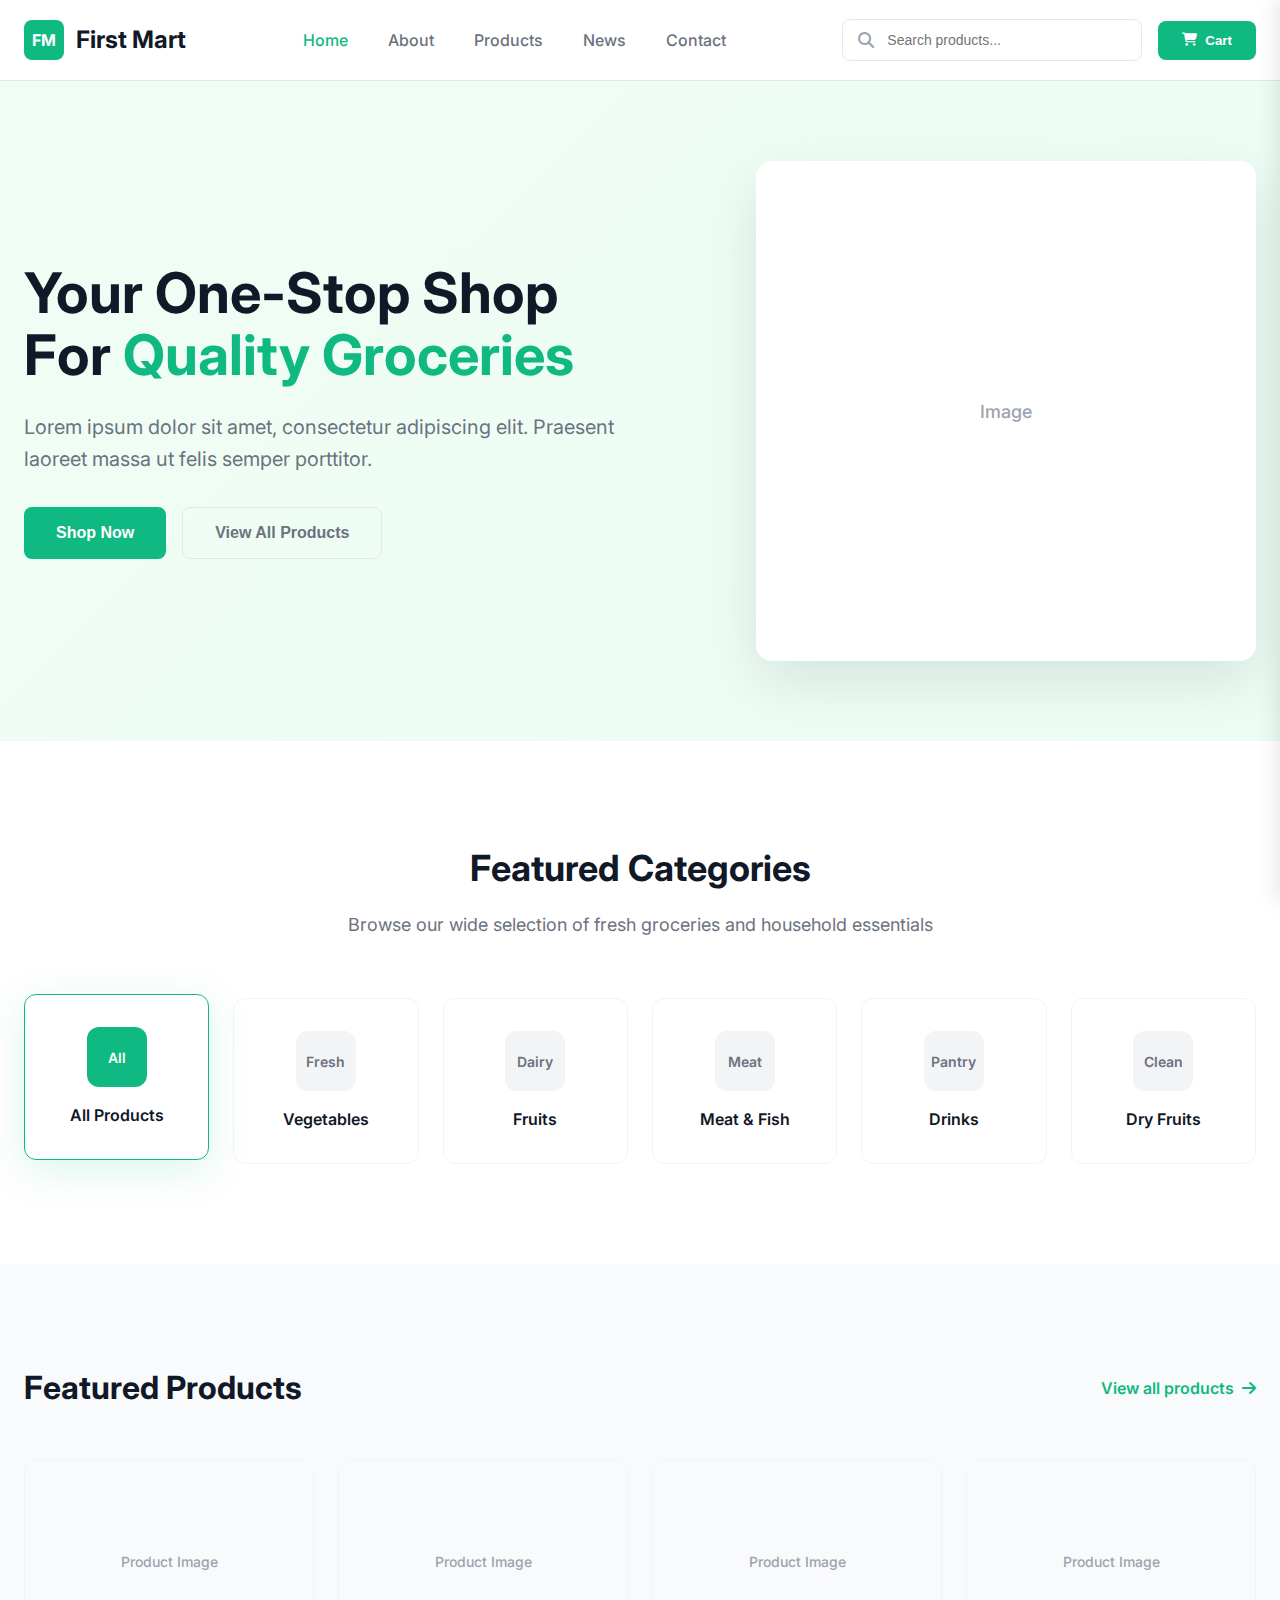
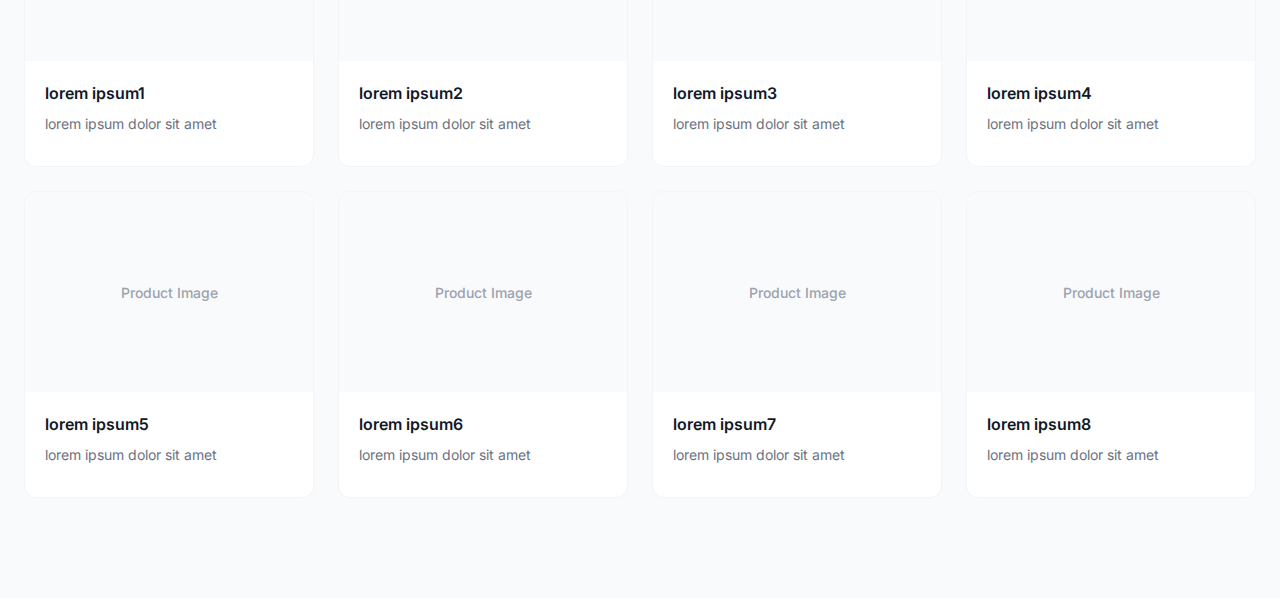
<file: temp/homepage-variation/draft-2.html>
<!DOCTYPE html>
<html lang="en">
<head>
    <meta charset="UTF-8">
    <meta name="viewport" content="width=device-width, initial-scale=1.0">
    <title>First Emporium - Fresh Groceries</title>
    
    <link href="https://fonts.googleapis.com/css2?family=Inter:wght@400;500;600;700&display=swap" rel="stylesheet">
    <link rel="stylesheet" href="https://cdnjs.cloudflare.com/ajax/libs/font-awesome/6.2.1/css/all.min.css">
    
    <style>
        * {
            margin: 0;
            padding: 0;
            box-sizing: border-box;
        }

        body {
            font-family: 'Inter', -apple-system, BlinkMacSystemFont, sans-serif;
            background: #FFFFFF;
            color: #333333;
            line-height: 1.5;
        }

        /* Header */
        .header {
            background: #FFFFFF;
            border-bottom: 1px solid #E5E7EB;
            position: sticky;
            top: 0;
            z-index: 100;
        }

        .header-container {
            max-width: 1400px;
            margin: 0 auto;
            padding: 0 24px;
            display: flex;
            align-items: center;
            justify-content: space-between;
            height: 80px;
        }

        .logo {
            display: flex;
            align-items: center;
            gap: 12px;
        }

        .logo-icon {
            width: 40px;
            height: 40px;
            background: #10B981;
            border-radius: 8px;
            display: flex;
            align-items: center;
            justify-content: center;
            color: white;
            font-weight: 700;
            font-size: 16px;
        }

        .logo-text {
            font-size: 24px;
            font-weight: 700;
            color: #111827;
        }

        .nav-menu {
            display: flex;
            list-style: none;
            gap: 40px;
        }

        .nav-item {
            color: #6B7280;
            text-decoration: none;
            font-weight: 500;
            font-size: 16px;
            transition: color 0.2s ease;
        }

        .nav-item:hover,
        .nav-item.active {
            color: #10B981;
        }

        .header-actions {
            display: flex;
            align-items: center;
            gap: 16px;
        }

        .search-box {
            position: relative;
            width: 300px;
        }

        .search-input {
            width: 100%;
            padding: 12px 16px 12px 44px;
            border: 1px solid #E5E7EB;
            border-radius: 8px;
            font-size: 14px;
            outline: none;
            transition: border-color 0.2s ease;
        }

        .search-input:focus {
            border-color: #10B981;
        }

        .search-icon {
            position: absolute;
            left: 16px;
            top: 50%;
            transform: translateY(-50%);
            color: #9CA3AF;
            font-size: 16px;
        }

        .cart-button {
            position: relative;
            background: #10B981;
            color: white;
            border: none;
            padding: 12px 24px;
            border-radius: 8px;
            font-weight: 600;
            cursor: pointer;
            transition: background 0.2s ease;
            display: flex;
            align-items: center;
            gap: 8px;
            white-space: nowrap;
        }

        .cart-button:hover {
            background: #059669;
        }

        .cart-count {
            position: absolute;
            top: -8px;
            right: -8px;
            background: #EF4444;
            color: white;
            border-radius: 50%;
            width: 20px;
            height: 20px;
            display: flex;
            align-items: center;
            justify-content: center;
            font-size: 12px;
            font-weight: 700;
        }

        /* Mobile menu button */
        .mobile-menu-btn {
            display: none;
            background: none;
            border: none;
            font-size: 24px;
            color: #6B7280;
            cursor: pointer;
            padding: 8px;
        }

        /* Hero Section */
        .hero {
            background: linear-gradient(135deg, #F0FDF4 0%, #ECFDF5 100%);
            padding: 80px 0;
        }

        .hero-container {
            max-width: 1400px;
            margin: 0 auto;
            padding: 0 24px;
            display: grid;
            grid-template-columns: 1fr 500px;
            gap: 80px;
            align-items: center;
        }

        .hero-content h1 {
            font-size: 56px;
            font-weight: 700;
            color: #111827;
            line-height: 1.1;
            margin-bottom: 24px;
        }

        .hero-content h1 .highlight {
            color: #10B981;
        }

        .hero-content p {
            font-size: 20px;
            color: #6B7280;
            margin-bottom: 32px;
            line-height: 1.6;
        }

        .hero-buttons {
            display: flex;
            gap: 16px;
            flex-wrap: wrap;
        }

        .btn-primary {
            background: #10B981;
            color: white;
            border: none;
            padding: 16px 32px;
            border-radius: 8px;
            font-size: 16px;
            font-weight: 600;
            cursor: pointer;
            transition: background 0.2s ease;
        }

        .btn-primary:hover {
            background: #059669;
        }

        .btn-secondary {
            background: transparent;
            color: #6B7280;
            border: 1px solid #E5E7EB;
            padding: 16px 32px;
            border-radius: 8px;
            font-size: 16px;
            font-weight: 600;
            cursor: pointer;
            transition: all 0.2s ease;
        }

        .btn-secondary:hover {
            border-color: #10B981;
            color: #10B981;
        }

        .hero-image {
            position: relative;
            height: 500px;
            background: white;
            border-radius: 16px;
            box-shadow: 0 20px 60px rgba(0, 0, 0, 0.1);
            display: flex;
            align-items: center;
            justify-content: center;
            overflow: hidden;
        }

        .hero-placeholder {
            color: #9CA3AF;
            font-size: 18px;
            font-weight: 500;
        }

        /* Categories Section */
        .categories {
            padding: 100px 0;
            background: #FFFFFF;
        }

        .container {
            max-width: 1400px;
            margin: 0 auto;
            padding: 0 24px;
        }

        .section-header {
            text-align: center;
            margin-bottom: 60px;
        }

        .section-title {
            font-size: 36px;
            font-weight: 700;
            color: #111827;
            margin-bottom: 16px;
        }

        .section-subtitle {
            font-size: 18px;
            color: #6B7280;
        }

        .categories-grid {
            display: grid;
            grid-template-columns: repeat(6, 1fr);
            gap: 24px;
        }

        .category-card {
            background: white;
            border: 1px solid #F3F4F6;
            border-radius: 12px;
            padding: 32px 24px;
            text-align: center;
            cursor: pointer;
            transition: all 0.2s ease;
        }

        .category-card:hover,
        .category-card.active {
            border-color: #10B981;
            transform: translateY(-4px);
            box-shadow: 0 10px 40px rgba(16, 185, 129, 0.15);
        }

        .category-icon {
            width: 60px;
            height: 60px;
            margin: 0 auto 16px;
            background: #F3F4F6;
            border-radius: 12px;
            display: flex;
            align-items: center;
            justify-content: center;
            font-size: 14px;
            color: #6B7280;
            font-weight: 600;
            transition: all 0.2s ease;
        }

        .category-card.active .category-icon,
        .category-card:hover .category-icon {
            background: #10B981;
            color: white;
        }

        .category-name {
            font-size: 16px;
            font-weight: 600;
            color: #111827;
        }

        /* Products Section */
        .products {
            padding: 100px 0;
            background: #F9FAFB;
        }

        .products-header {
            display: flex;
            justify-content: space-between;
            align-items: center;
            margin-bottom: 48px;
            flex-wrap: wrap;
            gap: 16px;
        }

        .products-title {
            font-size: 32px;
            font-weight: 700;
            color: #111827;
        }

        .view-all {
            color: #10B981;
            text-decoration: none;
            font-weight: 600;
            font-size: 16px;
            display: flex;
            align-items: center;
            gap: 8px;
        }

        .view-all:hover {
            color: #059669;
        }

        .products-grid {
            display: grid;
            grid-template-columns: repeat(4, 1fr);
            gap: 24px;
        }

        .product-card {
            background: white;
            border-radius: 12px;
            overflow: hidden;
            cursor: pointer;
            transition: all 0.2s ease;
            border: 1px solid #F3F4F6;
        }

        .product-card:hover {
            transform: translateY(-4px);
            box-shadow: 0 20px 60px rgba(0, 0, 0, 0.1);
        }

        .product-image {
            height: 200px;
            background: #F9FAFB;
            display: flex;
            align-items: center;
            justify-content: center;
            position: relative;
        }

        .product-placeholder {
            color: #9CA3AF;
            font-size: 14px;
            font-weight: 500;
        }

        .add-to-cart-btn {
            position: absolute;
            bottom: 12px;
            right: 12px;
            width: 40px;
            height: 40px;
            background: #10B981;
            border: none;
            border-radius: 50%;
            color: white;
            font-size: 16px;
            cursor: pointer;
            display: flex;
            align-items: center;
            justify-content: center;
            transition: all 0.2s ease;
            opacity: 0;
            transform: scale(0.8);
        }

        .product-card:hover .add-to-cart-btn {
            opacity: 1;
            transform: scale(1);
        }

        .add-to-cart-btn:hover {
            background: #059669;
        }

        .product-info {
            padding: 20px;
        }

        .product-name {
            font-size: 16px;
            font-weight: 600;
            color: #111827;
            margin-bottom: 8px;
        }

        .product-description {
            font-size: 14px;
            color: #6B7280;
            margin-bottom: 12px;
        }

        /* Cart Sidebar */
        .cart-sidebar {
            position: fixed;
            top: 0;
            right: 0;
            width: 400px;
            height: 100vh;
            background: white;
            box-shadow: -4px 0 20px rgba(0, 0, 0, 0.1);
            z-index: 1000;
            transform: translateX(100%);
            transition: transform 0.3s cubic-bezier(0.4, 0, 0.2, 1);
            display: flex;
            flex-direction: column;
        }

        .cart-sidebar.open {
            transform: translateX(0);
        }

        .cart-header {
            padding: 24px;
            border-bottom: 1px solid #F3F4F6;
            display: flex;
            justify-content: space-between;
            align-items: center;
        }

        .cart-title {
            font-size: 20px;
            font-weight: 700;
            color: #111827;
        }

        .close-cart {
            width: 32px;
            height: 32px;
            border: none;
            background: #F3F4F6;
            border-radius: 50%;
            color: #6B7280;
            font-size: 16px;
            cursor: pointer;
            display: flex;
            align-items: center;
            justify-content: center;
            transition: background 0.2s ease;
        }

        .close-cart:hover {
            background: #E5E7EB;
        }

        .cart-items {
            flex: 1;
            overflow-y: auto;
            padding: 24px;
        }

        .cart-item {
            display: flex;
            gap: 16px;
            padding: 16px 0;
            border-bottom: 1px solid #F3F4F6;
        }

        .cart-item:last-child {
            border-bottom: none;
        }

        .cart-item-image {
            width: 80px;
            height: 80px;
            background: #F9FAFB;
            border-radius: 8px;
            display: flex;
            align-items: center;
            justify-content: center;
            font-size: 12px;
            color: #9CA3AF;
            flex-shrink: 0;
        }

        .cart-item-details {
            flex: 1;
            min-width: 0;
        }

        .cart-item-name {
            font-size: 16px;
            font-weight: 600;
            color: #111827;
            margin-bottom: 4px;
        }

        .cart-item-description {
            font-size: 14px;
            color: #6B7280;
            margin-bottom: 8px;
        }

        .quantity-controls {
            display: flex;
            align-items: center;
            gap: 12px;
        }

        .quantity-btn {
            width: 32px;
            height: 32px;
            border: 1px solid #E5E7EB;
            background: white;
            border-radius: 6px;
            color: #6B7280;
            font-size: 16px;
            cursor: pointer;
            display: flex;
            align-items: center;
            justify-content: center;
            transition: all 0.2s ease;
        }

        .quantity-btn:hover {
            border-color: #10B981;
            color: #10B981;
        }

        .quantity {
            font-size: 16px;
            font-weight: 600;
            color: #111827;
            min-width: 24px;
            text-align: center;
        }

        .remove-item {
            color: #EF4444;
            background: none;
            border: none;
            font-size: 14px;
            cursor: pointer;
            margin-top: 8px;
            padding: 4px 0;
        }

        .remove-item:hover {
            text-decoration: underline;
        }

        .cart-footer {
            padding: 24px;
            border-top: 1px solid #F3F4F6;
            background: white;
        }

        .cart-total {
            display: flex;
            justify-content: space-between;
            align-items: center;
            margin-bottom: 20px;
            font-size: 18px;
            font-weight: 700;
            color: #111827;
        }

        .cart-actions {
            display: flex;
            gap: 12px;
        }

        .clear-cart-btn {
            background: white;
            color: #EF4444;
            border: 1px solid #FEE2E2;
            padding: 16px 24px;
            border-radius: 8px;
            font-size: 16px;
            font-weight: 600;
            cursor: pointer;
            transition: all 0.2s ease;
        }

        .clear-cart-btn:hover {
            background: #FEF2F2;
            border-color: #EF4444;
        }

        .clear-cart-btn:disabled {
            background: #F9FAFB;
            color: #D1D5DB;
            border-color: #E5E7EB;
            cursor: not-allowed;
        }

        .checkout-btn {
            flex: 1;
            background: #10B981;
            color: white;
            border: none;
            padding: 16px;
            border-radius: 8px;
            font-size: 16px;
            font-weight: 600;
            cursor: pointer;
            transition: background 0.2s ease;
        }

        .checkout-btn:hover {
            background: #059669;
        }

        .checkout-btn:disabled {
            background: #E5E7EB;
            color: #9CA3AF;
            cursor: not-allowed;
        }

        /* Order Form Modal */
        .order-modal {
            position: fixed;
            top: 0;
            left: 0;
            right: 0;
            bottom: 0;
            background: rgba(0, 0, 0, 0.5);
            display: none;
            align-items: center;
            justify-content: center;
            z-index: 2000;
            padding: 16px;
        }

        .order-form {
            background: white;
            width: 100%;
            max-width: 800px;
            max-height: 90vh;
            border-radius: 12px;
            overflow: hidden;
            display: flex;
            flex-direction: column;
        }

        .order-form-header {
            padding: 24px;
            border-bottom: 1px solid #F3F4F6;
            background: white;
        }

        .order-form-title {
            font-size: 24px;
            font-weight: 700;
            color: #111827;
        }

        .order-form-content {
            flex: 1;
            overflow-y: auto;
            padding: 24px;
        }

        .form-section {
            margin-bottom: 32px;
        }

        .form-section-title {
            font-size: 18px;
            font-weight: 600;
            color: #111827;
            margin-bottom: 16px;
        }

        .form-grid {
            display: grid;
            grid-template-columns: 1fr 1fr;
            gap: 16px;
        }

        .form-group {
            margin-bottom: 16px;
        }

        .form-group.full-width {
            grid-column: 1 / -1;
        }

        .form-label {
            display: block;
            font-size: 14px;
            font-weight: 600;
            color: #374151;
            margin-bottom: 6px;
        }

        .form-input,
        .form-select,
        .form-textarea {
            width: 100%;
            padding: 12px 16px;
            border: 1px solid #E5E7EB;
            border-radius: 8px;
            font-size: 14px;
            transition: border-color 0.2s ease;
        }

        .form-input:focus,
        .form-select:focus,
        .form-textarea:focus {
            outline: none;
            border-color: #10B981;
        }

        .form-textarea {
            resize: vertical;
            min-height: 100px;
        }

        .order-summary {
            background: #F9FAFB;
            border-radius: 8px;
            padding: 20px;
            margin-bottom: 24px;
        }

        .summary-item {
            display: flex;
            justify-content: space-between;
            margin-bottom: 8px;
            font-size: 14px;
        }

        .summary-total {
            border-top: 1px solid #E5E7EB;
            padding-top: 12px;
            margin-top: 12px;
            font-weight: 600;
            font-size: 16px;
        }

        .order-form-footer {
            padding: 24px;
            border-top: 1px solid #F3F4F6;
            display: flex;
            gap: 16px;
        }

        .btn-cancel {
            background: white;
            color: #6B7280;
            border: 1px solid #E5E7EB;
            padding: 12px 24px;
            border-radius: 8px;
            font-size: 16px;
            font-weight: 600;
            cursor: pointer;
        }

        .btn-cancel:hover {
            background: #F9FAFB;
        }

        .btn-submit {
            background: #10B981;
            color: white;
            border: none;
            padding: 12px 32px;
            border-radius: 8px;
            font-size: 16px;
            font-weight: 600;
            cursor: pointer;
            flex: 1;
        }

        .btn-submit:hover {
            background: #059669;
        }

        /* Empty States */
        .empty-state {
            text-align: center;
            padding: 60px 20px;
        }

        .empty-icon {
            font-size: 48px;
            color: #E5E7EB;
            margin-bottom: 16px;
        }

        .empty-title {
            font-size: 18px;
            font-weight: 600;
            color: #6B7280;
            margin-bottom: 8px;
        }

        .empty-description {
            font-size: 14px;
            color: #9CA3AF;
        }

        /* Overlay */
        .overlay {
            position: fixed;
            top: 0;
            left: 0;
            right: 0;
            bottom: 0;
            background: rgba(0, 0, 0, 0.3);
            z-index: 999;
            opacity: 0;
            visibility: hidden;
            transition: all 0.3s ease;
        }

        .overlay.active {
            opacity: 1;
            visibility: visible;
        }

        /* Clear Cart Popup */
.clear-cart-popup {
    position: fixed;
    top: 50%;
    left: 50%;
    transform: translate(-50%, -50%);
    background: white;
    border-radius: 12px;
    padding: 32px;
    box-shadow: 0 20px 60px rgba(0, 0, 0, 0.3);
    z-index: 2001;
    max-width: 400px;
    width: 90%;
    opacity: 0;
    visibility: hidden;
    transition: all 0.3s ease;
}

.clear-cart-popup.active {
    opacity: 1;
    visibility: visible;
}

.popup-icon {
    width: 60px;
    height: 60px;
    background: #FEF2F2;
    border-radius: 50%;
    display: flex;
    align-items: center;
    justify-content: center;
    margin: 0 auto 20px;
    color: #EF4444;
    font-size: 28px;
}

.popup-title {
    font-size: 20px;
    font-weight: 700;
    color: #111827;
    text-align: center;
    margin-bottom: 12px;
}

.popup-message {
    font-size: 14px;
    color: #6B7280;
    text-align: center;
    margin-bottom: 24px;
    line-height: 1.5;
}

.popup-actions {
    display: flex;
    gap: 12px;
}

.popup-btn-cancel {
    flex: 1;
    background: white;
    color: #6B7280;
    border: 1px solid #E5E7EB;
    padding: 12px 24px;
    border-radius: 8px;
    font-size: 16px;
    font-weight: 600;
    cursor: pointer;
}

.popup-btn-cancel:hover {
    background: #F9FAFB;
}

.popup-btn-confirm {
    flex: 1;
    background: #EF4444;
    color: white;
    border: none;
    padding: 12px 24px;
    border-radius: 8px;
    font-size: 16px;
    font-weight: 600;
    cursor: pointer;
}

.popup-btn-confirm:hover {
    background: #DC2626;
}

        /* Responsive */
        @media (max-width: 1200px) {
            .hero-container {
                grid-template-columns: 1fr;
                gap: 40px;
            }

            .hero-image {
                height: 400px;
            }
            
            .categories-grid {
                grid-template-columns: repeat(3, 1fr);
            }
            
            .products-grid {
                grid-template-columns: repeat(3, 1fr);
            }
        }

        @media (max-width: 968px) {
            .categories-grid {
                grid-template-columns: repeat(3, 1fr);
            }
            
            .products-grid {
                grid-template-columns: repeat(2, 1fr);
            }

            .search-box {
                width: 220px;
            }
        }

        @media (max-width: 768px) {
            /* Header adjustments */
            .header-container {
                padding: 0 16px;
                height: 70px;
            }

            .logo-text {
                font-size: 20px;
            }

            .logo-icon {
                width: 36px;
                height: 36px;
                font-size: 14px;
            }
            
            .nav-menu {
                display: none;
            }

            .mobile-menu-btn {
                display: block;
            }
            
            .search-box {
                display: none;
            }

            .cart-button span:not(.cart-count) {
                display: none;
            }

            .cart-button {
                padding: 12px 16px;
            }
            
            /* Hero adjustments */
            .hero {
                padding: 40px 0;
            }

            .hero-container {
                padding: 0 16px;
                gap: 32px;
            }
            
            .hero-content h1 {
                font-size: 32px;
                margin-bottom: 16px;
            }

            .hero-content p {
                font-size: 16px;
                margin-bottom: 24px;
            }

            .hero-buttons {
                flex-direction: column;
            }

            .btn-primary,
            .btn-secondary {
                width: 100%;
                text-align: center;
            }

            .hero-image {
                height: 300px;
            }

            /* Section adjustments */
            .categories,
            .products {
                padding: 60px 0;
            }

            .container {
                padding: 0 16px;
            }

            .section-header {
                margin-bottom: 32px;
            }

            .section-title {
                font-size: 28px;
            }

            .section-subtitle {
                font-size: 16px;
            }
            
            .categories-grid {
                grid-template-columns: repeat(2, 1fr);
                gap: 16px;
            }

            .category-card {
                padding: 24px 16px;
            }

            .category-icon {
                width: 50px;
                height: 50px;
                font-size: 12px;
            }

            .category-name {
                font-size: 14px;
            }

            /* Products adjustments */
            .products-header {
                margin-bottom: 32px;
            }

            .products-title {
                font-size: 24px;
            }
            
            .products-grid {
                grid-template-columns: 1fr;
                gap: 16px;
            }

            .product-card:hover {
                transform: none;
            }

            .add-to-cart-btn {
                opacity: 1;
                transform: scale(1);
            }

            /* Cart sidebar adjustments */
            .cart-sidebar {
                width: 100%;
            }

            .cart-header {
                padding: 20px 16px;
            }

            .cart-items {
                padding: 16px;
            }

            .cart-footer {
                padding: 20px 16px;
            }

            .cart-actions {
                flex-direction: column;
            }

            .clear-cart-btn,
            .checkout-btn {
                width: 100%;
            }

            /* Order form adjustments */
            .order-modal {
                padding: 0;
                align-items: flex-end;
            }

            .order-form {
                max-height: 95vh;
                border-radius: 16px 16px 0 0;
            }

            .order-form-header {
                padding: 20px 16px;
            }

            .order-form-title {
                font-size: 20px;
            }

            .order-form-content {
                padding: 16px;
            }

            .form-section {
                margin-bottom: 24px;
            }

            .form-section-title {
                font-size: 16px;
            }
            
            .form-grid {
                grid-template-columns: 1fr;
            }

            .order-form-footer {
                padding: 16px;
                flex-direction: column-reverse;
            }

            .btn-cancel,
            .btn-submit {
                width: 100%;
            }
        }

        @media (max-width: 480px) {
            .hero-content h1 {
                font-size: 28px;
            }

            .section-title {
                font-size: 24px;
            }

            .products-title {
                font-size: 20px;
            }

            .cart-item {
                flex-direction: column;
                align-items: flex-start;
            }

            .cart-item-image {
                width: 100%;
                height: 120px;
            }
        }

        /* Touch improvements for mobile */
        @media (hover: none) and (pointer: coarse) {
            .category-card:active {
                transform: scale(0.98);
            }

            .product-card:active {
                transform: scale(0.98);
            }

            .quantity-btn:active {
                background: #F3F4F6;
            }
        }
    </style>
</head>
<body>
    <!-- Header -->
    <header class="header">
        <div class="header-container">
            <div class="logo">
                <div class="logo-icon">FM</div>
                <div class="logo-text">First Mart</div>
            </div>
            
            <nav>
                <ul class="nav-menu">
                    <li><a href="#" class="nav-item active">Home</a></li>
                    <li><a href="#" class="nav-item">About</a></li>
                    <li><a href="#" class="nav-item">Products</a></li>
                    <li><a href="#" class="nav-item">News</a></li>
                    <li><a href="#" class="nav-item">Contact</a></li>
                </ul>
            </nav>
            
            <div class="header-actions">
                <div class="search-box">
                    <input type="text" class="search-input" placeholder="Search products..." id="searchInput">
                    <i class="fas fa-search search-icon"></i>
                </div>
                
                <button class="mobile-menu-btn">
                    <i class="fas fa-bars"></i>
                </button>
                
                <button class="cart-button" onclick="toggleCart()">
                    <i class="fas fa-shopping-cart"></i>
                    <span>Cart</span>
                    <span class="cart-count" id="cartCount" style="display: none;">0</span>
                </button>
            </div>
        </div>
    </header>

    <!-- Hero Section -->
    <section class="hero">
        <div class="hero-container">
            <div class="hero-content">
                <h1>Your One-Stop Shop<br>For <span class="highlight">Quality Groceries</span></h1>
                <p>Lorem ipsum dolor sit amet, consectetur adipiscing elit. Praesent laoreet massa ut felis semper porttitor.</p>
                <div class="hero-buttons">
                    <button class="btn-primary" onclick="document.querySelector('.categories').scrollIntoView({behavior: 'smooth'})">
                        Shop Now
                    </button>
                    <button class="btn-secondary">View All Products</button>
                </div>
            </div>
            <div class="hero-image">
                <div class="hero-placeholder">Image</div>
            </div>
        </div>
    </section>

    <!-- Categories Section -->
    <section class="categories">
        <div class="container">
            <div class="section-header">
                <h2 class="section-title">Featured Categories</h2>
                <p class="section-subtitle">Browse our wide selection of fresh groceries and household essentials</p>
            </div>
            
            <div class="categories-grid">
                <div class="category-card active" onclick="filterProducts('all', event)">
                    <div class="category-icon">All</div>
                    <div class="category-name">All Products</div>
                </div>
                <div class="category-card" onclick="filterProducts('fresh', event)">
                    <div class="category-icon">Fresh</div>
                    <div class="category-name">Vegetables</div>
                </div>
                <div class="category-card" onclick="filterProducts('dairy', event)">
                    <div class="category-icon">Dairy</div>
                    <div class="category-name">Fruits</div>
                </div>
                <div class="category-card" onclick="filterProducts('meat', event)">
                    <div class="category-icon">Meat</div>
                    <div class="category-name">Meat & Fish</div>
                </div>
                <div class="category-card" onclick="filterProducts('pantry', event)">
                    <div class="category-icon">Pantry</div>
                    <div class="category-name">Drinks</div>
                </div>
                <div class="category-card" onclick="filterProducts('household', event)">
                    <div class="category-icon">Clean</div>
                    <div class="category-name">Dry Fruits</div>
                </div>
            </div>
        </div>
    </section>

    <!-- Products Section -->
    <section class="products">
        <div class="container">
            <div class="products-header">
                <h2 class="products-title">Featured Products</h2>
                <a href="#" class="view-all">
                    View all products
                    <i class="fas fa-arrow-right"></i>
                </a>
            </div>
            
            <div class="products-grid" id="productsGrid">
                <!-- Products will be populated by JavaScript -->
            </div>
        </div>
    </section>

    <!-- Cart Overlay -->
    <div class="overlay" id="cartOverlay" onclick="toggleCart()"></div>

    <!-- Cart Sidebar -->
    <div class="cart-sidebar" id="cartSidebar">
        <div class="cart-header">
            <h3 class="cart-title">Your Order</h3>
            <button class="close-cart" onclick="toggleCart()">
                <i class="fas fa-times"></i>
            </button>
        </div>
        
        <div class="cart-items" id="cartItems">
            <!-- Cart items will be populated by JavaScript -->
        </div>
        
        <div class="cart-footer">
            <div class="cart-total">
                <span>Total Items:</span>
                <span id="cartTotal">0</span>
            </div>
            <div class="cart-actions">
                <button class="clear-cart-btn" id="clearCartBtn" onclick="clearCart()" disabled>
                    Clear Cart
                </button>
                <button class="checkout-btn" id="checkoutBtn" onclick="showOrderForm()" disabled>
                    Proceed to Checkout
                </button>
            </div>
        </div>
    </div>

    <!-- Order Form Modal -->
    <div class="order-modal" id="orderModal">
        <div class="order-form">
            <div class="order-form-header">
                <h2 class="order-form-title">Complete Your Order</h2>
            </div>
            
            <div class="order-form-content">
                <form id="orderFormElement">
                    <div class="form-section">
                        <h3 class="form-section-title">Order Summary</h3>
                        <div class="order-summary" id="orderSummary">
                            <!-- Order summary will be populated by JavaScript -->
                        </div>
                    </div>

                    <div class="form-section">
                        <h3 class="form-section-title">Personal Information</h3>
                        <div class="form-grid">
                            <div class="form-group">
                                <label class="form-label">Full Name *</label>
                                <input type="text" class="form-input" name="customerName" required>
                            </div>
                            <div class="form-group">
                                <label class="form-label">WhatsApp Number *</label>
                                <input type="tel" class="form-input" name="customerPhone" placeholder="+673 1234567" required>
                            </div>
                        </div>
                    </div>

                    <div class="form-section">
                        <h3 class="form-section-title">Pickup Details</h3>
                        <div class="form-grid">
                            <div class="form-group">
                                <label class="form-label">Pickup Location *</label>
                                <select class="form-select" name="customerAddress" required>
                                    <option value="">Select pickup location</option>
                                    <option value="Batu Satu Branch">Batu Satu Branch</option>
                                    <option value="Madang Branch">Madang Branch</option>
                                </select>
                            </div>
                            <div class="form-group">
                                <label class="form-label">Preferred Pickup Time *</label>
                                <select class="form-select" name="preferredTime" required>
                                    <option value="">Select pickup time</option>
                                    <optgroup label="Morning">
                                        <option value="9:30 AM - 10:00 AM">9:30 AM - 10:00 AM</option>
                                        <option value="10:00 AM - 10:30 AM">10:00 AM - 10:30 AM</option>
                                        <option value="11:00 AM - 11:30 AM">11:00 AM - 11:30 AM</option>
                                    </optgroup>
                                    <optgroup label="Afternoon">
                                        <option value="12:00 PM - 12:30 PM">12:00 PM - 12:30 PM</option>
                                        <option value="1:00 PM - 1:30 PM">1:00 PM - 1:30 PM</option>
                                        <option value="2:00 PM - 2:30 PM">2:00 PM - 2:30 PM</option>
                                        <option value="5:00 PM - 5:30 PM">5:00 PM - 5:30 PM</option>
                                    </optgroup>
                                    <optgroup label="Evening">
                                        <option value="6:00 PM - 6:30 PM">6:00 PM - 6:30 PM</option>
                                        <option value="7:00 PM - 7:30 PM">7:00 PM - 7:30 PM</option>
                                        <option value="8:00 PM - 8:30 PM">8:00 PM - 8:30 PM</option>
                                    </optgroup>
                                </select>
                            </div>
                            <!--  <div class="form-group full-width">
                                <label class="form-label">Order Priority *</label>
                                <select class="form-select" name="urgencyLevel" required>
                                    <option value="">Select priority level</option>
                                    <option value="standard">Standard (2-3 hours preparation)</option>
                                    <option value="urgent">Urgent (1 hour preparation) - Priority handling</option>
                                    <option value="express">Express (30 minutes preparation) - Immediate priority</option>
                                </select>
                            </div> -->
                        </div>
                    </div>

                    <div class="form-section">
                        <h3 class="form-section-title">Additional Information</h3>
                        <div class="form-group">
                            <label class="form-label">Special Requests (Optional)</label>
                            <textarea class="form-textarea" name="specialRequests" placeholder="Any specific requirements or notes for your order"></textarea>
                        </div>
                    </div>
                </form>
            </div>
            
            <div class="order-form-footer">
                <button type="button" class="btn-cancel" onclick="hideOrderForm()">Cancel</button>
                <button type="submit" class="btn-submit" form="orderFormElement">Submit Order Inquiry</button>
            </div>
        </div>
    </div>

    <!-- Clear Cart Popup -->
    <div class="overlay" id="clearCartOverlay" onclick="hideClearCartPopup()"></div>
    <div class="clear-cart-popup" id="clearCartPopup">
        <div class="popup-icon">
            <i class="fas fa-trash-alt"></i>
        </div>
        <h3 class="popup-title">Clear Cart?</h3>
        <p class="popup-message">Lorem ipsum dolor sit amet, consectetur adipisicing elit, sed do eiusmod
        tempor incididunt ut labore et dolore magna aliqua.</p>
        <div class="popup-actions">
            <button class="popup-btn-cancel" onclick="hideClearCartPopup()">Cancel</button>
            <button class="popup-btn-confirm" onclick="confirmClearCart()">Clear Cart</button>
        </div>
    </div>

    <script>
        // Cart and product management
        let cart = [];
        let products = [
            {
                id: 1,
                name: "lorem ipsum1",
                description: "lorem ipsum dolor sit amet",
                category: "fresh"
            },
            {
                id: 2,
                name: "lorem ipsum2",
                description: "lorem ipsum dolor sit amet",
                category: "fresh"
            },
            {
                id: 3,
                name: "lorem ipsum3",
                description: "lorem ipsum dolor sit amet",
                category: "fresh"
            },
            {
                id: 4,
                name: "lorem ipsum4",
                description: "lorem ipsum dolor sit amet",
                category: "dairy"
            },
            {
                id: 5,
                name: "lorem ipsum5",
                description: "lorem ipsum dolor sit amet",
                category: "meat"
            },
            {
                id: 6,
                name: "lorem ipsum6",
                description: "lorem ipsum dolor sit amet",
                category: "pantry"
            },
            {
                id: 7,
                name: "lorem ipsum7",
                description: "lorem ipsum dolor sit amet",
                category: "dairy"
            },
            {
                id: 8,
                name: "lorem ipsum8",
                description: "lorem ipsum dolor sit amet",
                category: "household"
            }
        ];

        // Render products
        function renderProducts(productsToRender = products) {
            const grid = document.getElementById('productsGrid');
            grid.innerHTML = '';

            if (productsToRender.length === 0) {
                grid.innerHTML = `
                    <div class="empty-state" style="grid-column: 1 / -1;">
                        <div class="empty-icon"></div>
                        <div class="empty-title">No products found</div>
                        <div class="empty-description">Try searching with different keywords</div>
                    </div>
                `;
                return;
            }

            productsToRender.forEach(product => {
                const productCard = document.createElement('div');
                productCard.className = 'product-card';
                productCard.innerHTML = `
                    <div class="product-image">
                        <div class="product-placeholder">Product Image</div>
                        <button class="add-to-cart-btn" onclick="addToCart(${product.id}, event)">
                            <i class="fas fa-plus"></i>
                        </button>
                    </div>
                    <div class="product-info">
                        <h3 class="product-name">${product.name}</h3>
                        <p class="product-description">${product.description}</p>
                    </div>
                `;
                grid.appendChild(productCard);
            });
        }

        // Filter products
        function filterProducts(category, event) {
            const items = document.querySelectorAll('.category-card');
            items.forEach(item => item.classList.remove('active'));
            event.currentTarget.classList.add('active');

            const filtered = category === 'all' ? products : products.filter(p => p.category === category);
            renderProducts(filtered);
        }

        // Search products
        document.getElementById('searchInput').addEventListener('input', function(e) {
            const query = e.target.value.toLowerCase();
            const filtered = products.filter(p => 
                p.name.toLowerCase().includes(query) ||
                p.description.toLowerCase().includes(query)
            );
            renderProducts(filtered);
        });

        // Cart functions
        function addToCart(productId, event) {
            const product = products.find(p => p.id === productId);
            const existingItem = cart.find(item => item.id === productId);
            
            if (existingItem) {
                existingItem.quantity += 1;
            } else {
                cart.push({ ...product, quantity: 1 });
            }
            
            updateCartUI();
            
            // Show feedback
            const button = event.currentTarget;
            const originalHTML = button.innerHTML;
            button.innerHTML = '<i class="fas fa-check"></i>';
            button.style.background = '#059669';
            
            setTimeout(() => {
                button.innerHTML = originalHTML;
                button.style.background = '#10B981';
            }, 1000);
        }

        function updateQuantity(productId, change) {
            const item = cart.find(item => item.id === productId);
            if (item) {
                item.quantity += change;
                if (item.quantity <= 0) {
                    cart = cart.filter(cartItem => cartItem.id !== productId);
                }
                updateCartUI();
            }
        }

        function removeItem(productId) {
            cart = cart.filter(item => item.id !== productId);
            updateCartUI();
        }

        function updateCartUI() {
            const cartCount = document.getElementById('cartCount');
            const cartTotal = document.getElementById('cartTotal');
            const checkoutBtn = document.getElementById('checkoutBtn');
            const clearCartBtn = document.getElementById('clearCartBtn');
            const cartItems = document.getElementById('cartItems');
            
            const totalItems = cart.reduce((total, item) => total + item.quantity, 0);
            
            if (totalItems > 0) {
                cartCount.textContent = totalItems;
                cartCount.style.display = 'flex';
                checkoutBtn.disabled = false;
                clearCartBtn.disabled = false;
            } else {
                cartCount.style.display = 'none';
                checkoutBtn.disabled = true;
                clearCartBtn.disabled = true;
            }
            
            cartTotal.textContent = totalItems;
            
            // Render cart items
            if (cart.length === 0) {
                cartItems.innerHTML = `
                    <div class="empty-state">
                        <div class="empty-icon"></div>
                        <div class="empty-title">Your cart is empty</div>
                        <div class="empty-description">Add some products to get started</div>
                    </div>
                `;
                return;
            }

            cartItems.innerHTML = cart.map(item => `
                <div class="cart-item">
                    <div class="cart-item-image">img</div>
                    <div class="cart-item-details">
                        <h4 class="cart-item-name">${item.name}</h4>
                        <p class="cart-item-description">${item.description}</p>
                        <div class="quantity-controls">
                            <button class="quantity-btn" onclick="updateQuantity(${item.id}, -1)">−</button>
                            <span class="quantity">${item.quantity}</span>
                            <button class="quantity-btn" onclick="updateQuantity(${item.id}, 1)">+</button>
                        </div>
                        <button class="remove-item" onclick="removeItem(${item.id})">Remove</button>
                    </div>
                </div>
            `).join('');
        }

        function clearCart() {
    showClearCartPopup();
    }

    function showClearCartPopup() {
        document.getElementById('clearCartPopup').classList.add('active');
        document.getElementById('clearCartOverlay').classList.add('active');
        document.body.style.overflow = 'hidden';
    }

    function hideClearCartPopup() {
        document.getElementById('clearCartPopup').classList.remove('active');
        document.getElementById('clearCartOverlay').classList.remove('active');
        document.body.style.overflow = '';
    }

    function confirmClearCart() {
        cart = [];
        updateCartUI();
        hideClearCartPopup();
    }

        function toggleCart() {
            const sidebar = document.getElementById('cartSidebar');
            const overlay = document.getElementById('cartOverlay');
            
            sidebar.classList.toggle('open');
            overlay.classList.toggle('active');
        }

        function showOrderForm() {
            const modal = document.getElementById('orderModal');
            const summary = document.getElementById('orderSummary');
            
            modal.style.display = 'flex';
            
            // Populate order summary
            summary.innerHTML = cart.map(item => `
                <div class="summary-item">
                    <span>${item.name}</span>
                    <span>x${item.quantity}</span>
                </div>
            `).join('') + `
                <div class="summary-item summary-total">
                    <span>Total Items:</span>
                    <span>${cart.reduce((total, item) => total + item.quantity, 0)}</span>
                </div>
            `;
            
            toggleCart(); // Close cart
        }

        function hideOrderForm() {
            document.getElementById('orderModal').style.display = 'none';
        }

        // Prevent body scroll when modal is open
        const orderModal = document.getElementById('orderModal');
        const observer = new MutationObserver(() => {
            if (orderModal.style.display === 'flex') {
                document.body.style.overflow = 'hidden';
            } else {
                document.body.style.overflow = '';
            }
        });
        observer.observe(orderModal, { attributes: true, attributeFilter: ['style'] });

        // Form submission
        document.getElementById('orderFormElement').addEventListener('submit', function(e) {
            e.preventDefault();
            
            const formData = new FormData(this);
            const orderData = {
                items: cart,
                customer: Object.fromEntries(formData),
                timestamp: new Date().toISOString()
            };
            
            alert('Order inquiry submitted successfully! You will receive pricing and availability via WhatsApp.');
            
            // Reset
            cart = [];
            updateCartUI();
            hideOrderForm();
            this.reset();
        });

        // Close cart when clicking outside on mobile
        document.getElementById('cartOverlay').addEventListener('touchstart', function(e) {
            if (e.target === this) {
                toggleCart();
            }
        });

        // Initialize
        renderProducts();
        updateCartUI();
    </script>
</body>
</html>
</file>
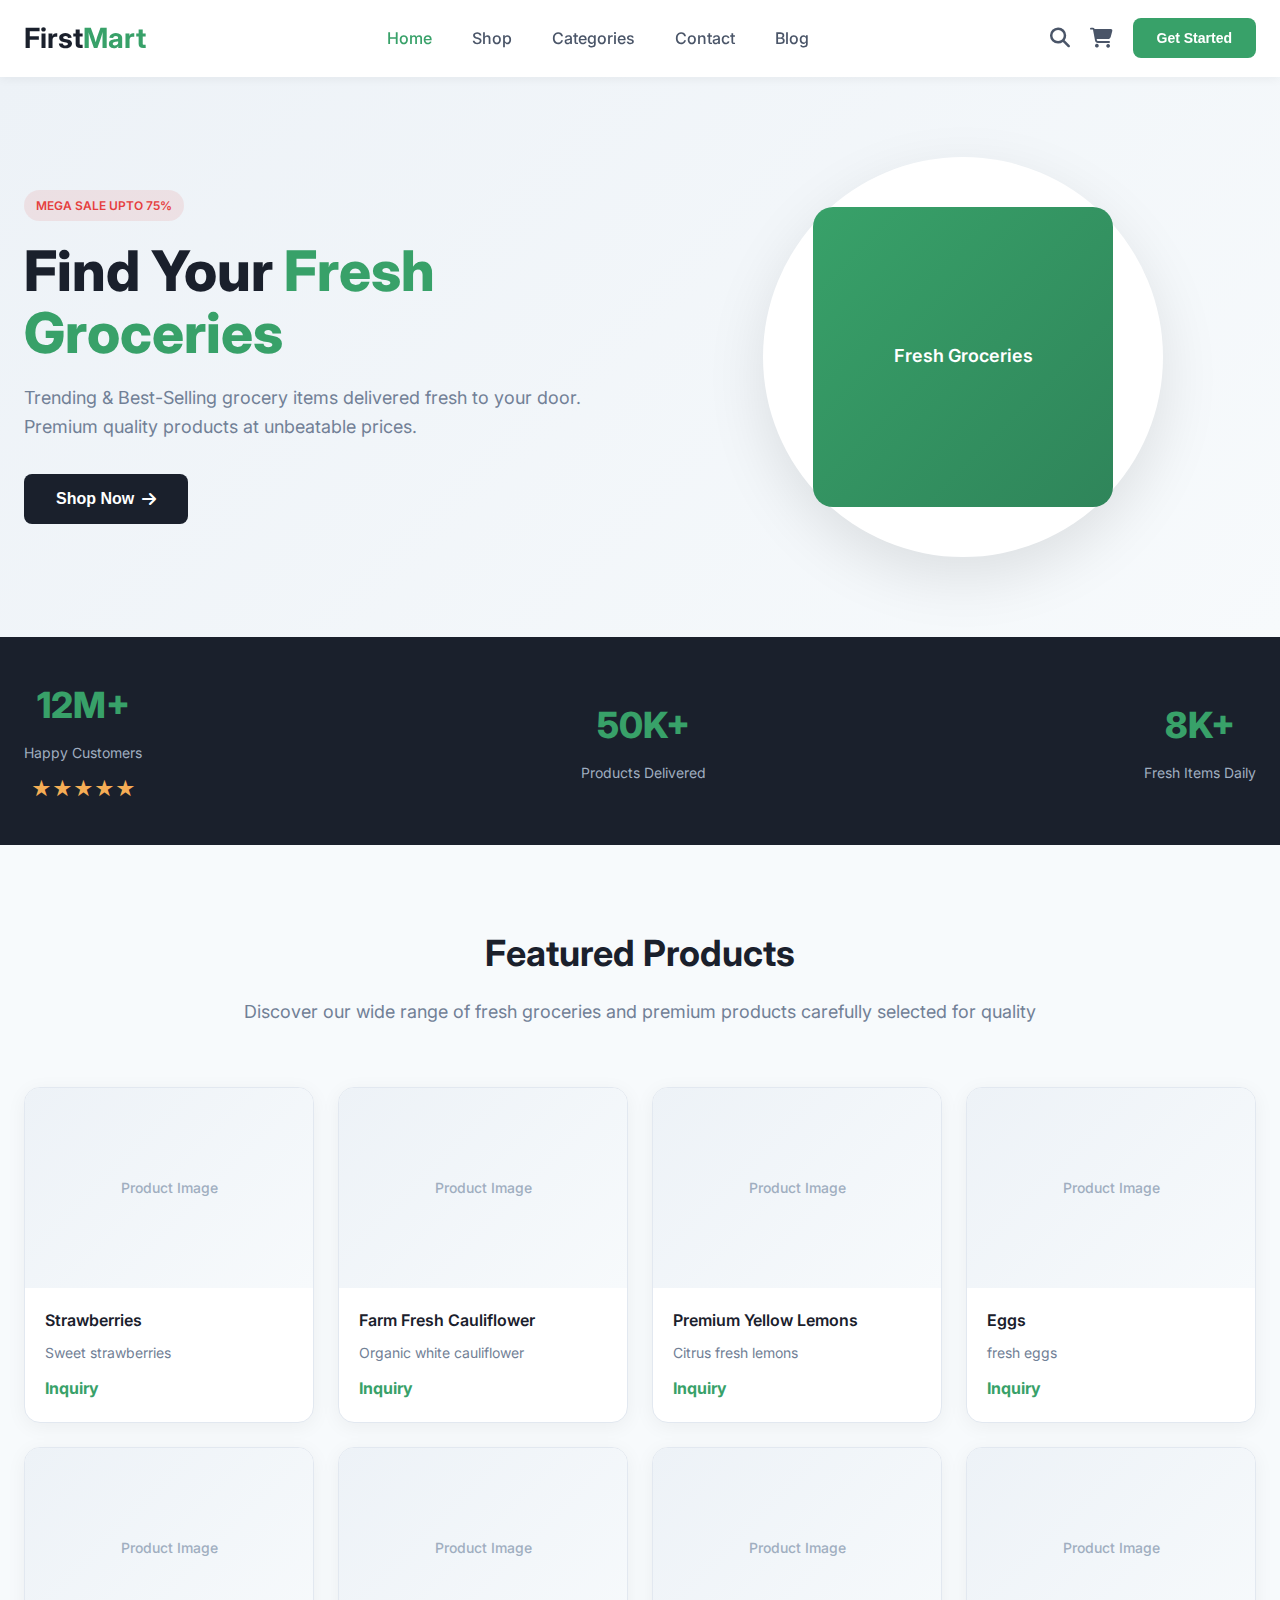
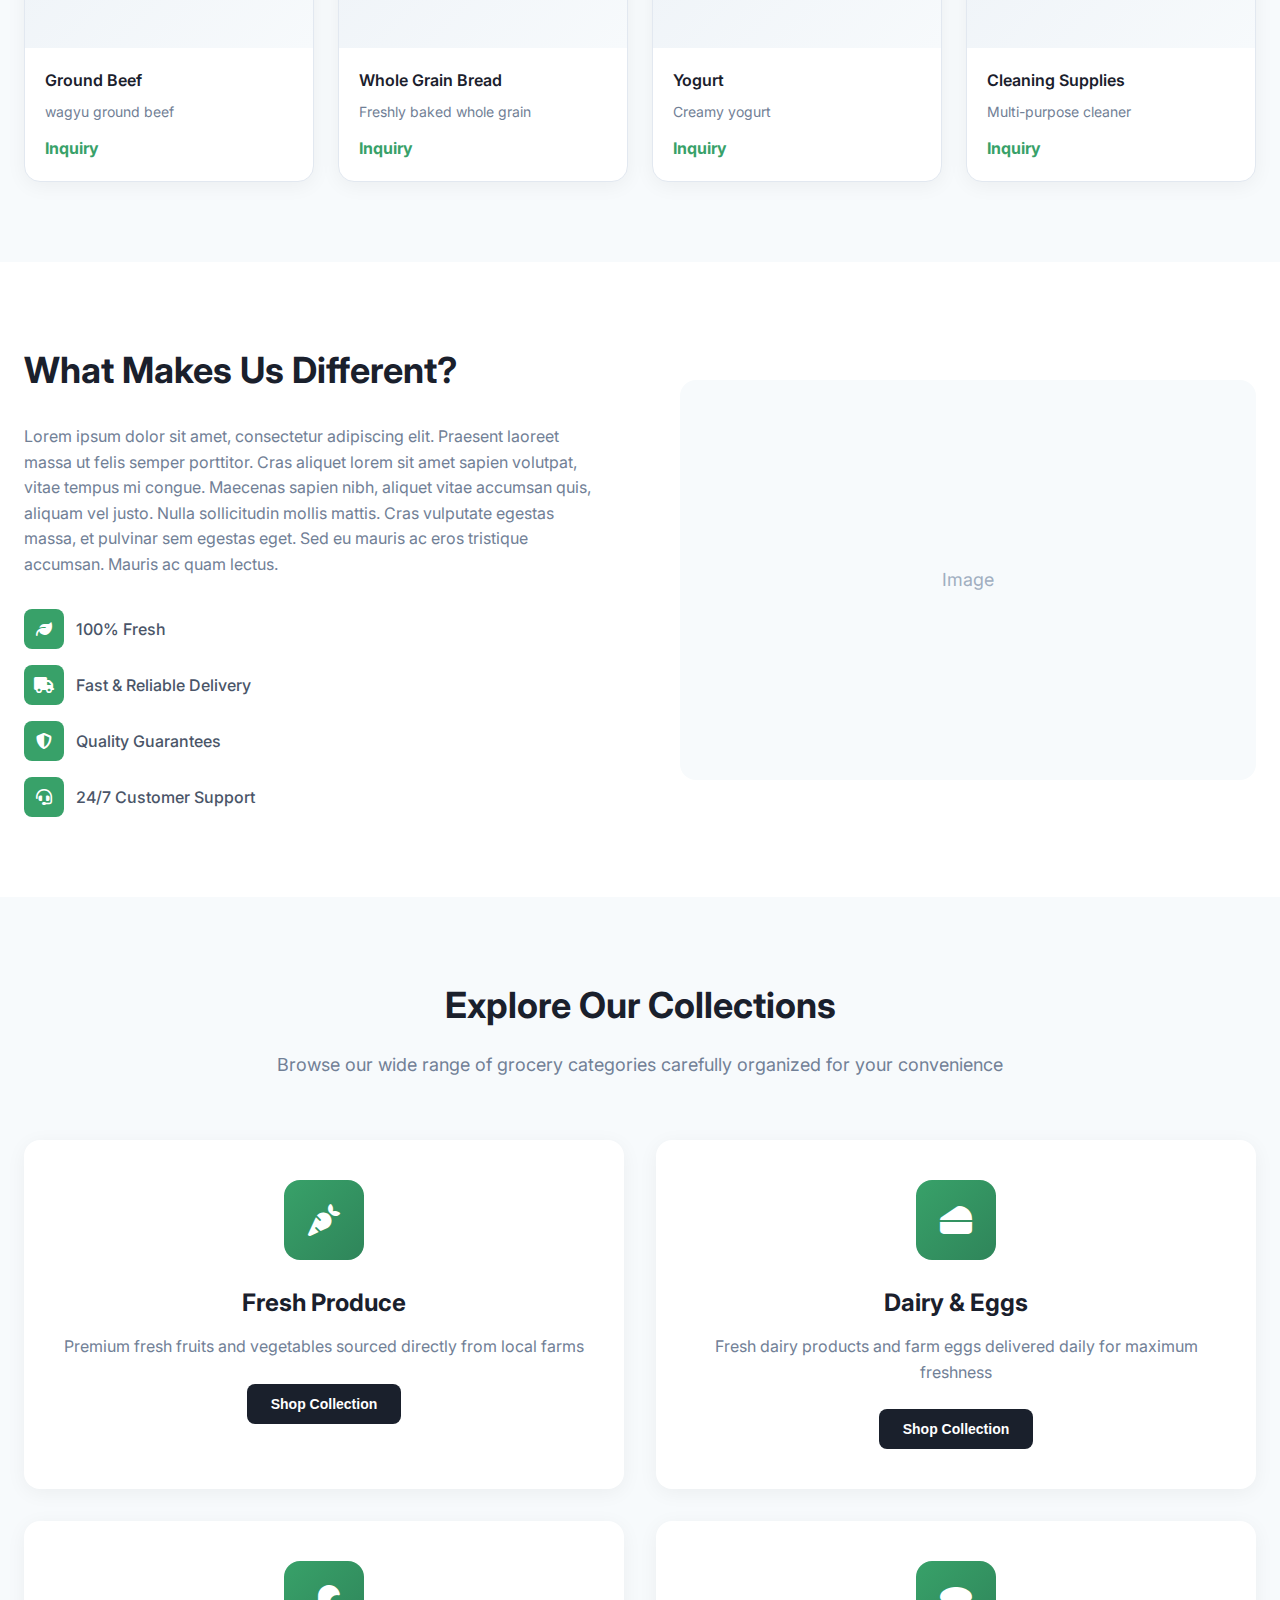
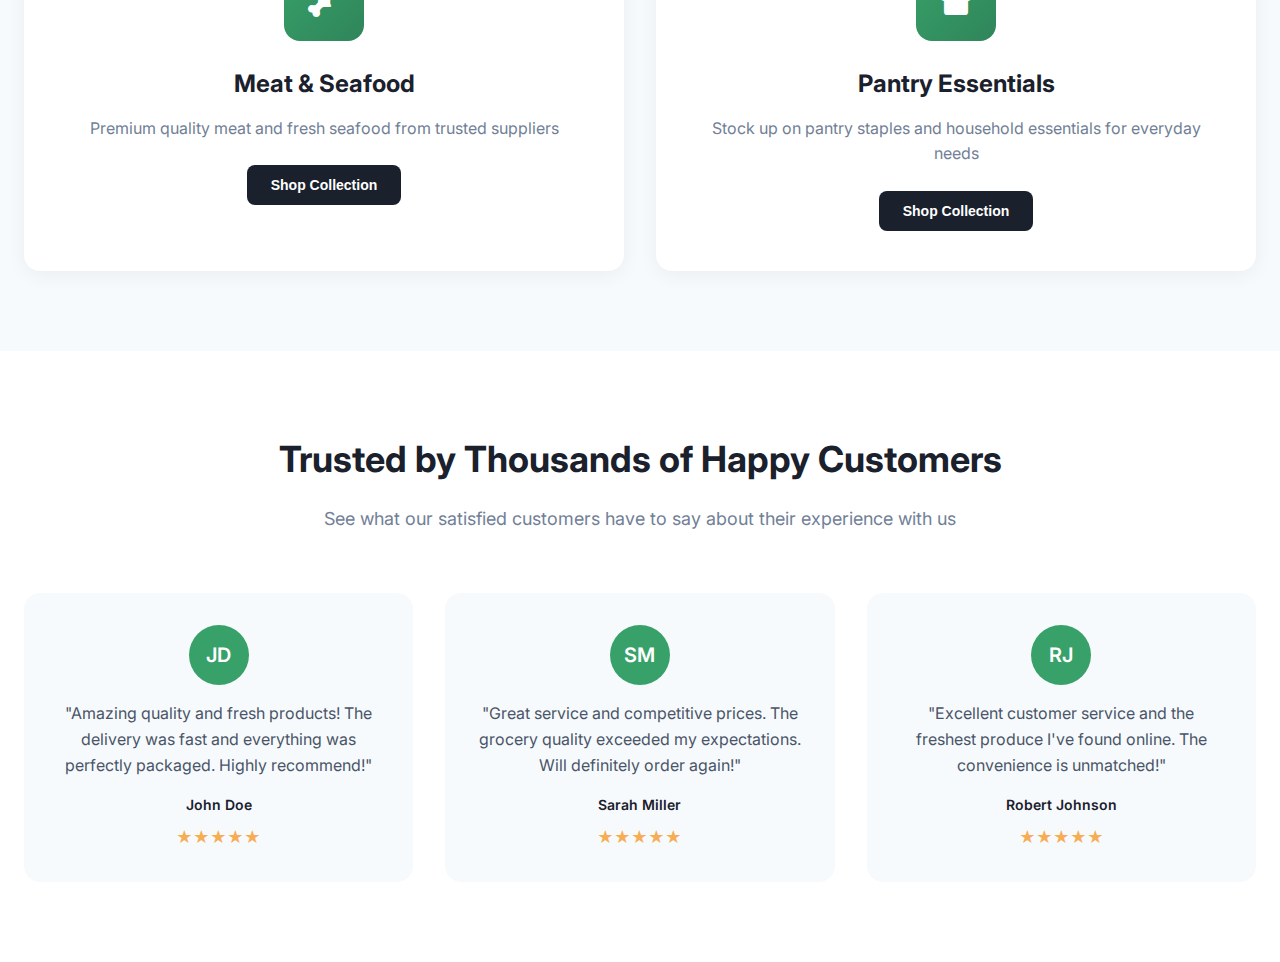
<file: temp/homepage-variation/draft-3.html>
<!DOCTYPE html>
<html lang="en">
<head>
    <meta charset="UTF-8">
    <meta name="viewport" content="width=device-width, initial-scale=1.0">
    <title>First Emporium - Fresh Groceries</title>
    
    <link href="https://fonts.googleapis.com/css2?family=Inter:wght@300;400;500;600;700;800&display=swap" rel="stylesheet">
    <link rel="stylesheet" href="https://cdnjs.cloudflare.com/ajax/libs/font-awesome/6.2.1/css/all.min.css">
    
    <style>
        * {
            margin: 0;
            padding: 0;
            box-sizing: border-box;
        }

        body {
            font-family: 'Inter', -apple-system, BlinkMacSystemFont, sans-serif;
            background: #FFFFFF;
            color: #2D3748;
            line-height: 1.6;
        }

        /* Header */
        .header {
            background: #FFFFFF;
            padding: 16px 0;
            box-shadow: 0 2px 10px rgba(0, 0, 0, 0.05);
            position: sticky;
            top: 0;
            z-index: 100;
        }

        .header-container {
            max-width: 1400px;
            margin: 0 auto;
            padding: 0 24px;
            display: flex;
            align-items: center;
            justify-content: space-between;
        }

        .logo {
            display: flex;
            align-items: center;
            gap: 12px;
        }

        .logo-text {
            font-size: 28px;
            font-weight: 700;
            color: #1A202C;
        }

        .logo-highlight {
            color: #38A169;
        }

        .nav-menu {
            display: flex;
            list-style: none;
            gap: 40px;
        }

        .nav-item {
            color: #4A5568;
            text-decoration: none;
            font-weight: 500;
            font-size: 16px;
            transition: color 0.3s ease;
        }

        .nav-item:hover,
        .nav-item.active {
            color: #38A169;
        }

        .header-actions {
            display: flex;
            align-items: center;
            gap: 20px;
        }

        .search-btn {
            background: none;
            border: none;
            font-size: 20px;
            color: #4A5568;
            cursor: pointer;
            transition: color 0.3s ease;
        }

        .search-btn:hover {
            color: #38A169;
        }

        .cart-button {
            position: relative;
            background: none;
            border: none;
            font-size: 20px;
            color: #4A5568;
            cursor: pointer;
            transition: color 0.3s ease;
        }

        .cart-button:hover {
            color: #38A169;
        }

        .cart-count {
            position: absolute;
            top: -8px;
            right: -8px;
            background: #E53E3E;
            color: white;
            border-radius: 50%;
            width: 18px;
            height: 18px;
            display: flex;
            align-items: center;
            justify-content: center;
            font-size: 12px;
            font-weight: 600;
        }

        .get-started-btn {
            background: #38A169;
            color: white;
            border: none;
            padding: 12px 24px;
            border-radius: 8px;
            font-size: 14px;
            font-weight: 600;
            cursor: pointer;
            transition: all 0.3s ease;
        }

        .get-started-btn:hover {
            background: #2F855A;
            transform: translateY(-2px);
        }

        /* Hero Section */
        .hero {
            background: linear-gradient(135deg, #EDF2F7 0%, #F7FAFC 100%);
            padding: 80px 0;
            position: relative;
            overflow: hidden;
        }

        .hero-container {
            max-width: 1400px;
            margin: 0 auto;
            padding: 0 24px;
            display: grid;
            grid-template-columns: 1fr 1fr;
            gap: 60px;
            align-items: center;
        }

        .hero-content {
            z-index: 2;
        }

        .hero-badge {
            display: inline-block;
            background: rgba(229, 62, 62, 0.1);
            color: #E53E3E;
            padding: 6px 12px;
            border-radius: 20px;
            font-size: 12px;
            font-weight: 600;
            margin-bottom: 20px;
            text-transform: uppercase;
        }

        .hero-title {
            font-size: 56px;
            font-weight: 800;
            line-height: 1.1;
            color: #1A202C;
            margin-bottom: 20px;
        }

        .hero-title .highlight {
            color: #38A169;
        }

        .hero-subtitle {
            font-size: 18px;
            color: #718096;
            margin-bottom: 32px;
            line-height: 1.6;
        }

        .hero-button {
            background: #1A202C;
            color: white;
            border: none;
            padding: 16px 32px;
            border-radius: 8px;
            font-size: 16px;
            font-weight: 600;
            cursor: pointer;
            transition: all 0.3s ease;
            display: inline-flex;
            align-items: center;
            gap: 8px;
        }

        .hero-button:hover {
            background: #2D3748;
            transform: translateY(-2px);
        }

        .hero-image {
            position: relative;
            display: flex;
            justify-content: center;
            align-items: center;
        }

        .hero-visual {
            width: 400px;
            height: 400px;
            background: white;
            border-radius: 50%;
            display: flex;
            align-items: center;
            justify-content: center;
            box-shadow: 0 20px 60px rgba(0, 0, 0, 0.1);
            position: relative;
        }

        .hero-product {
            width: 300px;
            height: 300px;
            background: linear-gradient(135deg, #38A169, #2F855A);
            border-radius: 20px;
            display: flex;
            align-items: center;
            justify-content: center;
            color: white;
            font-size: 18px;
            font-weight: 600;
        }

        /* Stats Section */
        .stats-section {
            background: #1A202C;
            color: white;
            padding: 40px 0;
        }

        .stats-container {
            max-width: 1400px;
            margin: 0 auto;
            padding: 0 24px;
            display: flex;
            justify-content: space-between;
            align-items: center;
        }

        .stat-item {
            text-align: center;
        }

        .stat-number {
            font-size: 36px;
            font-weight: 800;
            color: #38A169;
            margin-bottom: 8px;
        }

        .stat-label {
            font-size: 14px;
            color: #A0AEC0;
        }

        .stat-stars {
            color: #F6AD55;
            font-size: 20px;
            margin-top: 8px;
        }

        /* Product Grid Section */
        .products-showcase {
            padding: 80px 0;
            background: #F7FAFC;
        }

        .products-container {
            max-width: 1400px;
            margin: 0 auto;
            padding: 0 24px;
        }

        .section-header {
            text-align: center;
            margin-bottom: 60px;
        }

        .section-title {
            font-size: 36px;
            font-weight: 700;
            color: #1A202C;
            margin-bottom: 16px;
        }

        .section-subtitle {
            font-size: 18px;
            color: #718096;
        }

        .products-grid {
            display: grid;
            grid-template-columns: repeat(4, 1fr);
            gap: 24px;
        }

        .product-card {
            background: white;
            border-radius: 16px;
            overflow: hidden;
            cursor: pointer;
            transition: all 0.3s ease;
            box-shadow: 0 4px 20px rgba(0, 0, 0, 0.05);
            border: 1px solid #E2E8F0;
        }

        .product-card:hover {
            transform: translateY(-8px);
            box-shadow: 0 20px 40px rgba(0, 0, 0, 0.15);
        }

        .product-image {
            height: 200px;
            background: linear-gradient(135deg, #EDF2F7, #F7FAFC);
            display: flex;
            align-items: center;
            justify-content: center;
            position: relative;
        }

        .product-placeholder {
            color: #A0AEC0;
            font-size: 14px;
            font-weight: 500;
        }

        .add-to-cart-btn {
            position: absolute;
            bottom: 12px;
            right: 12px;
            width: 40px;
            height: 40px;
            background: #38A169;
            border: none;
            border-radius: 50%;
            color: white;
            font-size: 16px;
            cursor: pointer;
            transition: all 0.3s ease;
            opacity: 0;
            transform: scale(0.8);
        }

        .product-card:hover .add-to-cart-btn {
            opacity: 1;
            transform: scale(1);
        }

        .product-info {
            padding: 20px;
        }

        .product-name {
            font-size: 16px;
            font-weight: 600;
            color: #1A202C;
            margin-bottom: 8px;
        }

        .product-description {
            font-size: 14px;
            color: #718096;
            margin-bottom: 12px;
        }

        .product-price {
            font-size: 16px;
            font-weight: 700;
            color: #38A169;
        }

        /* Difference Section */
        .difference-section {
            padding: 80px 0;
            background: white;
        }

        .difference-container {
            max-width: 1400px;
            margin: 0 auto;
            padding: 0 24px;
            display: grid;
            grid-template-columns: 1fr 1fr;
            gap: 80px;
            align-items: center;
        }

        .difference-content h2 {
            font-size: 36px;
            font-weight: 700;
            color: #1A202C;
            margin-bottom: 24px;
        }

        .difference-content p {
            font-size: 16px;
            color: #718096;
            margin-bottom: 32px;
            line-height: 1.6;
        }

        .difference-features {
            display: flex;
            flex-direction: column;
            gap: 16px;
        }

        .feature-item {
            display: flex;
            align-items: center;
            gap: 12px;
        }

        .feature-icon {
            width: 40px;
            height: 40px;
            background: #38A169;
            border-radius: 8px;
            display: flex;
            align-items: center;
            justify-content: center;
            color: white;
            font-size: 16px;
        }

        .feature-text {
            font-size: 16px;
            color: #4A5568;
            font-weight: 500;
        }

        .difference-visual {
            background: #F7FAFC;
            border-radius: 16px;
            height: 400px;
            display: flex;
            align-items: center;
            justify-content: center;
            color: #A0AEC0;
            font-size: 18px;
        }

        /* Collections Section */
        .collections-section {
            padding: 80px 0;
            background: #F7FAFC;
        }

        .collections-grid {
            display: grid;
            grid-template-columns: repeat(2, 1fr);
            gap: 32px;
            margin-top: 60px;
        }

        .collection-card {
            background: white;
            border-radius: 16px;
            padding: 40px;
            text-align: center;
            cursor: pointer;
            transition: all 0.3s ease;
            box-shadow: 0 4px 20px rgba(0, 0, 0, 0.05);
        }

        .collection-card:hover {
            transform: translateY(-8px);
            box-shadow: 0 20px 40px rgba(0, 0, 0, 0.15);
        }

        .collection-icon {
            width: 80px;
            height: 80px;
            background: linear-gradient(135deg, #38A169, #2F855A);
            border-radius: 16px;
            display: flex;
            align-items: center;
            justify-content: center;
            margin: 0 auto 24px;
            color: white;
            font-size: 32px;
        }

        .collection-title {
            font-size: 24px;
            font-weight: 700;
            color: #1A202C;
            margin-bottom: 12px;
        }

        .collection-description {
            font-size: 16px;
            color: #718096;
            margin-bottom: 24px;
        }

        .collection-btn {
            background: #1A202C;
            color: white;
            border: none;
            padding: 12px 24px;
            border-radius: 8px;
            font-size: 14px;
            font-weight: 600;
            cursor: pointer;
            transition: all 0.3s ease;
        }

        .collection-btn:hover {
            background: #2D3748;
        }

        /* Testimonials Section */
        .testimonials-section {
            padding: 80px 0;
            background: white;
        }

        .testimonials-container {
            max-width: 1400px;
            margin: 0 auto;
            padding: 0 24px;
        }

        .testimonials-grid {
            display: grid;
            grid-template-columns: repeat(3, 1fr);
            gap: 32px;
            margin-top: 60px;
        }

        .testimonial-card {
            background: #F7FAFC;
            padding: 32px;
            border-radius: 16px;
            text-align: center;
        }

        .testimonial-avatar {
            width: 60px;
            height: 60px;
            background: #38A169;
            border-radius: 50%;
            display: flex;
            align-items: center;
            justify-content: center;
            margin: 0 auto 16px;
            color: white;
            font-size: 20px;
            font-weight: 600;
        }

        .testimonial-text {
            font-size: 16px;
            color: #4A5568;
            margin-bottom: 16px;
            line-height: 1.6;
        }

        .testimonial-name {
            font-size: 14px;
            font-weight: 600;
            color: #1A202C;
        }

        .testimonial-stars {
            color: #F6AD55;
            margin-top: 8px;
        }

        /* Cart Modal */
        .cart-modal {
            position: fixed;
            top: 0;
            left: 0;
            right: 0;
            bottom: 0;
            background: rgba(0, 0, 0, 0.5);
            display: none;
            align-items: center;
            justify-content: center;
            z-index: 1000;
        }

        .cart-content {
            background: white;
            width: 90%;
            max-width: 500px;
            max-height: 80vh;
            border-radius: 16px;
            overflow: hidden;
            box-shadow: 0 20px 60px rgba(0, 0, 0, 0.3);
        }

        .cart-header {
            background: #1A202C;
            color: white;
            padding: 24px;
            display: flex;
            justify-content: space-between;
            align-items: center;
        }

        .cart-title {
            font-size: 20px;
            font-weight: 700;
        }

        .close-cart {
            background: none;
            border: none;
            color: white;
            font-size: 24px;
            cursor: pointer;
        }

        .cart-items {
            padding: 24px;
            max-height: 400px;
            overflow-y: auto;
        }

        .cart-item {
            display: flex;
            align-items: center;
            gap: 16px;
            padding: 16px 0;
            border-bottom: 1px solid #E2E8F0;
        }

        .cart-item:last-child {
            border-bottom: none;
        }

        .cart-item-image {
            width: 60px;
            height: 60px;
            background: #F7FAFC;
            border-radius: 8px;
            display: flex;
            align-items: center;
            justify-content: center;
            font-size: 12px;
            color: #A0AEC0;
        }

        .cart-item-info {
            flex: 1;
        }

        .cart-item-name {
            font-size: 16px;
            font-weight: 600;
            color: #1A202C;
            margin-bottom: 4px;
        }

        .cart-item-price {
            font-size: 14px;
            color: #38A169;
            font-weight: 600;
        }

        .quantity-controls {
            display: flex;
            align-items: center;
            gap: 12px;
            margin-top: 8px;
        }

        .quantity-btn {
            width: 32px;
            height: 32px;
            border: 1px solid #E2E8F0;
            background: white;
            border-radius: 6px;
            cursor: pointer;
            display: flex;
            align-items: center;
            justify-content: center;
            transition: all 0.3s ease;
        }

        .quantity-btn:hover {
            border-color: #38A169;
            color: #38A169;
        }

        .quantity-display {
            font-size: 16px;
            font-weight: 600;
            color: #1A202C;
            min-width: 24px;
            text-align: center;
        }

        .remove-item {
            color: #E53E3E;
            background: none;
            border: none;
            font-size: 14px;
            cursor: pointer;
            padding: 4px 0;
            margin-top: 8px;
        }

        .cart-footer {
            padding: 24px;
            border-top: 1px solid #E2E8F0;
        }

        .checkout-btn {
            width: 100%;
            background: #38A169;
            color: white;
            border: none;
            padding: 16px;
            border-radius: 8px;
            font-size: 16px;
            font-weight: 600;
            cursor: pointer;
            transition: all 0.3s ease;
        }

        .checkout-btn:hover {
            background: #2F855A;
        }

        .checkout-btn:disabled {
            background: #E2E8F0;
            color: #A0AEC0;
            cursor: not-allowed;
        }

        /* Order Form Modal */
        .order-modal {
            position: fixed;
            top: 0;
            left: 0;
            right: 0;
            bottom: 0;
            background: rgba(0, 0, 0, 0.5);
            display: none;
            align-items: center;
            justify-content: center;
            z-index: 2000;
        }

        .order-form {
            background: white;
            width: 90%;
            max-width: 700px;
            max-height: 90vh;
            border-radius: 16px;
            overflow: hidden;
            box-shadow: 0 20px 60px rgba(0, 0, 0, 0.3);
        }

        .order-header {
            background: #38A169;
            color: white;
            padding: 24px;
        }

        .order-title {
            font-size: 24px;
            font-weight: 700;
        }

        .order-content {
            padding: 32px;
            max-height: 60vh;
            overflow-y: auto;
        }

        .form-section {
            margin-bottom: 32px;
        }

        .form-section-title {
            font-size: 18px;
            font-weight: 600;
            color: #1A202C;
            margin-bottom: 16px;
        }

        .form-group {
            margin-bottom: 20px;
        }

        .form-label {
            display: block;
            font-size: 14px;
            font-weight: 600;
            color: #4A5568;
            margin-bottom: 8px;
        }

        .form-input,
        .form-select,
        .form-textarea {
            width: 100%;
            padding: 12px 16px;
            border: 1px solid #E2E8F0;
            border-radius: 8px;
            font-size: 14px;
            transition: border-color 0.3s ease;
            font-family: inherit;
        }

        .form-input:focus,
        .form-select:focus,
        .form-textarea:focus {
            outline: none;
            border-color: #38A169;
        }

        .form-textarea {
            resize: vertical;
            min-height: 100px;
        }

        .form-grid {
            display: grid;
            grid-template-columns: 1fr 1fr;
            gap: 16px;
        }

        .order-summary {
            background: #F7FAFC;
            border-radius: 8px;
            padding: 20px;
            margin-bottom: 24px;
        }

        .summary-title {
            font-size: 16px;
            font-weight: 600;
            color: #1A202C;
            margin-bottom: 16px;
        }

        .summary-item {
            display: flex;
            justify-content: space-between;
            margin-bottom: 8px;
            font-size: 14px;
        }

        .summary-total {
            border-top: 1px solid #E2E8F0;
            padding-top: 12px;
            margin-top: 12px;
            font-weight: 600;
            font-size: 16px;
        }

        .order-footer {
            padding: 24px;
            border-top: 1px solid #E2E8F0;
            display: flex;
            gap: 16px;
        }

        .btn-cancel {
            background: #E2E8F0;
            color: #4A5568;
            border: none;
            padding: 12px 24px;
            border-radius: 8px;
            font-size: 14px;
            font-weight: 600;
            cursor: pointer;
            transition: background 0.3s ease;
        }

        .btn-cancel:hover {
            background: #CBD5E0;
        }

        .btn-submit {
            background: #38A169;
            color: white;
            border: none;
            padding: 12px 32px;
            border-radius: 8px;
            font-size: 14px;
            font-weight: 600;
            cursor: pointer;
            flex: 1;
            transition: background 0.3s ease;
        }

        .btn-submit:hover {
            background: #2F855A;
        }

        /* Empty States */
        .empty-state {
            text-align: center;
            padding: 60px 20px;
        }

        .empty-icon {
            font-size: 48px;
            color: #E2E8F0;
            margin-bottom: 16px;
        }

        .empty-title {
            font-size: 18px;
            font-weight: 600;
            color: #4A5568;
            margin-bottom: 8px;
        }

        .empty-description {
            font-size: 14px;
            color: #A0AEC0;
        }

        /* Responsive Design */
        @media (max-width: 1200px) {
            .hero-container {
                grid-template-columns: 1fr;
                text-align: center;
                gap: 40px;
            }
            
            .difference-container {
                grid-template-columns: 1fr;
                gap: 40px;
            }
            
            .products-grid {
                grid-template-columns: repeat(3, 1fr);
            }
            
            .collections-grid {
                grid-template-columns: 1fr;
            }
        }

        @media (max-width: 768px) {
            .header-container {
                padding: 0 16px;
            }
            
            .nav-menu {
                display: none;
            }
            
            .hero-title {
                font-size: 36px;
            }
            
            .products-grid {
                grid-template-columns: repeat(2, 1fr);
                gap: 16px;
            }
            
            .testimonials-grid {
                grid-template-columns: 1fr;
            }
            
            .stats-container {
                flex-direction: column;
                gap: 32px;
            }
            
            .form-grid {
                grid-template-columns: 1fr;
            }
        }
    </style>
</head>
<body>
    <!-- Header -->
    <header class="header">
        <div class="header-container">
            <div class="logo">
                <div class="logo-text">First<span class="logo-highlight">Mart</span></div>
            </div>
            
            <nav>
                <ul class="nav-menu">
                    <li><a href="#" class="nav-item active">Home</a></li>
                    <li><a href="#" class="nav-item">Shop</a></li>
                    <li><a href="#" class="nav-item">Categories</a></li>
                    <li><a href="#" class="nav-item">Contact</a></li>
                    <li><a href="#" class="nav-item">Blog</a></li>
                </ul>
            </nav>
            
            <div class="header-actions">
                <button class="search-btn">
                    <i class="fas fa-search"></i>
                </button>
                
                <button class="cart-button" onclick="toggleCart()">
                    <i class="fas fa-shopping-cart"></i>
                    <span class="cart-count" id="cartCount" style="display: none;">0</span>
                </button>
                
                <button class="get-started-btn">Get Started</button>
            </div>
        </div>
    </header>

    <!-- Hero Section -->
    <section class="hero">
        <div class="hero-container">
            <div class="hero-content">
                <div class="hero-badge">MEGA SALE UPTO 75%</div>
                <h1 class="hero-title">Find Your <span class="highlight">Fresh Groceries</span></h1>
                <p class="hero-subtitle">Trending & Best-Selling grocery items delivered fresh to your door. Premium quality products at unbeatable prices.</p>
                <button class="hero-button" onclick="document.querySelector('.products-showcase').scrollIntoView({behavior: 'smooth'})">
                    Shop Now
                    <i class="fas fa-arrow-right"></i>
                </button>
            </div>
            
            <div class="hero-image">
                <div class="hero-visual">
                    <div class="hero-product">
                        Fresh Groceries
                    </div>
                </div>
            </div>
        </div>
    </section>

    <!-- Stats Section -->
    <section class="stats-section">
        <div class="stats-container">
            <div class="stat-item">
                <div class="stat-number">12M+</div>
                <div class="stat-label">Happy Customers</div>
                <div class="stat-stars">★★★★★</div>
            </div>
            
            <div class="stat-item">
                <div class="stat-number">50K+</div>
                <div class="stat-label">Products Delivered</div>
            </div>
            
            <div class="stat-item">
                <div class="stat-number">8K+</div>
                <div class="stat-label">Fresh Items Daily</div>
            </div>
        </div>
    </section>

    <!-- Products Showcase -->
    <section class="products-showcase">
        <div class="products-container">
            <div class="section-header">
                <h2 class="section-title">Featured Products</h2>
                <p class="section-subtitle">Discover our wide range of fresh groceries and premium products carefully selected for quality</p>
            </div>
            
            <div class="products-grid" id="productsGrid">
                <!-- Products will be populated by JavaScript -->
            </div>
        </div>
    </section>

    <!-- What Makes Us Different -->
    <section class="difference-section">
        <div class="difference-container">
            <div class="difference-content">
                <h2>What Makes Us Different?</h2>
                <p>Lorem ipsum dolor sit amet, consectetur adipiscing elit. Praesent laoreet massa ut felis semper porttitor. Cras aliquet lorem sit amet sapien volutpat, vitae tempus mi congue. Maecenas sapien nibh, aliquet vitae accumsan quis, aliquam vel justo. Nulla sollicitudin mollis mattis. Cras vulputate egestas massa, et pulvinar sem egestas eget. Sed eu mauris ac eros tristique accumsan. Mauris ac quam lectus.</p>
                
                <div class="difference-features">
                    <div class="feature-item">
                        <div class="feature-icon">
                            <i class="fas fa-leaf"></i>
                        </div>
                        <div class="feature-text">100% Fresh</div>
                    </div>
                    
                    <div class="feature-item">
                        <div class="feature-icon">
                            <i class="fas fa-truck"></i>
                        </div>
                        <div class="feature-text">Fast & Reliable Delivery</div>
                    </div>
                    
                    <div class="feature-item">
                        <div class="feature-icon">
                            <i class="fas fa-shield-alt"></i>
                        </div>
                        <div class="feature-text">Quality Guarantees</div>
                    </div>
                    
                    <div class="feature-item">
                        <div class="feature-icon">
                            <i class="fas fa-headset"></i>
                        </div>
                        <div class="feature-text">24/7 Customer Support</div>
                    </div>
                </div>
            </div>
            
            <div class="difference-visual">
                Image
            </div>
        </div>
    </section>

    <!-- Explore Our Collections -->
    <section class="collections-section">
        <div class="products-container">
            <div class="section-header">
                <h2 class="section-title">Explore Our Collections</h2>
                <p class="section-subtitle">Browse our wide range of grocery categories carefully organized for your convenience</p>
            </div>
            
            <div class="collections-grid">
                <div class="collection-card" onclick="filterProducts('fresh')">
                    <div class="collection-icon">
                        <i class="fas fa-carrot"></i>
                    </div>
                    <h3 class="collection-title">Fresh Produce</h3>
                    <p class="collection-description">Premium fresh fruits and vegetables sourced directly from local farms</p>
                    <button class="collection-btn">Shop Collection</button>
                </div>
                
                <div class="collection-card" onclick="filterProducts('dairy')">
                    <div class="collection-icon">
                        <i class="fas fa-cheese"></i>
                    </div>
                    <h3 class="collection-title">Dairy & Eggs</h3>
                    <p class="collection-description">Fresh dairy products and farm eggs delivered daily for maximum freshness</p>
                    <button class="collection-btn">Shop Collection</button>
                </div>
                
                <div class="collection-card" onclick="filterProducts('meat')">
                    <div class="collection-icon">
                        <i class="fas fa-drumstick-bite"></i>
                    </div>
                    <h3 class="collection-title">Meat & Seafood</h3>
                    <p class="collection-description">Premium quality meat and fresh seafood from trusted suppliers</p>
                    <button class="collection-btn">Shop Collection</button>
                </div>
                
                <div class="collection-card" onclick="filterProducts('pantry')">
                    <div class="collection-icon">
                        <i class="fas fa-bread-slice"></i>
                    </div>
                    <h3 class="collection-title">Pantry Essentials</h3>
                    <p class="collection-description">Stock up on pantry staples and household essentials for everyday needs</p>
                    <button class="collection-btn">Shop Collection</button>
                </div>
            </div>
        </div>
    </section>

    <!-- Testimonials -->
    <section class="testimonials-section">
        <div class="testimonials-container">
            <div class="section-header">
                <h2 class="section-title">Trusted by Thousands of Happy Customers</h2>
                <p class="section-subtitle">See what our satisfied customers have to say about their experience with us</p>
            </div>
            
            <div class="testimonials-grid">
                <div class="testimonial-card">
                    <div class="testimonial-avatar">JD</div>
                    <p class="testimonial-text">"Amazing quality and fresh products! The delivery was fast and everything was perfectly packaged. Highly recommend!"</p>
                    <div class="testimonial-name">John Doe</div>
                    <div class="testimonial-stars">★★★★★</div>
                </div>
                
                <div class="testimonial-card">
                    <div class="testimonial-avatar">SM</div>
                    <p class="testimonial-text">"Great service and competitive prices. The grocery quality exceeded my expectations. Will definitely order again!"</p>
                    <div class="testimonial-name">Sarah Miller</div>
                    <div class="testimonial-stars">★★★★★</div>
                </div>
                
                <div class="testimonial-card">
                    <div class="testimonial-avatar">RJ</div>
                    <p class="testimonial-text">"Excellent customer service and the freshest produce I've found online. The convenience is unmatched!"</p>
                    <div class="testimonial-name">Robert Johnson</div>
                    <div class="testimonial-stars">★★★★★</div>
                </div>
            </div>
        </div>
    </section>

    <!-- Cart Modal -->
    <div class="cart-modal" id="cartModal">
        <div class="cart-content">
            <div class="cart-header">
                <h3 class="cart-title">Your Cart</h3>
                <button class="close-cart" onclick="toggleCart()">
                    <i class="fas fa-times"></i>
                </button>
            </div>
            
            <div class="cart-items" id="cartItems">
                <!-- Cart items will be populated by JavaScript -->
            </div>
            
            <div class="cart-footer">
                <button class="checkout-btn" id="checkoutBtn" onclick="showOrderForm()" disabled>
                    Proceed to Checkout
                </button>
            </div>
        </div>
    </div>

    <!-- Order Form Modal -->
    <div class="order-modal" id="orderModal">
        <div class="order-form">
            <div class="order-header">
                <h2 class="order-title">Complete Your Order</h2>
            </div>
            
            <div class="order-content">
                <form id="orderFormElement">
                    <div class="form-section">
                        <h3 class="form-section-title">Order Summary</h3>
                        <div class="order-summary" id="orderSummary">
                            <!-- Order summary will be populated by JavaScript -->
                        </div>
                    </div>

                    <div class="form-section">
                        <h3 class="form-section-title">Personal Information</h3>
                        <div class="form-grid">
                            <div class="form-group">
                                <label class="form-label">Full Name *</label>
                                <input type="text" class="form-input" name="customerName" required>
                            </div>
                            <div class="form-group">
                                <label class="form-label">WhatsApp Number *</label>
                                <input type="tel" class="form-input" name="customerPhone" placeholder="+673 1234567" required>
                            </div>
                        </div>
                    </div>

                    <div class="form-section">
                        <h3 class="form-section-title">Pickup Details</h3>
                        <div class="form-grid">
                            <div class="form-group">
                                <label class="form-label">Pickup Location *</label>
                                <select class="form-select" name="customerAddress" required>
                                    <option value="">Select pickup location</option>
                                    <option value="Batu Satu Branch">Batu Satu Branch</option>
                                    <option value="Madang Branch">Madang Branch</option>
                                </select>
                            </div>
                            <div class="form-group">
                                <label class="form-label">Preferred Pickup Time *</label>
                                <select class="form-select" name="preferredTime" required>
                                    <option value="">Select pickup time</option>
                                    <optgroup label="Morning">
                                        <option value="9:30 AM - 10:00 AM">9:30 AM - 10:00 AM</option>
                                        <option value="10:00 AM - 10:30 AM">10:00 AM - 10:30 AM</option>
                                        <option value="11:00 AM - 11:30 AM">11:00 AM - 11:30 AM</option>
                                    </optgroup>
                                    <optgroup label="Afternoon">
                                        <option value="12:00 PM - 12:30 PM">12:00 PM - 12:30 PM</option>
                                        <option value="1:00 PM - 1:30 PM">1:00 PM - 1:30 PM</option>
                                        <option value="2:00 PM - 2:30 PM">2:00 PM - 2:30 PM</option>
                                        <option value="5:00 PM - 5:30 PM">5:00 PM - 5:30 PM</option>
                                    </optgroup>
                                    <optgroup label="Evening">
                                        <option value="6:00 PM - 6:30 PM">6:00 PM - 6:30 PM</option>
                                        <option value="7:00 PM - 7:30 PM">7:00 PM - 7:30 PM</option>
                                        <option value="8:00 PM - 8:30 PM">8:00 PM - 8:30 PM</option>
                                    </optgroup>
                                </select>
                            </div>
                        </div>
                        
                        <div class="form-group">
                            <label class="form-label">Order Priority *</label>
                            <select class="form-select" name="urgencyLevel" required>
                                <option value="">Select priority level</option>
                                <option value="standard">Standard (2-3 hours preparation)</option>
                                <option value="urgent">Urgent (1 hour preparation) - Priority handling</option>
                                <option value="express">Express (30 minutes preparation) - Immediate priority</option>
                            </select>
                        </div>
                    </div>

                    <div class="form-section">
                        <h3 class="form-section-title">Additional Information</h3>
                        <div class="form-group">
                            <label class="form-label">Special Requests (Optional)</label>
                            <textarea class="form-textarea" name="specialRequests" placeholder="Any specific requirements or notes for your order"></textarea>
                        </div>
                    </div>
                </form>
            </div>
            
            <div class="order-footer">
                <button type="button" class="btn-cancel" onclick="hideOrderForm()">Cancel</button>
                <button type="submit" class="btn-submit" form="orderFormElement">Submit Order Inquiry</button>
            </div>
        </div>
    </div>

    <script>
        // Cart and product management
        let cart = [];
        let products = [
            {
                id: 1,
                name: "Strawberries",
                description: "Sweet strawberries",
                category: "fresh",
                price: "Inquiry"
            },
            {
                id: 2,
                name: "Farm Fresh Cauliflower",
                description: "Organic white cauliflower",
                category: "fresh",
                price: "Inquiry"
            },
            {
                id: 3,
                name: "Premium Yellow Lemons",
                description: "Citrus fresh lemons",
                category: "fresh",
                price: "Inquiry"
            },
            {
                id: 4,
                name: "Eggs",
                description: "fresh eggs",
                category: "dairy",
                price: "Inquiry"
            },
            {
                id: 5,
                name: "Ground Beef",
                description: "wagyu ground beef",
                category: "meat",
                price: "Inquiry"
            },
            {
                id: 6,
                name: "Whole Grain Bread",
                description: "Freshly baked whole grain",
                category: "pantry",
                price: "Inquiry"
            },
            {
                id: 7,
                name: "Yogurt",
                description: "Creamy yogurt",
                category: "dairy",
                price: "Inquiry"
            },
            {
                id: 8,
                name: "Cleaning Supplies",
                description: "Multi-purpose cleaner",
                category: "household",
                price: "Inquiry"
            }
        ];

        // Render products
        function renderProducts(productsToRender = products) {
            const grid = document.getElementById('productsGrid');
            grid.innerHTML = '';

            if (productsToRender.length === 0) {
                grid.innerHTML = `
                    <div class="empty-state" style="grid-column: 1 / -1;">
                        <div class="empty-icon">🔍</div>
                        <div class="empty-title">No products found</div>
                        <div class="empty-description">Try searching with different keywords</div>
                    </div>
                `;
                return;
            }

            productsToRender.forEach(product => {
                const productCard = document.createElement('div');
                productCard.className = 'product-card';
                productCard.innerHTML = `
                    <div class="product-image">
                        <div class="product-placeholder">Product Image</div>
                        <button class="add-to-cart-btn" onclick="addToCart(${product.id})">
                            <i class="fas fa-plus"></i>
                        </button>
                    </div>
                    <div class="product-info">
                        <h3 class="product-name">${product.name}</h3>
                        <p class="product-description">${product.description}</p>
                        <div class="product-price">${product.price}</div>
                    </div>
                `;
                grid.appendChild(productCard);
            });
        }

        // Filter products
        function filterProducts(category) {
            const filtered = category === 'all' ? products : products.filter(p => p.category === category);
            renderProducts(filtered);
        }

        // Cart functions
        function addToCart(productId) {
            const product = products.find(p => p.id === productId);
            const existingItem = cart.find(item => item.id === productId);
            
            if (existingItem) {
                existingItem.quantity += 1;
            } else {
                cart.push({ ...product, quantity: 1 });
            }
            
            updateCartUI();
            
            // Show feedback
            const button = event.target;
            const originalHTML = button.innerHTML;
            button.innerHTML = '<i class="fas fa-check"></i>';
            button.style.background = '#2F855A';
            
            setTimeout(() => {
                button.innerHTML = originalHTML;
                button.style.background = '#38A169';
            }, 1000);
        }

        function updateQuantity(productId, change) {
            const item = cart.find(item => item.id === productId);
            if (item) {
                item.quantity += change;
                if (item.quantity <= 0) {
                    cart = cart.filter(cartItem => cartItem.id !== productId);
                }
                updateCartUI();
            }
        }

        function removeItem(productId) {
            cart = cart.filter(item => item.id !== productId);
            updateCartUI();
        }

        function updateCartUI() {
            const cartCount = document.getElementById('cartCount');
            const checkoutBtn = document.getElementById('checkoutBtn');
            const cartItems = document.getElementById('cartItems');
            
            const totalItems = cart.reduce((total, item) => total + item.quantity, 0);
            
            if (totalItems > 0) {
                cartCount.textContent = totalItems;
                cartCount.style.display = 'flex';
                checkoutBtn.disabled = false;
            } else {
                cartCount.style.display = 'none';
                checkoutBtn.disabled = true;
            }
            
            // Render cart items
            if (cart.length === 0) {
                cartItems.innerHTML = `
                    <div class="empty-state">
                        <div class="empty-icon">🛒</div>
                        <div class="empty-title">Your cart is empty</div>
                        <div class="empty-description">Add some products to get started</div>
                    </div>
                `;
                return;
            }

            cartItems.innerHTML = cart.map(item => `
                <div class="cart-item">
                    <div class="cart-item-image">img</div>
                    <div class="cart-item-info">
                        <h4 class="cart-item-name">${item.name}</h4>
                        <div class="cart-item-price">${item.price}</div>
                        <div class="quantity-controls">
                            <button class="quantity-btn" onclick="updateQuantity(${item.id}, -1)">−</button>
                            <span class="quantity-display">${item.quantity}</span>
                            <button class="quantity-btn" onclick="updateQuantity(${item.id}, 1)">+</button>
                        </div>
                        <button class="remove-item" onclick="removeItem(${item.id})">Remove</button>
                    </div>
                </div>
            `).join('');
        }

        function toggleCart() {
            const modal = document.getElementById('cartModal');
            if (modal.style.display === 'flex') {
                modal.style.display = 'none';
            } else {
                modal.style.display = 'flex';
            }
        }

        function showOrderForm() {
            const modal = document.getElementById('orderModal');
            const summary = document.getElementById('orderSummary');
            
            modal.style.display = 'flex';
            
            // Populate order summary
            summary.innerHTML = `
                <h4 class="summary-title">Order Summary</h4>
                ${cart.map(item => `
                    <div class="summary-item">
                        <span>${item.name}</span>
                        <span>x${item.quantity}</span>
                    </div>
                `).join('')}
                <div class="summary-item summary-total">
                    <span>Total Items:</span>
                    <span>${cart.reduce((total, item) => total + item.quantity, 0)}</span>
                </div>
            `;
            
            toggleCart(); // Close cart
        }

        function hideOrderForm() {
            document.getElementById('orderModal').style.display = 'none';
        }

        // Form submission
        document.getElementById('orderFormElement').addEventListener('submit', function(e) {
            e.preventDefault();
            
            const formData = new FormData(this);
            const orderData = {
                items: cart,
                customer: Object.fromEntries(formData),
                timestamp: new Date().toISOString()
            };
            
            alert('Order inquiry submitted successfully! You will receive pricing and availability via WhatsApp.');
            
            // Reset
            cart = [];
            updateCartUI();
            hideOrderForm();
            this.reset();
        });

        // Initialize
        renderProducts();
        updateCartUI();
    </script>
</body>
</html>
</file>
